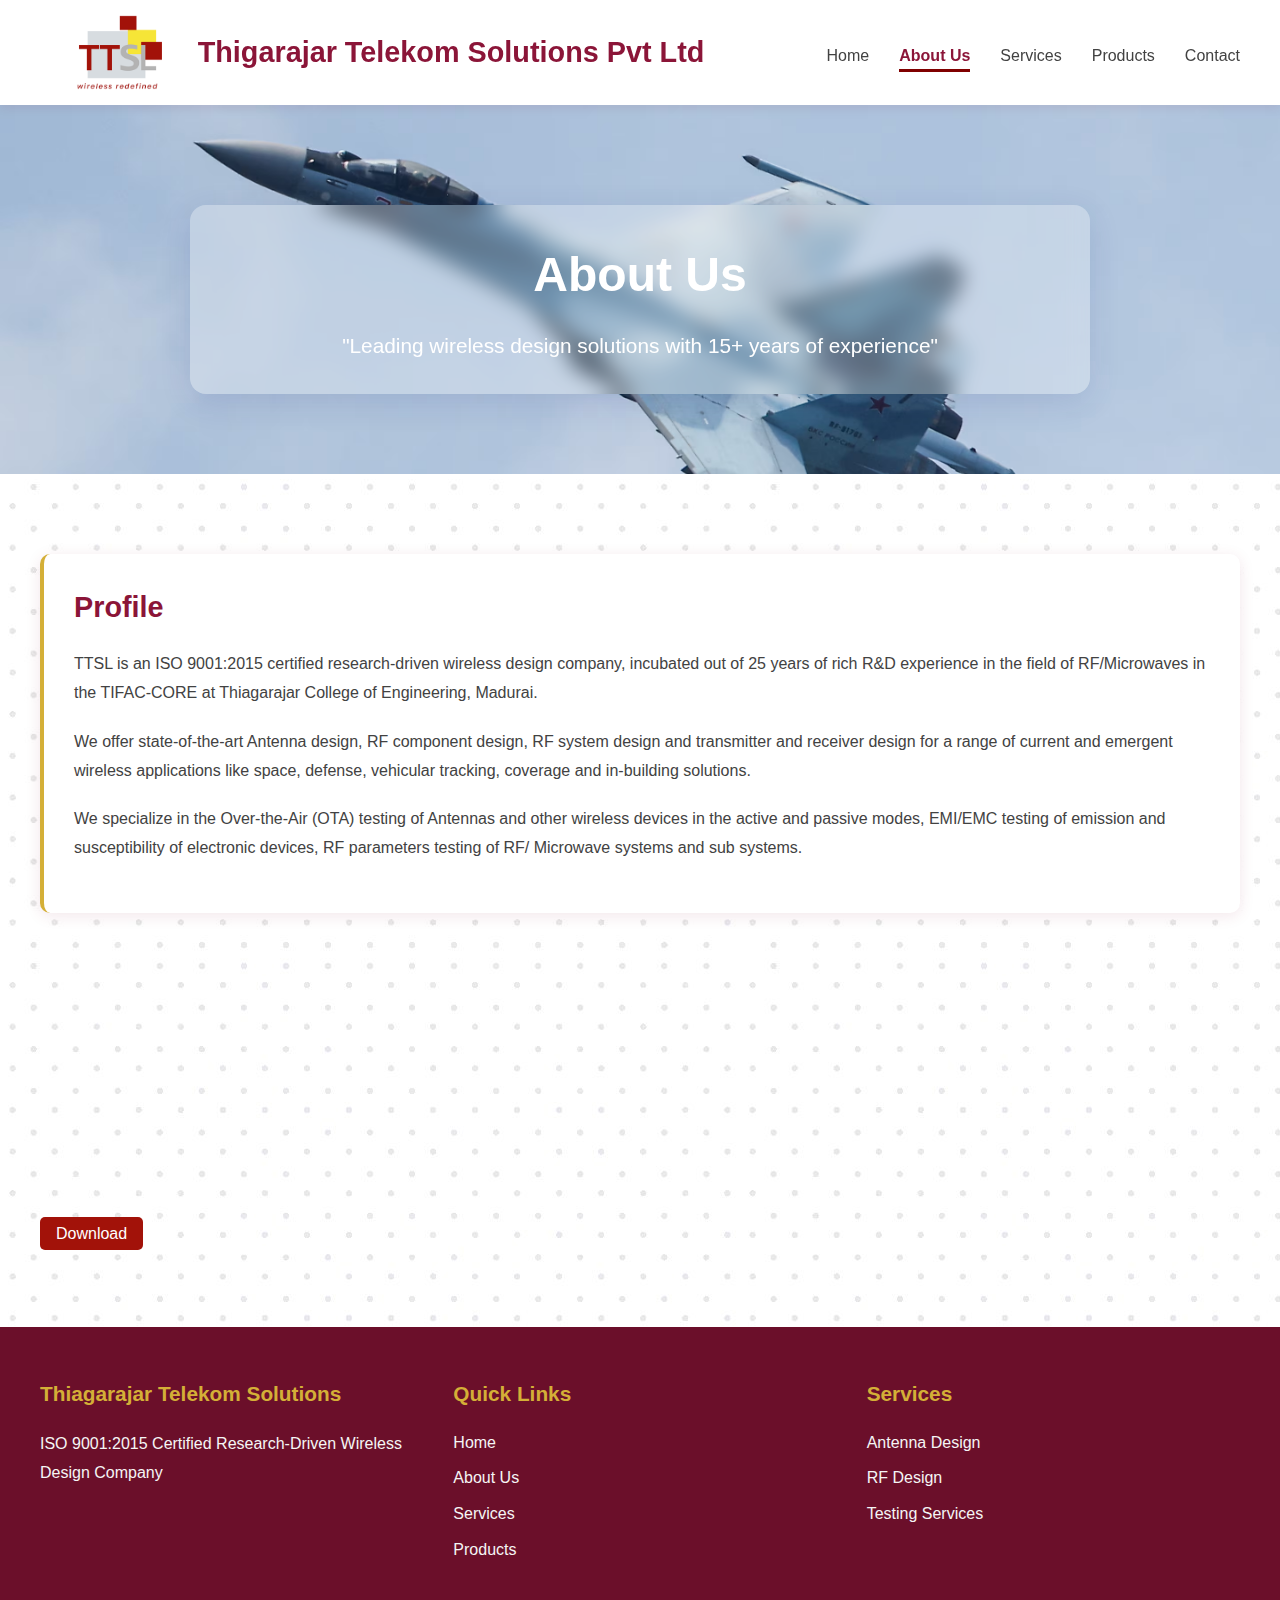
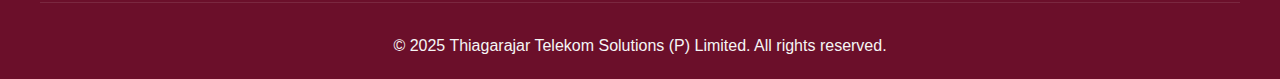
<file: about.html>
<!DOCTYPE html>
<html lang="en">
<head>
    <meta charset="UTF-8">
    <meta name="viewport" content="width=device-width, initial-scale=1.0">
    <title>About Us - Thiagarajar Telekom Solutions</title>
    <link rel="stylesheet" href="styles.css">
</head>
<body>
    <header class="header">
        <div class="container">
            <div class="logo">
                <img class="logos" src="./img/logo.png" alt="">
                <h1>Thigarajar Telekom Solutions Pvt Ltd</h1>
            </div>
            <nav class="nav" id="nav">
                <ul class="nav-menu">
                    <li><a href="index.html" class="nav-link">Home</a></li>
                    <li><a href="about.html" class="nav-link active">About Us</a></li>
                    <li class="dropdown">
                        <a href="services.html" class="nav-link">Services</a>
                        <ul class="dropdown-menu">
                            <li class="dropdown-nested">
                                <a href="antenna-design.html">Design Services</a>
                                <ul class="dropdown-menu-nested">
                                    <li><a href="antenna-design.html">Antenna Design</a></li>
                                    <li><a href="rf-design.html">RF Design</a></li>
                                </ul>
                            </li>
                            <li class="dropdown-nested">
                                <a href="antenna-testing.html">Testing Services</a>
                                <ul class="dropdown-menu-nested">
                                    <li><a href="antenna-testing.html">Antenna Testing</a></li>
                                    <li><a href="rf-testing.html">RF Testing</a></li>
                                    <li><a href="environmental-testing.html">Environmental Test Screening</a></li>
                                </ul>
                            </li>
                        </ul>
                    </li>
                    <li class="dropdown">
                        <a href="products.html" class="nav-link">Products</a>
                        <ul class="dropdown-menu">
                            <li><a href="gnss-missile.html">GNSS Antenna – Missile Application</a></li>
                            <li><a href="gnss-airborne.html">GNSS Antenna – Airborne Application</a></li>
                            <li><a href="anti-jamming.html">GNSS Anti-Jamming Solutions</a></li>
                            <li><a href="rf-components.html">RF Components</a></li>
                        </ul>
                    </li>
                    <li><a href="contact.html" class="nav-link">Contact</a></li>
                </ul>
                <div class="hamburger" id="hamburger">
                    <span></span>
                    <span></span>
                    <span></span>
                </div>
            </nav>
        </div>
    </header>

    <main>
        <section class="page-hero cons1">
            <div class="container2">
                <h1>About Us</h1>
                <p>"Leading wireless design solutions with 15+ years of experience"</p>
            </div>
        </section>

        <section class="about section">
            <div class="container">
                <div class="about-content">
                    <div class="about-text">
                        <h3>Profile</h3>
                        <p>TTSL is an ISO 9001:2015 certified research-driven wireless design company, incubated out of 25 years of rich R&D experience in the field of RF/Microwaves in the TIFAC-CORE at Thiagarajar College of Engineering, Madurai.</p>
                        <p>We offer state-of-the-art Antenna design, RF component design, RF system design and transmitter and receiver design for a range of current and emergent wireless applications like space, defense, vehicular tracking, coverage and in-building solutions.</p>
                        <p>We specialize in the Over-the-Air (OTA) testing of Antennas and other wireless devices in the active and passive modes, EMI/EMC testing of emission and susceptibility of electronic devices, RF parameters testing of RF/ Microwave systems and sub systems.</p>
                    </div>
                    <div class="about-values">
                        <div class="value-box">
                            <h4>Vision</h4>
                            <p>TTSL aims at redefining wireless technologies by delivering high quality wireless products and services for global customers based on the rich research expertise aided by our state of art infrastructure with customer delight as prime focus.</p>
                        </div>
                        <div class="value-box">
                            <h4>Mission</h4>
                            <p>To excel in RF and antenna design by integrating advanced engineering, precision manufacturing, and continuous innovation to create high-performance wireless solutions.</p>
                        </div>
                    </div>
                    <div>
                        <a href="./img/Thiagarajar Telekom Solutions (P) Limited_A.pdf" download='pdf' class="download-btn">Download<i class="fa fa-download"></i></a>
                    </div>
                </div>

            </div>
        </section>
    </main>

    <footer class="footer">
        <div class="container">
            <div class="footer-content">
                <div class="footer-section">
                    <h4>Thiagarajar Telekom Solutions</h4>
                    <p>ISO 9001:2015 Certified Research-Driven Wireless Design Company</p>
                </div>
                <div class="footer-section">
                    <h4>Quick Links</h4>
                    <ul>
                        <li><a href="index.html">Home</a></li>
                        <li><a href="about.html">About Us</a></li>
                        <li><a href="services.html">Services</a></li>
                        <li><a href="products.html">Products</a></li>
                    </ul>
                </div>
                <div class="footer-section">
                    <h4>Services</h4>
                    <ul>
                        <li><a href="antenna-design.html">Antenna Design</a></li>
                        <li><a href="rf-design.html">RF Design</a></li>
                        <li><a href="antenna-testing.html">Testing Services</a></li>
                    </ul>
                </div>
            </div>
            <div class="footer-bottom">
                <p>&copy; 2025 Thiagarajar Telekom Solutions (P) Limited. All rights reserved.</p>
            </div>
        </div>
    </footer>

    <script src="script.js"></script>
</body>
</html>
</file>
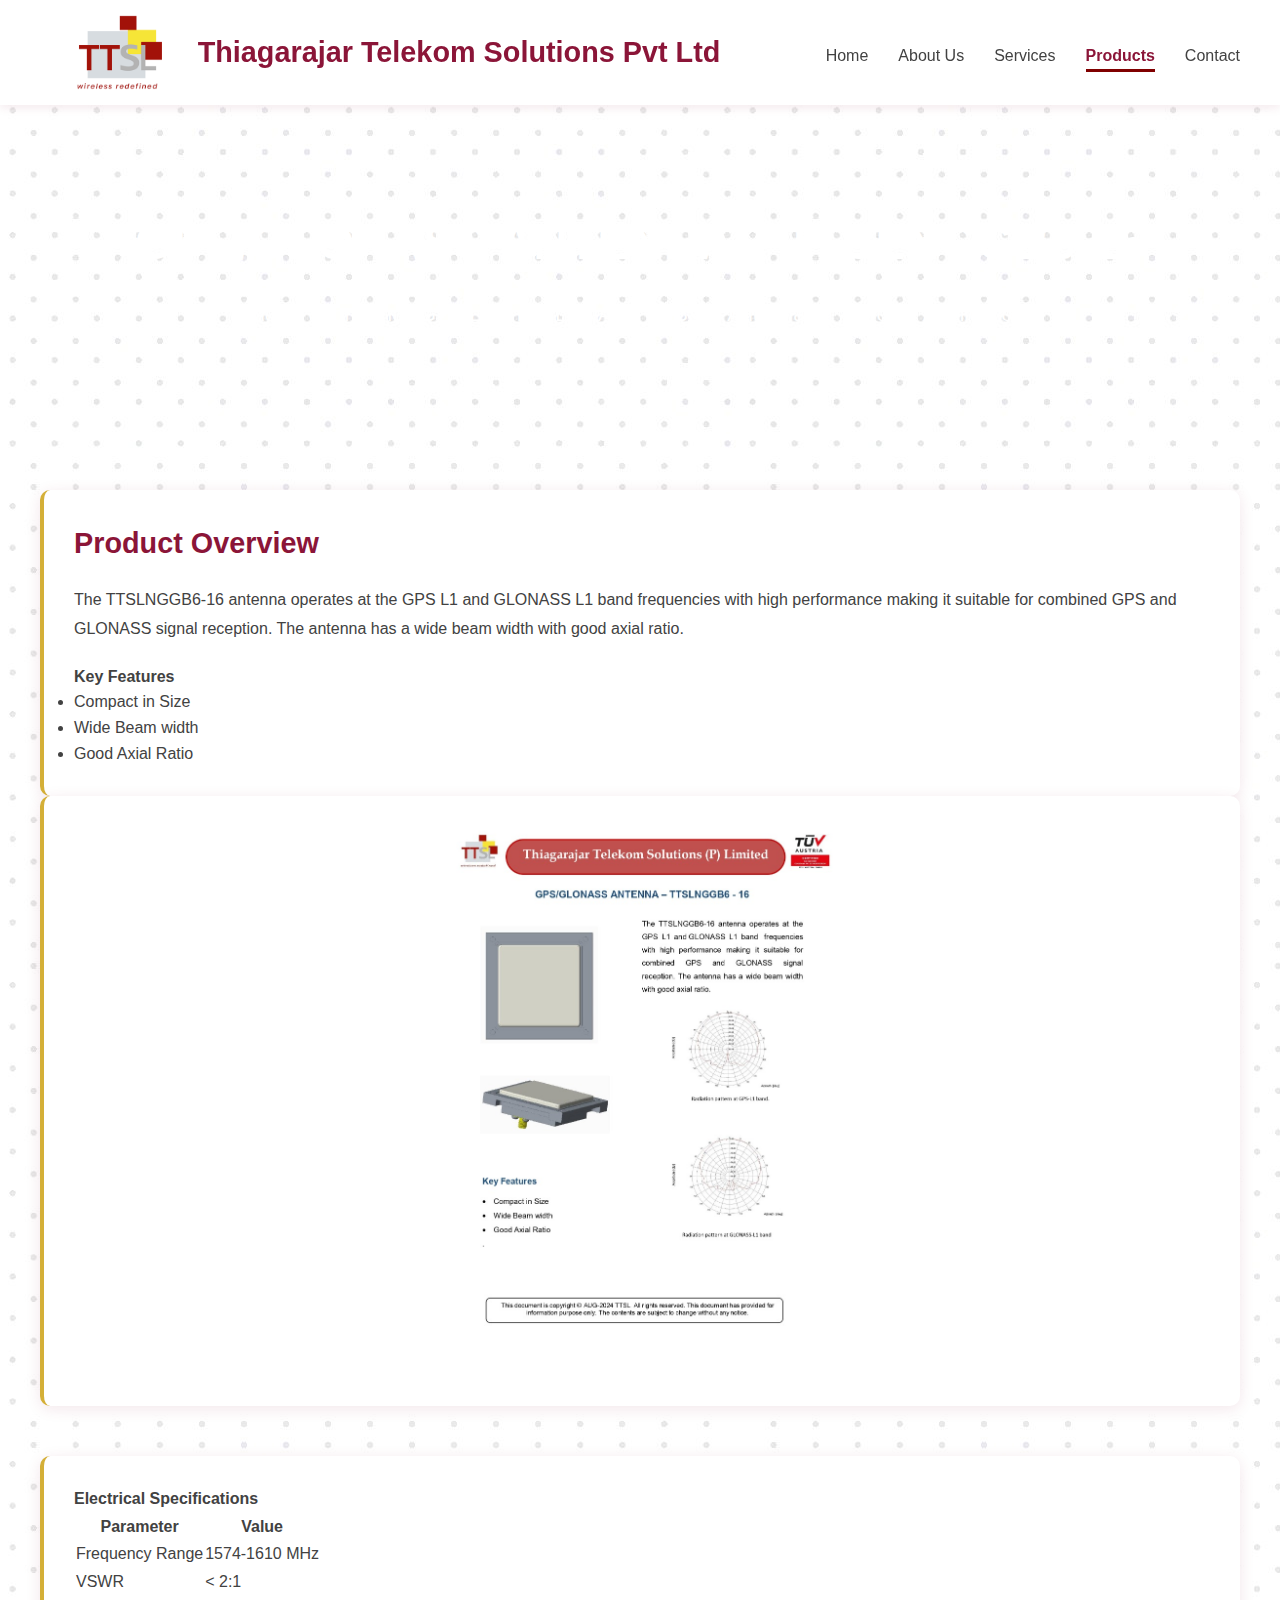
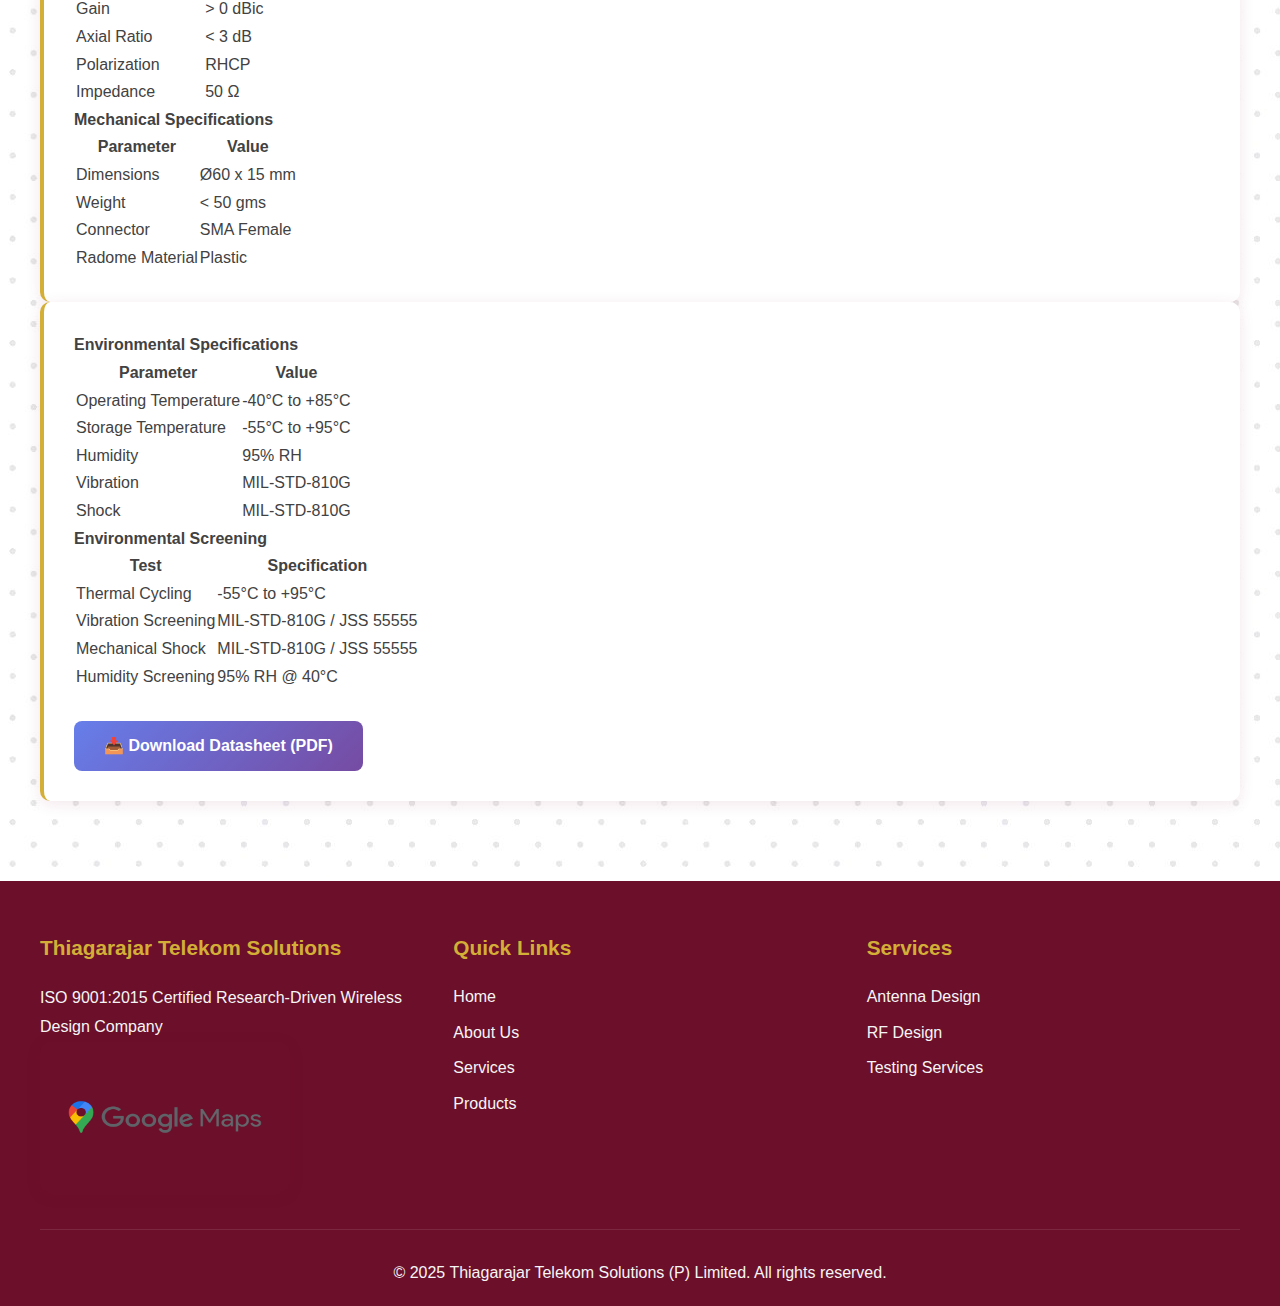
<file: airborne-glonass-l1.html>
﻿<!DOCTYPE html>
<html lang="en">

<head>
    <meta charset="UTF-8">
    <meta name="viewport" content="width=device-width, initial-scale=1.0">
    <title>GPS/GLONASS ANTENNA – TTSLNGGB6-16 Airborne - Thiagarajar Telekom Solutions</title>
    <link rel="stylesheet" href="styles.css?v=20251128105942">
</head>

<body class="service-product-page">
    <header class="header">
        <div class="container">
            <div class="logo">
                <img class="logos" src="./img/logo.png" alt="">
                <h1>Thiagarajar Telekom Solutions Pvt Ltd</h1>
            </div>
            <nav class="nav" id="nav">
                <ul class="nav-menu">
                    <li><a href="index.html" class="nav-link">Home</a></li>
                    <li><a href="about.html" class="nav-link">About Us</a></li>
                    <li class="dropdown">
                        <a href="services.html" class="nav-link">Services</a>
                        <ul class="dropdown-menu">
                            <li class="dropdown-nested">
                                <a href="antenna-design.html">Design Services</a>
                                <ul class="dropdown-menu-nested">
                                    <li><a href="antenna-design.html">Antenna Design</a></li>
                                    <li><a href="rf-design.html">RF Design</a></li>
                                </ul>
                            </li>
                            <li class="dropdown-nested">
                                <a href="antenna-testing.html">Testing Services</a>
                                <ul class="dropdown-menu-nested">
                                    <li><a href="antenna-testing.html">Antenna Testing</a></li>
                                    <li><a href="rf-testing.html">RF Testing</a></li>
                                    <li><a href="environmental-testing.html">Environmental Test Screening</a></li>
                                </ul>
                            </li>
                        </ul>
                    </li>
                    <li class="dropdown">
                        <a href="products.html" class="nav-link active">Products</a>
                        <ul class="dropdown-menu">
                            <li class="dropdown-nested">
                                <a href="glonass-l1-Band.html">GNSS Antenna – Missile Application</a>
                                <ul class="dropdown-menu-nested">
                                    <li><a href="glonass-l1-Band.html">GPS/Glonass L1 Band</a></li>
                                    <li><a href="irnss-l5.html">GPS/Glonass L1 /IRNSS L5</a></li>
                                    <li><a href="irnss-l5-sband.html">GPS/Glonass L1 /IRNSS L5/ S-Band</a></li>
                                    <li><a href="irnss-l1-l2.html">GPS/Glonass L1 /L2 / IRNSS L5/ S-band</a></li>
                                </ul>
                            </li>
                            <li class="dropdown-nested">
                                <a href="airborne-glonass-l1.html">GNSS Antenna – Airborne Application</a>
                                <ul class="dropdown-menu-nested">
                                    <li><a href="airborne-glonass-l1.html">GPS/Glonass L1 Band</a></li>
                                    <li><a href="airborne-irnss-l5.html">GPS/Glonass L1 /IRNSS L5</a></li>
                                    <li><a href="airborne-irnss-l5-sband.html">GPS/Glonass L1 /IRNSS L5/ S-Band</a></li>
                                    <li><a href="airborne-irnss-l1-l2.html">GPS/Glonass L1 /L2 / IRNSS L5/ S-band</a>
                                    </li>
                                </ul>
                            </li>
                            <li class="dropdown-nested">
                                <a href="missile-application.html">GNSS Anti-Jamming Solutions</a>
                                <ul class="dropdown-menu-nested">
                                    <li><a href="missile-application.html">Missile Application</a></li>
                                    <li><a href="standalone-solution.html">Standalone Solution</a></li>
                                </ul>
                            </li>
                            <li class="dropdown-nested">
                                <a href="rf-couplers.html">RF Components</a>
                                <ul class="dropdown-menu-nested">
                                    <li><a href="rf-couplers.html">Couplers</a></li>
                                    <li><a href="rf-splitters.html">Splitters</a></li>
                                    <li><a href="rf-diplexers.html">Diplexers</a></li>
                                    <li><a href="rf-isolators.html">Attenuators</a></li>
                                </ul>
                            </li>
                        </ul>
                    </li>
                    <li><a href="contact.html" class="nav-link">Contact</a></li>
                </ul>
                <div class="hamburger" id="hamburger">
                    <span></span>
                    <span></span>
                    <span></span>
                </div>
            </nav>
        </div>
    </header>

    <main>
        <section class="page-hero">
            <div class="container">
                <h1>GPS/GLONASS ANTENNA – TTSLNGGB6-16</h1>
                <p>High-Performance GPS L1 and GLONASS L1 Band Antenna for Airborne Applications</p>
            </div>
        </section>

        <section class="section">
            <div class="container">
                <div class="about-content1">
                    <div class="about-text">
                        <h3>Product Overview</h3>
                        <p>The TTSLNGGB6-16 antenna operates at the GPS L1 and GLONASS L1 band frequencies with high
                            performance making it suitable for combined GPS and GLONASS signal reception. The antenna
                            has a wide beam width with good axial ratio.</p>

                        <h4>Key Features</h4>
                        <ul>
                            <li>Compact in Size</li>
                            <li>Wide Beam width</li>
                            <li>Good Axial Ratio</li>
                        </ul>
                    </div>
                    <div class="imgs">
                        <img class="imags" src="./img/airborne-gps-glonass-ttslnggb6-16-1.jpg"
                            alt="GPS/GLONASS ANTENNA Airborne">
                    </div>
                </div>

                <div class="about-content1" style="margin-top: 50px;">
                    <div class="about-text">
                        <h4>Electrical Specifications</h4>
                        <table class="spec-table">
                            <thead>
                                <tr>
                                    <th>Parameter</th>
                                    <th>Value</th>
                                </tr>
                            </thead>
                            <tbody>
                                <tr>
                                    <td>Frequency Range</td>
                                    <td>1574-1610 MHz</td>
                                </tr>
                                <tr>
                                    <td>VSWR</td>
                                    <td>&lt; 2:1</td>
                                </tr>
                                <tr>
                                    <td>Gain</td>
                                    <td>&gt; 0 dBic</td>
                                </tr>
                                <tr>
                                    <td>Axial Ratio</td>
                                    <td>&lt; 3 dB</td>
                                </tr>
                                <tr>
                                    <td>Polarization</td>
                                    <td>RHCP</td>
                                </tr>
                                <tr>
                                    <td>Impedance</td>
                                    <td>50 Ω</td>
                                </tr>
                            </tbody>
                        </table>

                        <h4>Mechanical Specifications</h4>
                        <table class="spec-table">
                            <thead>
                                <tr>
                                    <th>Parameter</th>
                                    <th>Value</th>
                                </tr>
                            </thead>
                            <tbody>
                                <tr>
                                    <td>Dimensions</td>
                                    <td>Ø60 x 15 mm</td>
                                </tr>
                                <tr>
                                    <td>Weight</td>
                                    <td>&lt; 50 gms</td>
                                </tr>
                                <tr>
                                    <td>Connector</td>
                                    <td>SMA Female</td>
                                </tr>
                                <tr>
                                    <td>Radome Material</td>
                                    <td>Plastic</td>
                                </tr>
                            </tbody>
                        </table>
                    </div>
                    <div class="about-text">
                        <h4>Environmental Specifications</h4>
                        <table class="spec-table">
                            <thead>
                                <tr>
                                    <th>Parameter</th>
                                    <th>Value</th>
                                </tr>
                            </thead>
                            <tbody>
                                <tr>
                                    <td>Operating Temperature</td>
                                    <td>-40°C to +85°C</td>
                                </tr>
                                <tr>
                                    <td>Storage Temperature</td>
                                    <td>-55°C to +95°C</td>
                                </tr>
                                <tr>
                                    <td>Humidity</td>
                                    <td>95% RH</td>
                                </tr>
                                <tr>
                                    <td>Vibration</td>
                                    <td>MIL-STD-810G</td>
                                </tr>
                                <tr>
                                    <td>Shock</td>
                                    <td>MIL-STD-810G</td>
                                </tr>
                            </tbody>
                        </table>

                        <h4>Environmental Screening</h4>
                        <table class="spec-table">
                            <thead>
                                <tr>
                                    <th>Test</th>
                                    <th>Specification</th>
                                </tr>
                            </thead>
                            <tbody>
                                <tr>
                                    <td>Thermal Cycling</td>
                                    <td>-55°C to +95°C</td>
                                </tr>
                                <tr>
                                    <td>Vibration Screening</td>
                                    <td>MIL-STD-810G / JSS 55555</td>
                                </tr>
                                <tr>
                                    <td>Mechanical Shock</td>
                                    <td>MIL-STD-810G / JSS 55555</td>
                                </tr>
                                <tr>
                                    <td>Humidity Screening</td>
                                    <td>95% RH @ 40°C</td>
                                </tr>
                            </tbody>
                        </table>

                        <div style="margin-top: 30px;">
                            <a href="./img/GPS-GLONASS Antenna.pdf" download class="btn-download"
                                style="display: inline-block; padding: 12px 30px; background: linear-gradient(135deg, #667eea 0%, #764ba2 100%); color: white; text-decoration: none; border-radius: 8px; font-weight: 600; transition: transform 0.3s ease, box-shadow 0.3s ease;">
                                📥 Download Datasheet (PDF)
                            </a>
                        </div>
                    </div>
                </div>
            </div>
        </section>
    </main>

    <footer class="footer">
        <div class="container">
            <div class="footer-content">
                <div class="footer-section">
                    <h4>Thiagarajar Telekom Solutions</h4>
                    <p>ISO 9001:2015 Certified Research-Driven Wireless Design Company</p>
                    <a href="https://maps.app.goo.gl/eRYNfm5otTtNqAzu5"><img class="map"
                            src="./img/Google_Maps-Logo.wine.png" alt=""></a>
                </div>
                <div class="footer-section">
                    <h4>Quick Links</h4>
                    <ul>
                        <li><a href="index.html">Home</a></li>
                        <li><a href="about.html">About Us</a></li>
                        <li><a href="services.html">Services</a></li>
                        <li><a href="products.html">Products</a></li>
                    </ul>
                </div>
                <div class="footer-section">
                    <h4>Services</h4>
                    <ul>
                        <li><a href="antenna-design.html">Antenna Design</a></li>
                        <li><a href="rf-design.html">RF Design</a></li>
                        <li><a href="antenna-testing.html">Testing Services</a></li>
                    </ul>
                </div>
            </div>
            <div class="footer-bottom">
                <p>&copy; 2025 Thiagarajar Telekom Solutions (P) Limited. All rights reserved.</p>
            </div>
        </div>
    </footer>

    <script src="script.js"></script>
</body>

</html>
</file>
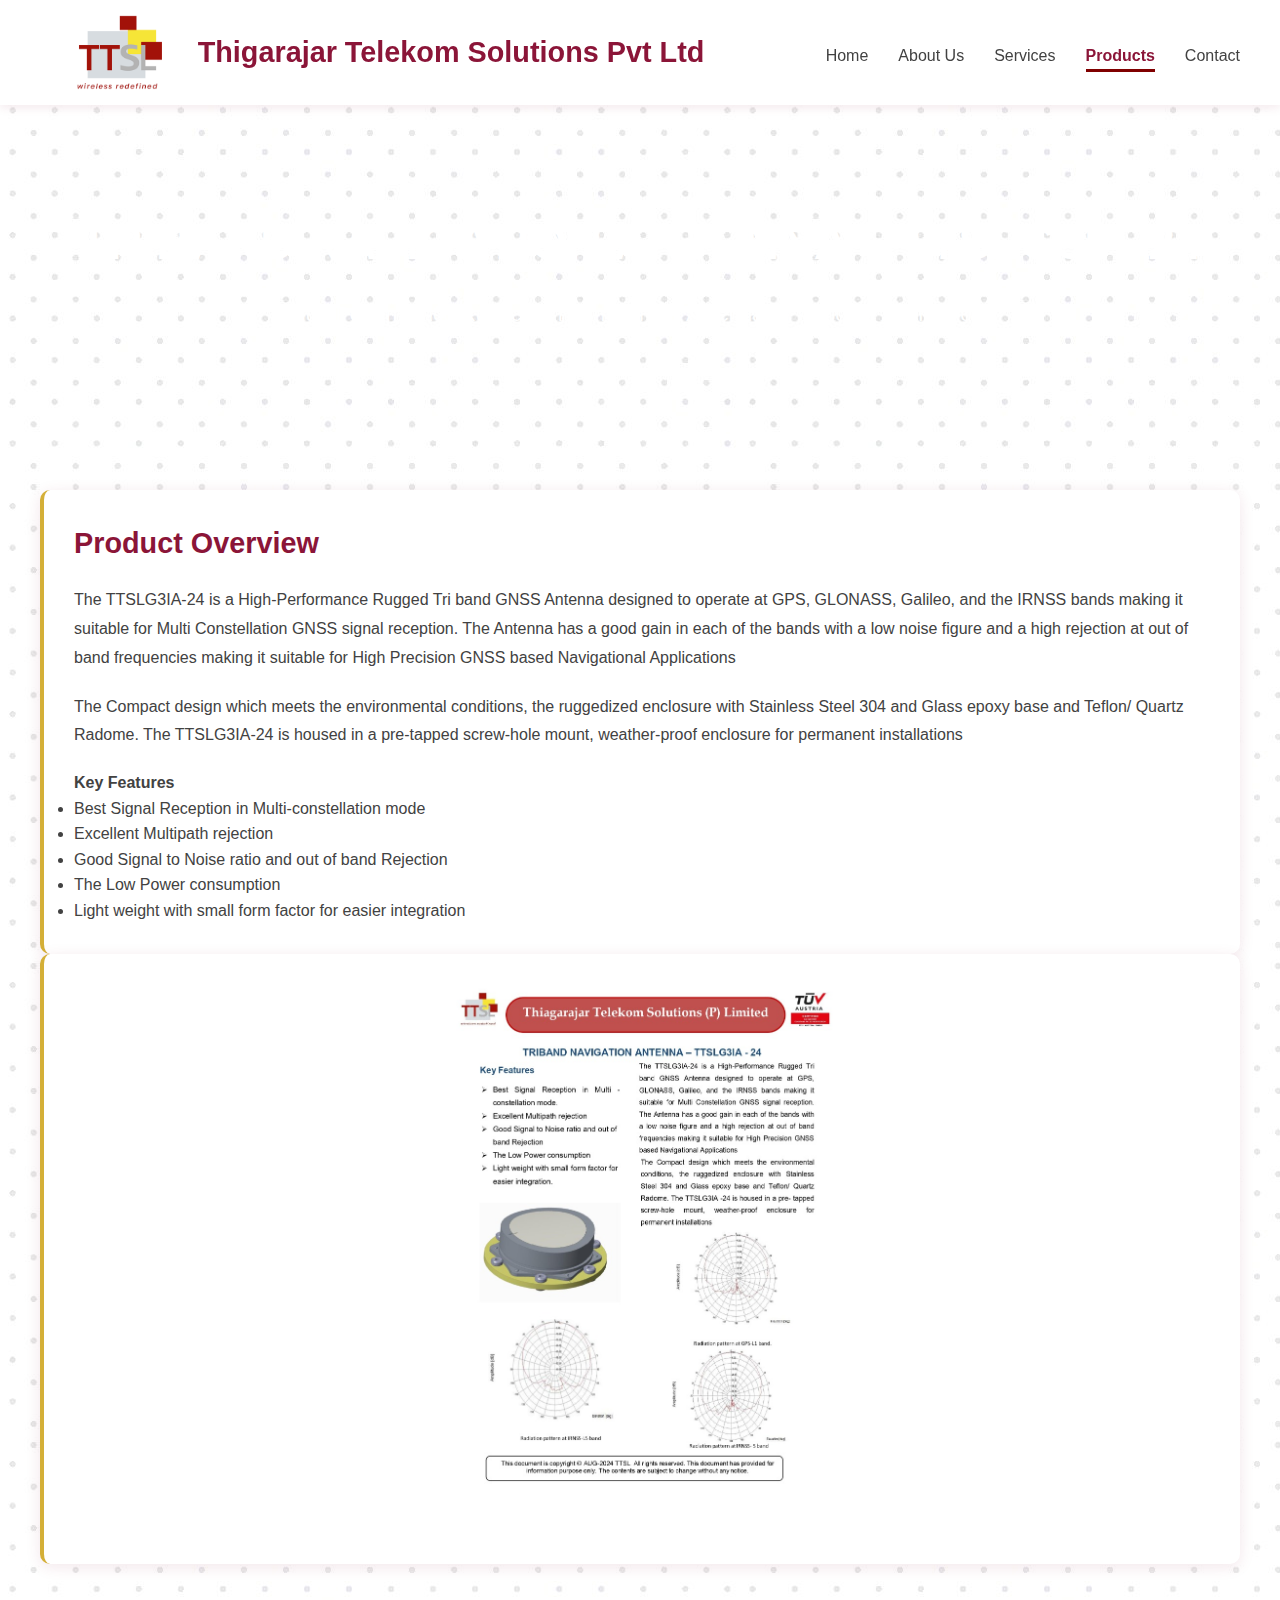
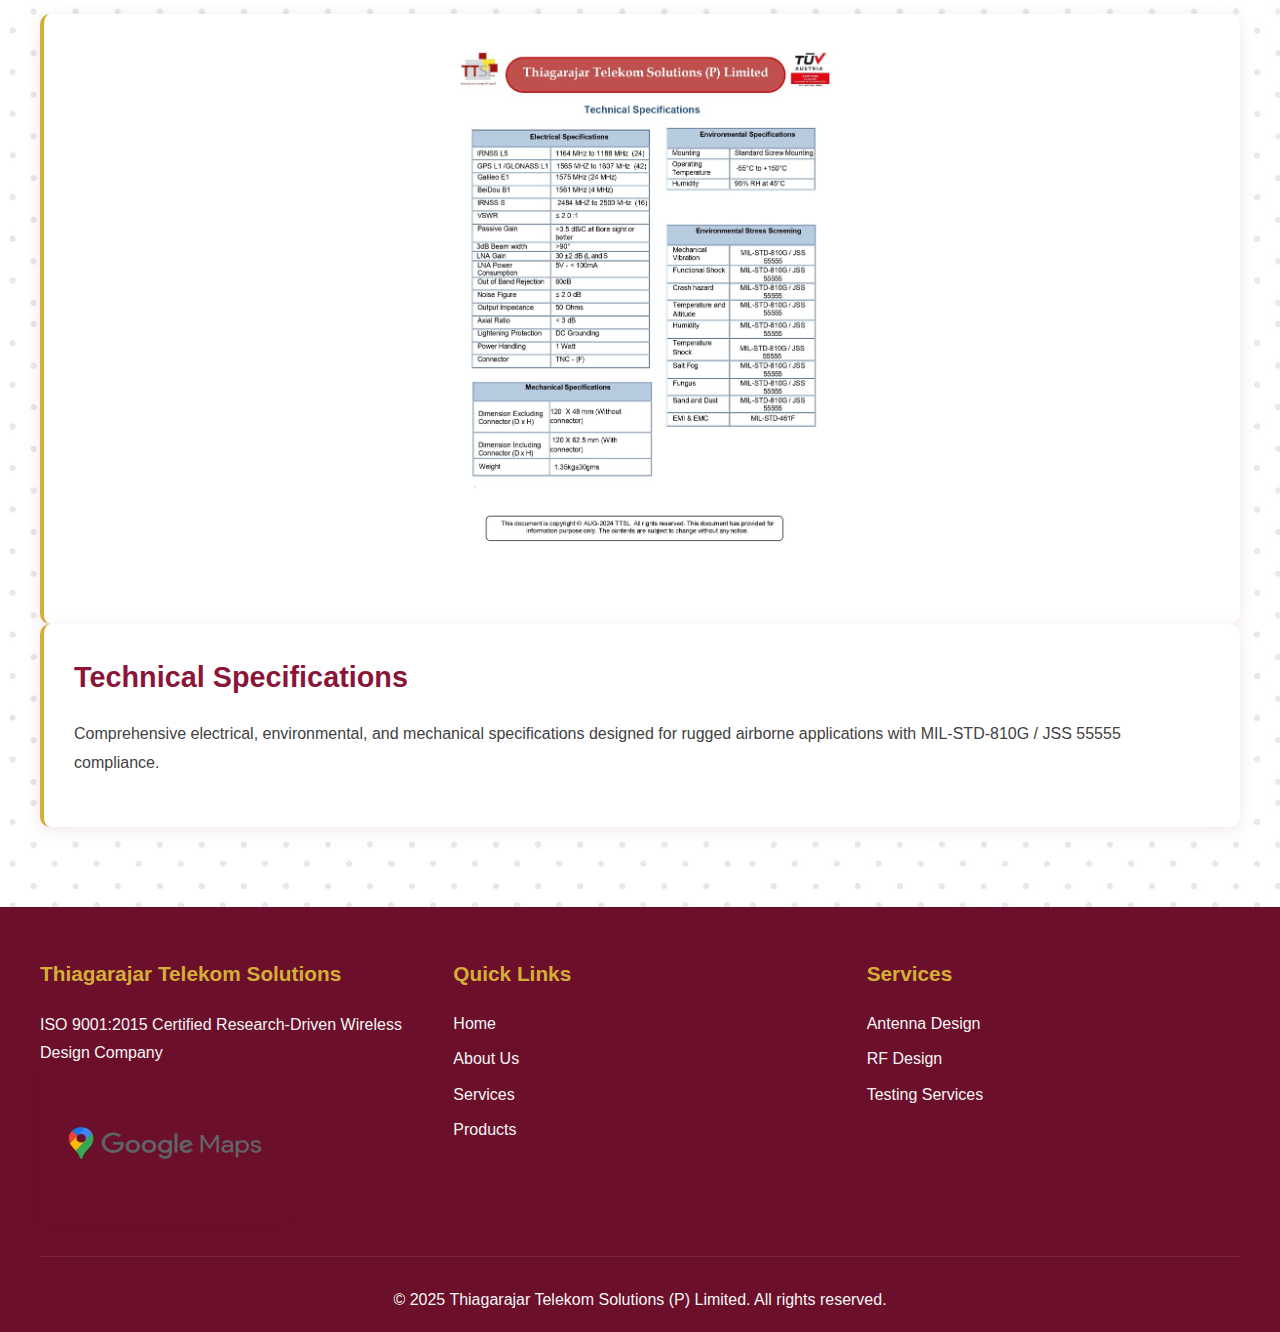
<file: airborne-irnss-l1-l2.html>
<!DOCTYPE html>
<html lang="en">

<head>
    <meta charset="UTF-8">
    <meta name="viewport" content="width=device-width, initial-scale=1.0">
    <title>TRIBAND NAVIGATION ANTENNA – TTSLG3IA-24 Airborne - Thiagarajar Telekom Solutions</title>
    <link rel="stylesheet" href="styles.css">
</head>

<body>
    <header class="header">
        <div class="container">
            <div class="logo">
                <img class="logos" src="./img/logo.png" alt="">
                <h1>Thigarajar Telekom Solutions Pvt Ltd</h1>
            </div>
            <nav class="nav" id="nav">
                <ul class="nav-menu">
                    <li><a href="index.html" class="nav-link">Home</a></li>
                    <li><a href="about.html" class="nav-link">About Us</a></li>
                    <li class="dropdown">
                        <a href="services.html" class="nav-link">Services</a>
                        <ul class="dropdown-menu">
                            <li class="dropdown-nested">
                                <a href="antenna-design.html">Design Services</a>
                                <ul class="dropdown-menu-nested">
                                    <li><a href="antenna-design.html">Antenna Design</a></li>
                                    <li><a href="rf-design.html">RF Design</a></li>
                                </ul>
                            </li>
                            <li class="dropdown-nested">
                                <a href="antenna-testing.html">Testing Services</a>
                                <ul class="dropdown-menu-nested">
                                    <li><a href="antenna-testing.html">Antenna Testing</a></li>
                                    <li><a href="rf-testing.html">RF Testing</a></li>
                                    <li><a href="environmental-testing.html">Environmental Test Screening</a></li>
                                </ul>
                            </li>
                        </ul>
                    </li>
                    <li class="dropdown">
                        <a href="products.html" class="nav-link active">Products</a>
                        <ul class="dropdown-menu">
                            <li class="dropdown-nested">
                                <a href="glonass-l1-Band.html">GNSS Antenna – Missile Application</a>
                                <ul class="dropdown-menu-nested">
                                    <li><a href="glonass-l1-Band.html">GPS/Glonass L1 Band</a></li>
                                    <li><a href="irnss-l5.html">GPS/Glonass L1 /IRNSS L5</a></li>
                                    <li><a href="irnss-l5-sband.html">GPS/Glonass L1 /IRNSS L5/ S-Band</a></li>
                                    <li><a href="irnss-l1-l2.html">GPS/Glonass L1 /L2 / IRNSS L5/ S-band</a></li>
                                </ul>
                            </li>
                            <li class="dropdown-nested">
                                <a href="airborne-glonass-l1.html">GNSS Antenna – Airborne Application</a>
                                <ul class="dropdown-menu-nested">
                                    <li><a href="airborne-glonass-l1.html">GPS/Glonass L1 Band</a></li>
                                    <li><a href="airborne-irnss-l5.html">GPS/Glonass L1 /IRNSS L5</a></li>
                                    <li><a href="airborne-irnss-l5-sband.html">GPS/Glonass L1 /IRNSS L5/ S-Band</a></li>
                                    <li><a href="airborne-irnss-l1-l2.html">GPS/Glonass L1 /L2 / IRNSS L5/ S-band</a>
                                    </li>
                                </ul>
                            </li>
                            <li class="dropdown-nested">
                                <a href="missile-application.html">GNSS Anti-Jamming Solutions</a>
                                <ul class="dropdown-menu-nested">
                                    <li><a href="missile-application.html">Missile Application</a></li>
                                    <li><a href="standalone-solution.html">Standalone Solution</a></li>
                                </ul>
                            </li>
                            <li class="dropdown-nested">
                                <a href="rf-couplers.html">RF Components</a>
                                <ul class="dropdown-menu-nested">
                                    <li><a href="rf-couplers.html">Couplers</a></li>
                                    <li><a href="rf-splitters.html">Splitters</a></li>
                                    <li><a href="rf-diplexers.html">Diplexers</a></li>
                                    <li><a href="rf-isolators.html">Attenuators</a></li>
                                </ul>
                            </li>
                        </ul>
                    </li>
                    <li><a href="contact.html" class="nav-link">Contact</a></li>
                </ul>
                <div class="hamburger" id="hamburger">
                    <span></span>
                    <span></span>
                    <span></span>
                </div>
            </nav>
        </div>
    </header>

    <main>
        <section class="page-hero">
            <div class="container">
                <h1>TRIBAND NAVIGATION ANTENNA – TTSLG3IA-24</h1>
                <p>High-Performance Rugged Tri Band GNSS Antenna for Airborne Applications</p>
            </div>
        </section>

        <section class="section">
            <div class="container">
                <div class="about-content1">
                    <div class="about-text">
                        <h3>Product Overview</h3>
                        <p>The TTSLG3IA-24 is a High-Performance Rugged Tri band GNSS Antenna designed to operate at
                            GPS, GLONASS, Galileo, and the IRNSS bands making it suitable for Multi Constellation GNSS
                            signal reception. The Antenna has a good gain in each of the bands with a low noise figure
                            and a high rejection at out of band frequencies making it suitable for High Precision GNSS
                            based Navigational Applications</p>

                        <p>The Compact design which meets the environmental conditions, the ruggedized enclosure with
                            Stainless Steel 304 and Glass epoxy base and Teflon/ Quartz Radome. The TTSLG3IA-24 is
                            housed in a pre-tapped screw-hole mount, weather-proof enclosure for permanent installations
                        </p>

                        <h4>Key Features</h4>
                        <ul>
                            <li>Best Signal Reception in Multi-constellation mode</li>
                            <li>Excellent Multipath rejection</li>
                            <li>Good Signal to Noise ratio and out of band Rejection</li>
                            <li>The Low Power consumption</li>
                            <li>Light weight with small form factor for easier integration</li>
                        </ul>
                    </div>
                    <div class="imgs">
                        <img class="imags" src="./img/airborne-triband-ttslg3ia-24-1.jpg"
                            alt="TRIBAND NAVIGATION ANTENNA Airborne">
                    </div>
                </div>

                <div class="about-content1" style="margin-top: 50px;">
                    <div class="imgs">
                        <img class="imags" src="./img/airborne-triband-ttslg3ia-24-specs.jpg"
                            alt="Technical Specifications">
                    </div>
                    <div class="about-text">
                        <h3>Technical Specifications</h3>
                        <p>Comprehensive electrical, environmental, and mechanical specifications designed for rugged
                            airborne applications with MIL-STD-810G / JSS 55555 compliance.</p>
                    </div>
                </div>
            </div>
        </section>
    </main>

    <footer class="footer">
        <div class="container">
            <div class="footer-content">
                <div class="footer-section">
                    <h4>Thiagarajar Telekom Solutions</h4>
                    <p>ISO 9001:2015 Certified Research-Driven Wireless Design Company</p>
                    <a href="https://maps.app.goo.gl/eRYNfm5otTtNqAzu5"><img class="map"
                            src="./img/Google_Maps-Logo.wine.png" alt=""></a>
                </div>
                <div class="footer-section">
                    <h4>Quick Links</h4>
                    <ul>
                        <li><a href="index.html">Home</a></li>
                        <li><a href="about.html">About Us</a></li>
                        <li><a href="services.html">Services</a></li>
                        <li><a href="products.html">Products</a></li>
                    </ul>
                </div>
                <div class="footer-section">
                    <h4>Services</h4>
                    <ul>
                        <li><a href="antenna-design.html">Antenna Design</a></li>
                        <li><a href="rf-design.html">RF Design</a></li>
                        <li><a href="antenna-testing.html">Testing Services</a></li>
                    </ul>
                </div>
            </div>
            <div class="footer-bottom">
                <p>&copy; 2025 Thiagarajar Telekom Solutions (P) Limited. All rights reserved.</p>
            </div>
        </div>
    </footer>

    <script src="script.js"></script>
</body>

</html>
</file>
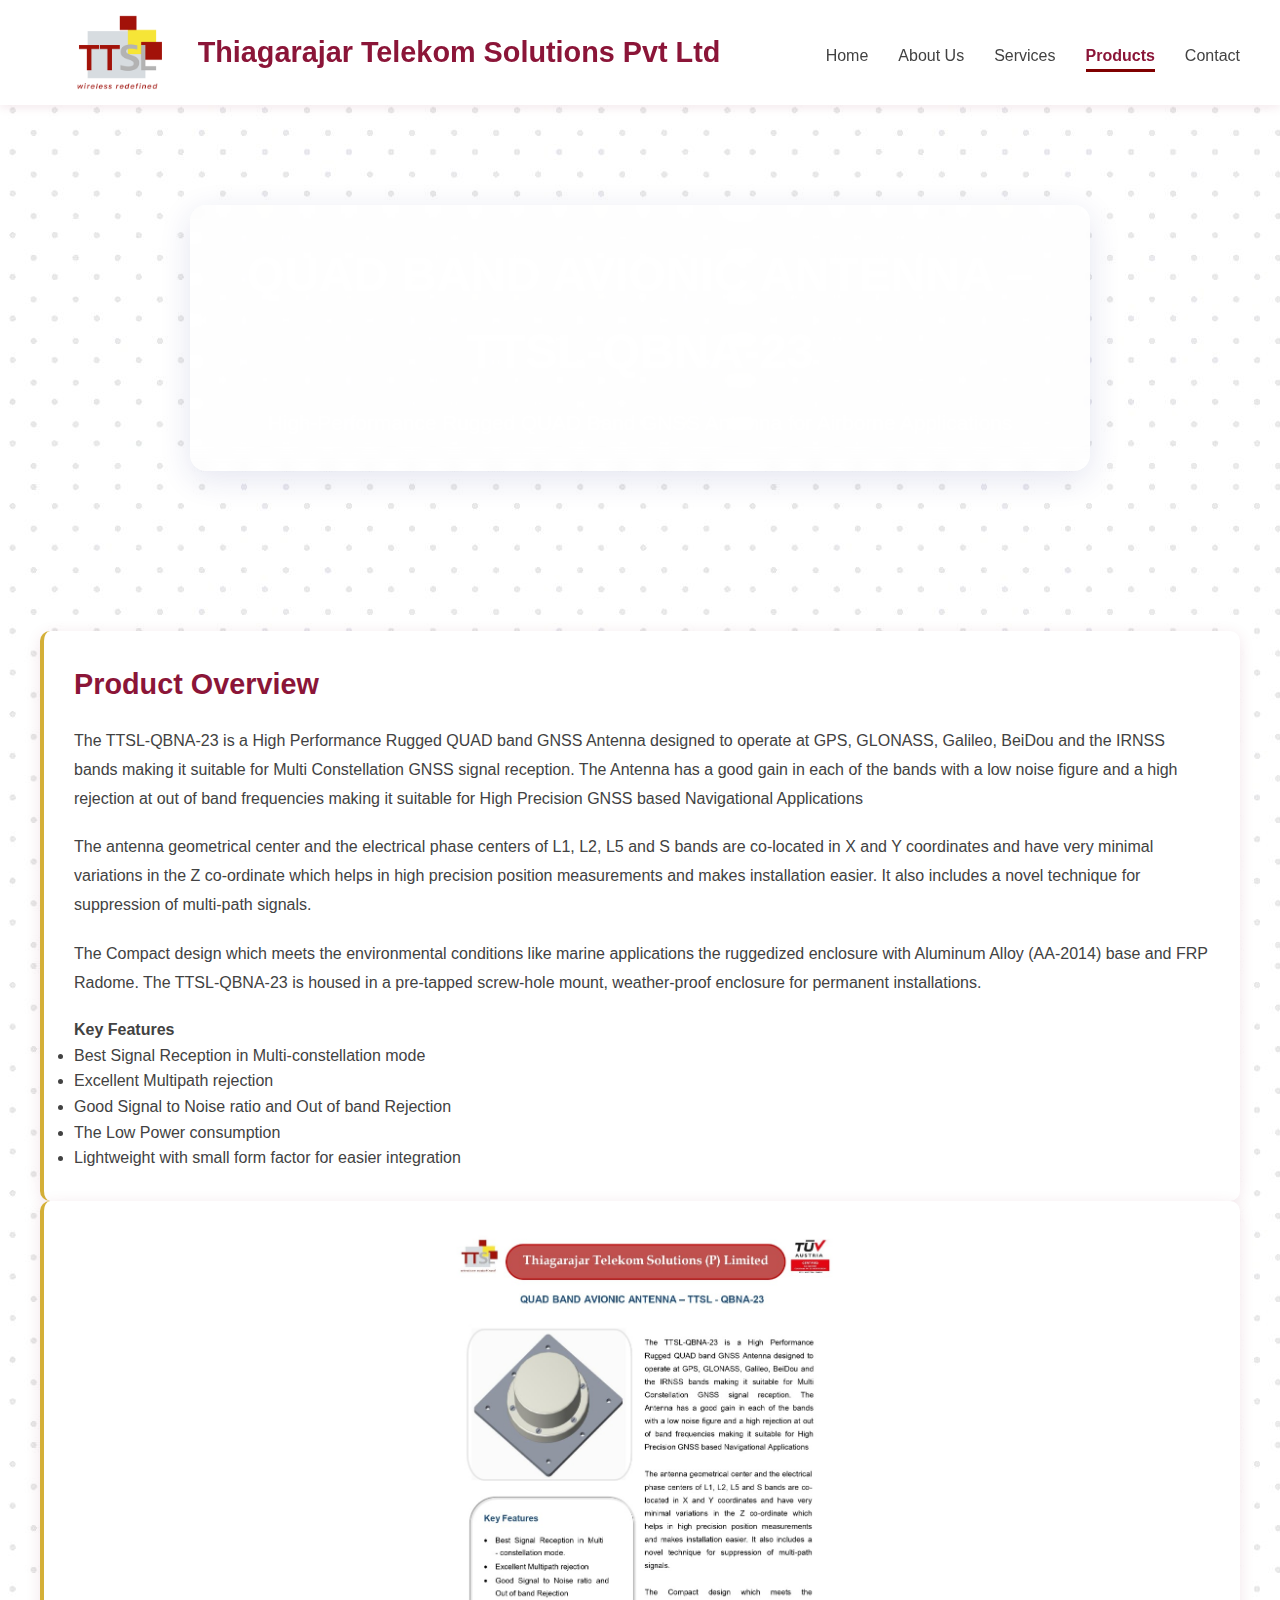
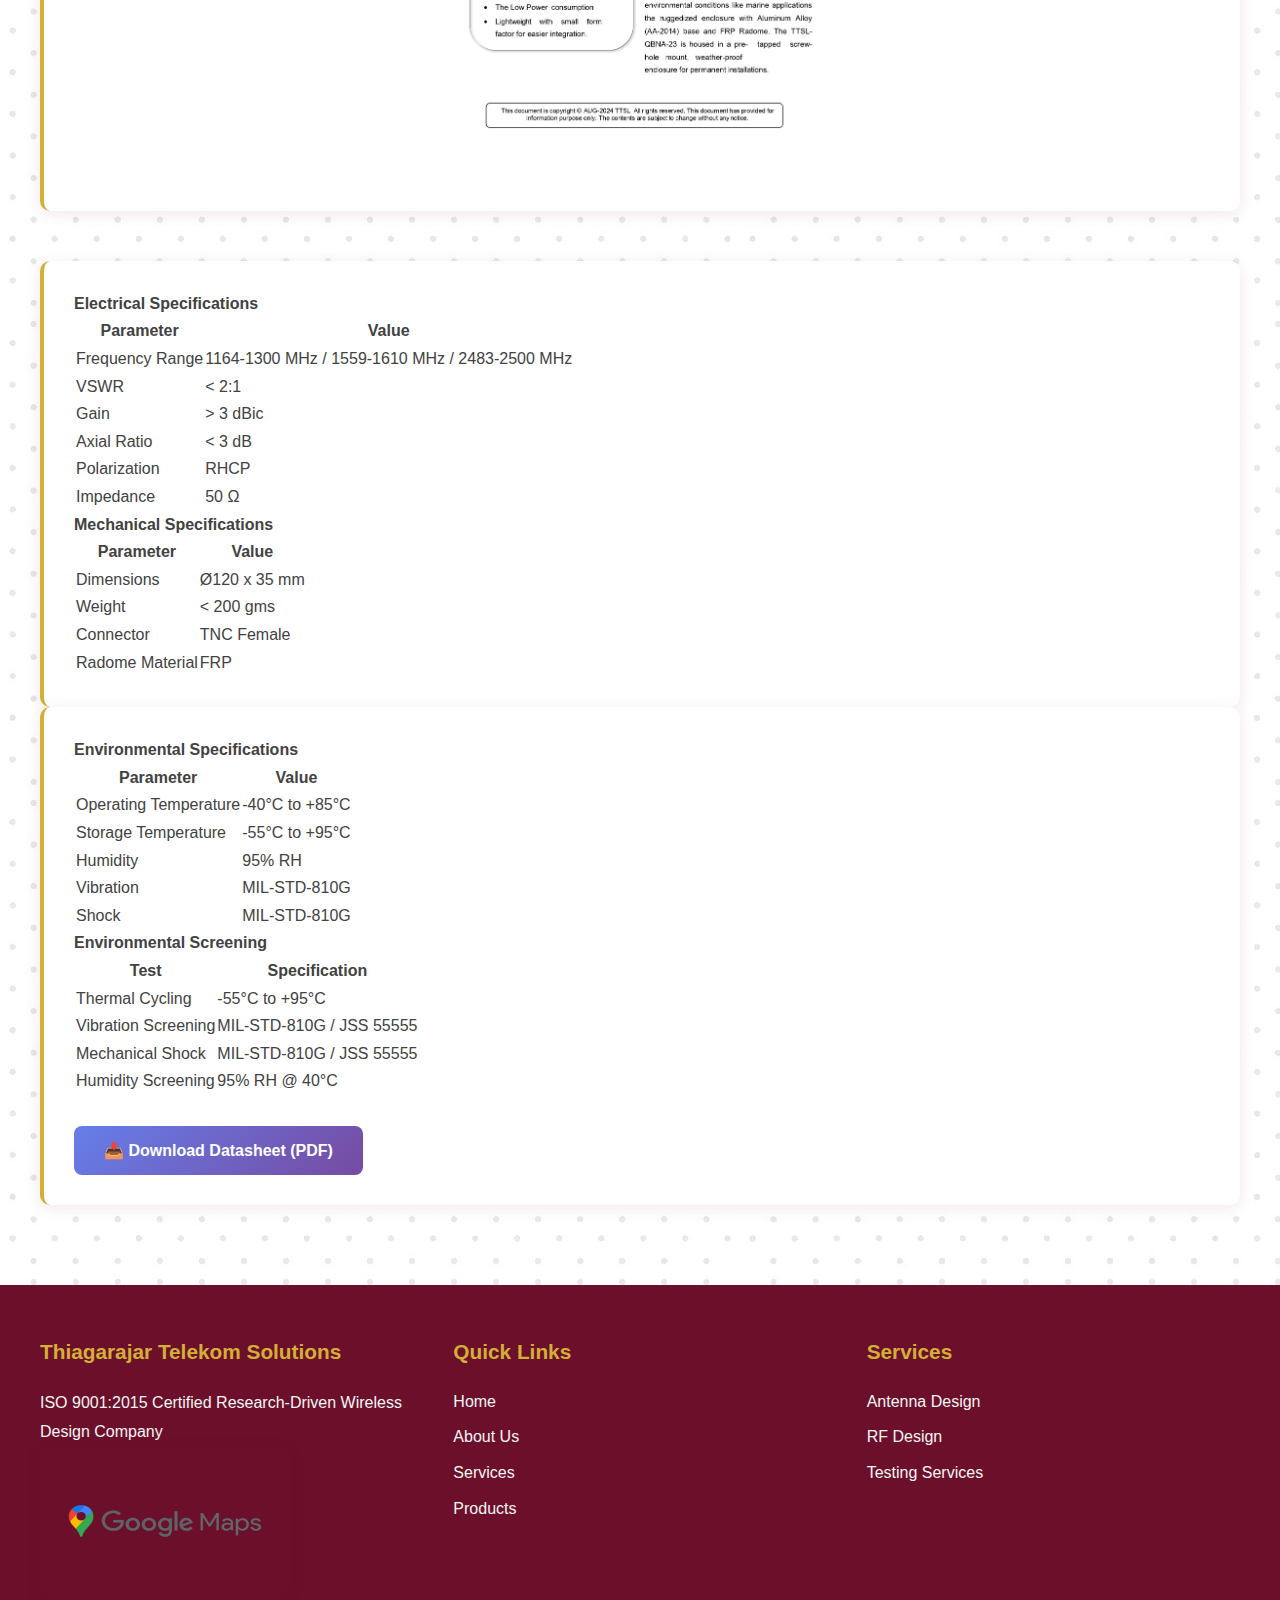
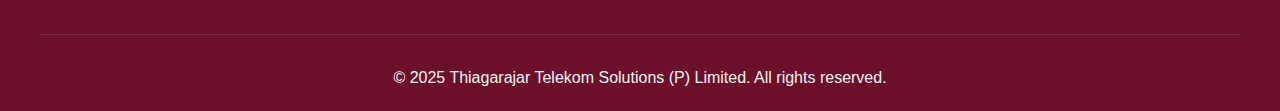
<file: airborne-irnss-l5-sband.html>
﻿<!DOCTYPE html>
<html lang="en">

<head>
    <meta charset="UTF-8">
    <meta name="viewport" content="width=device-width, initial-scale=1.0">
    <title>QUAD BAND AVIONIC ANTENNA – TTSL-QBNA-23 Airborne - Thiagarajar Telekom Solutions</title>
    <link rel="stylesheet" href="styles.css?v=20251128105942">
</head>

<body class="service-product-page">
    <header class="header">
        <div class="container">
            <div class="logo">
                <img class="logos" src="./img/logo.png" alt="">
                <h1>Thiagarajar Telekom Solutions Pvt Ltd</h1>
            </div>
            <nav class="nav" id="nav">
                <ul class="nav-menu">
                    <li><a href="index.html" class="nav-link">Home</a></li>
                    <li><a href="about.html" class="nav-link">About Us</a></li>
                    <li class="dropdown">
                        <a href="services.html" class="nav-link">Services</a>
                        <ul class="dropdown-menu">
                            <li class="dropdown-nested">
                                <a href="antenna-design.html">Design Services</a>
                                <ul class="dropdown-menu-nested">
                                    <li><a href="antenna-design.html">Antenna Design</a></li>
                                    <li><a href="rf-design.html">RF Design</a></li>
                                </ul>
                            </li>
                            <li class="dropdown-nested">
                                <a href="antenna-testing.html">Testing Services</a>
                                <ul class="dropdown-menu-nested">
                                    <li><a href="antenna-testing.html">Antenna Testing</a></li>
                                    <li><a href="rf-testing.html">RF Testing</a></li>
                                    <li><a href="environmental-testing.html">Environmental Test Screening</a></li>
                                </ul>
                            </li>
                        </ul>
                    </li>
                    <li class="dropdown">
                        <a href="products.html" class="nav-link active">Products</a>
                        <ul class="dropdown-menu">
                            <li class="dropdown-nested">
                                <a href="glonass-l1-Band.html">GNSS Antenna – Missile Application</a>
                                <ul class="dropdown-menu-nested">
                                    <li><a href="glonass-l1-Band.html">GPS/Glonass L1 Band</a></li>
                                    <li><a href="irnss-l5.html">GPS/Glonass L1 /IRNSS L5</a></li>
                                    <li><a href="irnss-l5-sband.html">GPS/Glonass L1 /IRNSS L5/ S-Band</a></li>
                                    <li><a href="irnss-l1-l2.html">GPS/Glonass L1 /L2 / IRNSS L5/ S-band</a></li>
                                </ul>
                            </li>
                            <li class="dropdown-nested">
                                <a href="airborne-glonass-l1.html">GNSS Antenna – Airborne Application</a>
                                <ul class="dropdown-menu-nested">
                                    <li><a href="airborne-glonass-l1.html">GPS/Glonass L1 Band</a></li>
                                    <li><a href="airborne-irnss-l5.html">GPS/Glonass L1 /IRNSS L5</a></li>
                                    <li><a href="airborne-irnss-l5-sband.html">GPS/Glonass L1 /IRNSS L5/ S-Band</a></li>
                                    <li><a href="airborne-irnss-l1-l2.html">GPS/Glonass L1 /L2 / IRNSS L5/ S-band</a>
                                    </li>
                                </ul>
                            </li>
                            <li class="dropdown-nested">
                                <a href="missile-application.html">GNSS Anti-Jamming Solutions</a>
                                <ul class="dropdown-menu-nested">
                                    <li><a href="missile-application.html">Missile Application</a></li>
                                    <li><a href="standalone-solution.html">Standalone Solution</a></li>
                                </ul>
                            </li>
                            <li class="dropdown-nested">
                                <a href="rf-couplers.html">RF Components</a>
                                <ul class="dropdown-menu-nested">
                                    <li><a href="rf-couplers.html">Couplers</a></li>
                                    <li><a href="rf-splitters.html">Splitters</a></li>
                                    <li><a href="rf-diplexers.html">Diplexers</a></li>
                                    <li><a href="rf-isolators.html">Attenuators</a></li>
                                </ul>
                            </li>
                        </ul>
                    </li>
                    <li><a href="contact.html" class="nav-link">Contact</a></li>
                </ul>
                <div class="hamburger" id="hamburger">
                    <span></span>
                    <span></span>
                    <span></span>
                </div>
            </nav>
        </div>
    </header>

    <main>
        <section class="page-hero cons-missile">
        <div class="container2">
                <h1>QUAD BAND AVIONIC ANTENNA – TTSL-QBNA-23</h1>
                <p>High-Performance Rugged QUAD Band GNSS Antenna for Airborne Applications</p>
            </div>
        </section>

        <section class="section">
            <div class="container">
                <div class="about-content1">
                    <div class="about-text">
                        <h3>Product Overview</h3>
                        <p>The TTSL-QBNA-23 is a High Performance Rugged QUAD band GNSS Antenna designed to operate at
                            GPS, GLONASS, Galileo, BeiDou and the IRNSS bands making it suitable for Multi Constellation
                            GNSS signal reception. The Antenna has a good gain in each of the bands with a low noise
                            figure and a high rejection at out of band frequencies making it suitable for High Precision
                            GNSS based Navigational Applications</p>

                        <p>The antenna geometrical center and the electrical phase centers of L1, L2, L5 and S bands are
                            co-located in X and Y coordinates and have very minimal variations in the Z co-ordinate
                            which helps in high precision position measurements and makes installation easier. It also
                            includes a novel technique for suppression of multi-path signals.</p>

                        <p>The Compact design which meets the environmental conditions like marine applications the
                            ruggedized enclosure with Aluminum Alloy (AA-2014) base and FRP Radome. The TTSL-QBNA-23 is
                            housed in a pre-tapped screw-hole mount, weather-proof enclosure for permanent
                            installations.</p>

                        <h4>Key Features</h4>
                        <ul>
                            <li>Best Signal Reception in Multi-constellation mode</li>
                            <li>Excellent Multipath rejection</li>
                            <li>Good Signal to Noise ratio and Out of band Rejection</li>
                            <li>The Low Power consumption</li>
                            <li>Lightweight with small form factor for easier integration</li>
                        </ul>
                    </div>
                    <div class="imgs">
                        <img class="imags" src="./img/airborne-quad-band-qbna-23-1.jpg"
                            alt="QUAD BAND AVIONIC ANTENNA Airborne">
                    </div>
                </div>

                <div class="about-content1" style="margin-top: 50px;">
                    <div class="about-text">
                        <h4>Electrical Specifications</h4>
                        <table class="spec-table">
                            <thead>
                                <tr>
                                    <th>Parameter</th>
                                    <th>Value</th>
                                </tr>
                            </thead>
                            <tbody>
                                <tr>
                                    <td>Frequency Range</td>
                                    <td>1164-1300 MHz / 1559-1610 MHz / 2483-2500 MHz</td>
                                </tr>
                                <tr>
                                    <td>VSWR</td>
                                    <td>&lt; 2:1</td>
                                </tr>
                                <tr>
                                    <td>Gain</td>
                                    <td>&gt; 3 dBic</td>
                                </tr>
                                <tr>
                                    <td>Axial Ratio</td>
                                    <td>&lt; 3 dB</td>
                                </tr>
                                <tr>
                                    <td>Polarization</td>
                                    <td>RHCP</td>
                                </tr>
                                <tr>
                                    <td>Impedance</td>
                                    <td>50 Ω</td>
                                </tr>
                            </tbody>
                        </table>

                        <h4>Mechanical Specifications</h4>
                        <table class="spec-table">
                            <thead>
                                <tr>
                                    <th>Parameter</th>
                                    <th>Value</th>
                                </tr>
                            </thead>
                            <tbody>
                                <tr>
                                    <td>Dimensions</td>
                                    <td>Ø120 x 35 mm</td>
                                </tr>
                                <tr>
                                    <td>Weight</td>
                                    <td>&lt; 200 gms</td>
                                </tr>
                                <tr>
                                    <td>Connector</td>
                                    <td>TNC Female</td>
                                </tr>
                                <tr>
                                    <td>Radome Material</td>
                                    <td>FRP</td>
                                </tr>
                            </tbody>
                        </table>
                    </div>
                    <div class="about-text">
                        <h4>Environmental Specifications</h4>
                        <table class="spec-table">
                            <thead>
                                <tr>
                                    <th>Parameter</th>
                                    <th>Value</th>
                                </tr>
                            </thead>
                            <tbody>
                                <tr>
                                    <td>Operating Temperature</td>
                                    <td>-40°C to +85°C</td>
                                </tr>
                                <tr>
                                    <td>Storage Temperature</td>
                                    <td>-55°C to +95°C</td>
                                </tr>
                                <tr>
                                    <td>Humidity</td>
                                    <td>95% RH</td>
                                </tr>
                                <tr>
                                    <td>Vibration</td>
                                    <td>MIL-STD-810G</td>
                                </tr>
                                <tr>
                                    <td>Shock</td>
                                    <td>MIL-STD-810G</td>
                                </tr>
                            </tbody>
                        </table>

                        <h4>Environmental Screening</h4>
                        <table class="spec-table">
                            <thead>
                                <tr>
                                    <th>Test</th>
                                    <th>Specification</th>
                                </tr>
                            </thead>
                            <tbody>
                                <tr>
                                    <td>Thermal Cycling</td>
                                    <td>-55°C to +95°C</td>
                                </tr>
                                <tr>
                                    <td>Vibration Screening</td>
                                    <td>MIL-STD-810G / JSS 55555</td>
                                </tr>
                                <tr>
                                    <td>Mechanical Shock</td>
                                    <td>MIL-STD-810G / JSS 55555</td>
                                </tr>
                                <tr>
                                    <td>Humidity Screening</td>
                                    <td>95% RH @ 40°C</td>
                                </tr>
                            </tbody>
                        </table>

                        <div style="margin-top: 30px;">
                            <a href="./img/Quad-Band Antenna.pdf" download class="btn-download"
                                style="display: inline-block; padding: 12px 30px; background: linear-gradient(135deg, #667eea 0%, #764ba2 100%); color: white; text-decoration: none; border-radius: 8px; font-weight: 600; transition: transform 0.3s ease, box-shadow 0.3s ease;">
                                📥 Download Datasheet (PDF)
                            </a>
                        </div>
                    </div>
                </div>
            </div>
        </section>
    </main>

    <footer class="footer">
        <div class="container">
            <div class="footer-content">
                <div class="footer-section">
                    <h4>Thiagarajar Telekom Solutions</h4>
                    <p>ISO 9001:2015 Certified Research-Driven Wireless Design Company</p>
                    <a href="https://maps.app.goo.gl/eRYNfm5otTtNqAzu5"><img class="map"
                            src="./img/Google_Maps-Logo.wine.png" alt=""></a>
                </div>
                <div class="footer-section">
                    <h4>Quick Links</h4>
                    <ul>
                        <li><a href="index.html">Home</a></li>
                        <li><a href="about.html">About Us</a></li>
                        <li><a href="services.html">Services</a></li>
                        <li><a href="products.html">Products</a></li>
                    </ul>
                </div>
                <div class="footer-section">
                    <h4>Services</h4>
                    <ul>
                        <li><a href="antenna-design.html">Antenna Design</a></li>
                        <li><a href="rf-design.html">RF Design</a></li>
                        <li><a href="antenna-testing.html">Testing Services</a></li>
                    </ul>
                </div>
            </div>
            <div class="footer-bottom">
                <p>&copy; 2025 Thiagarajar Telekom Solutions (P) Limited. All rights reserved.</p>
            </div>
        </div>
    </footer>

    <script src="script.js"></script>
</body>

</html>
</file>
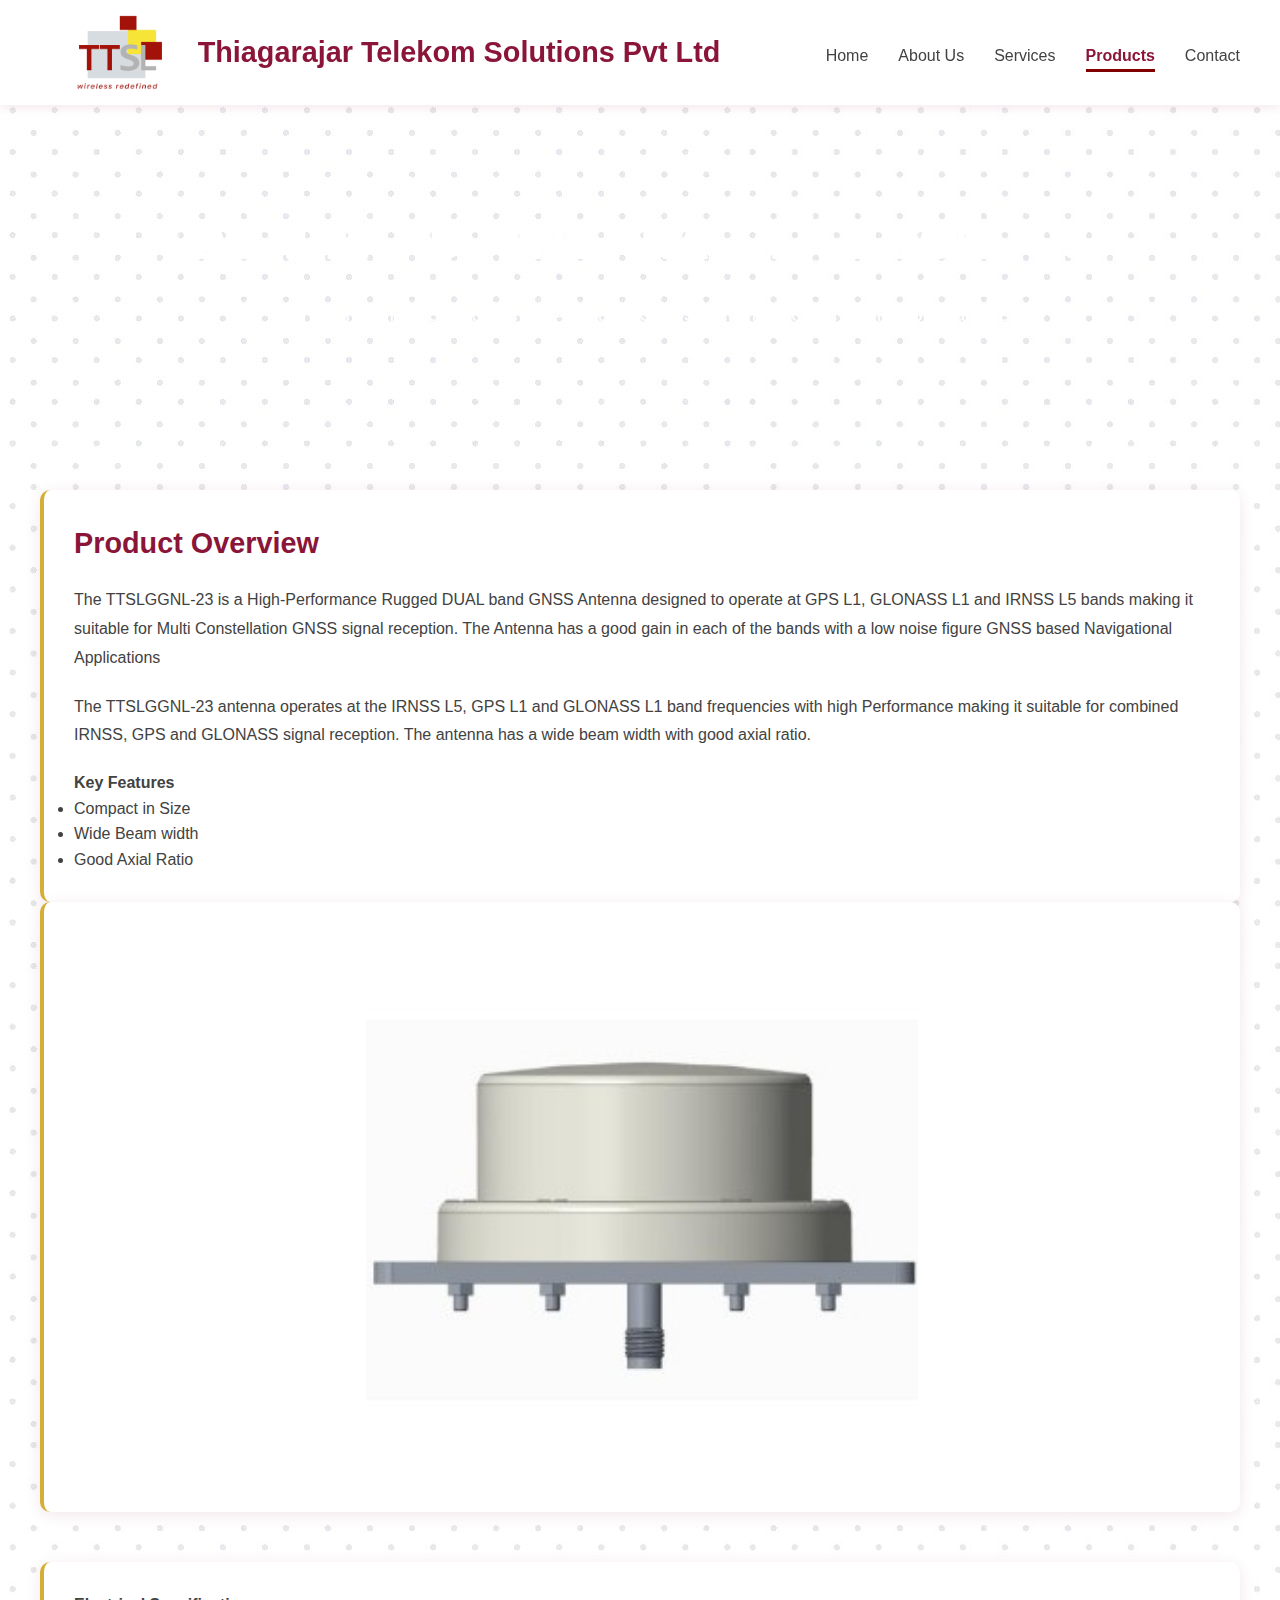
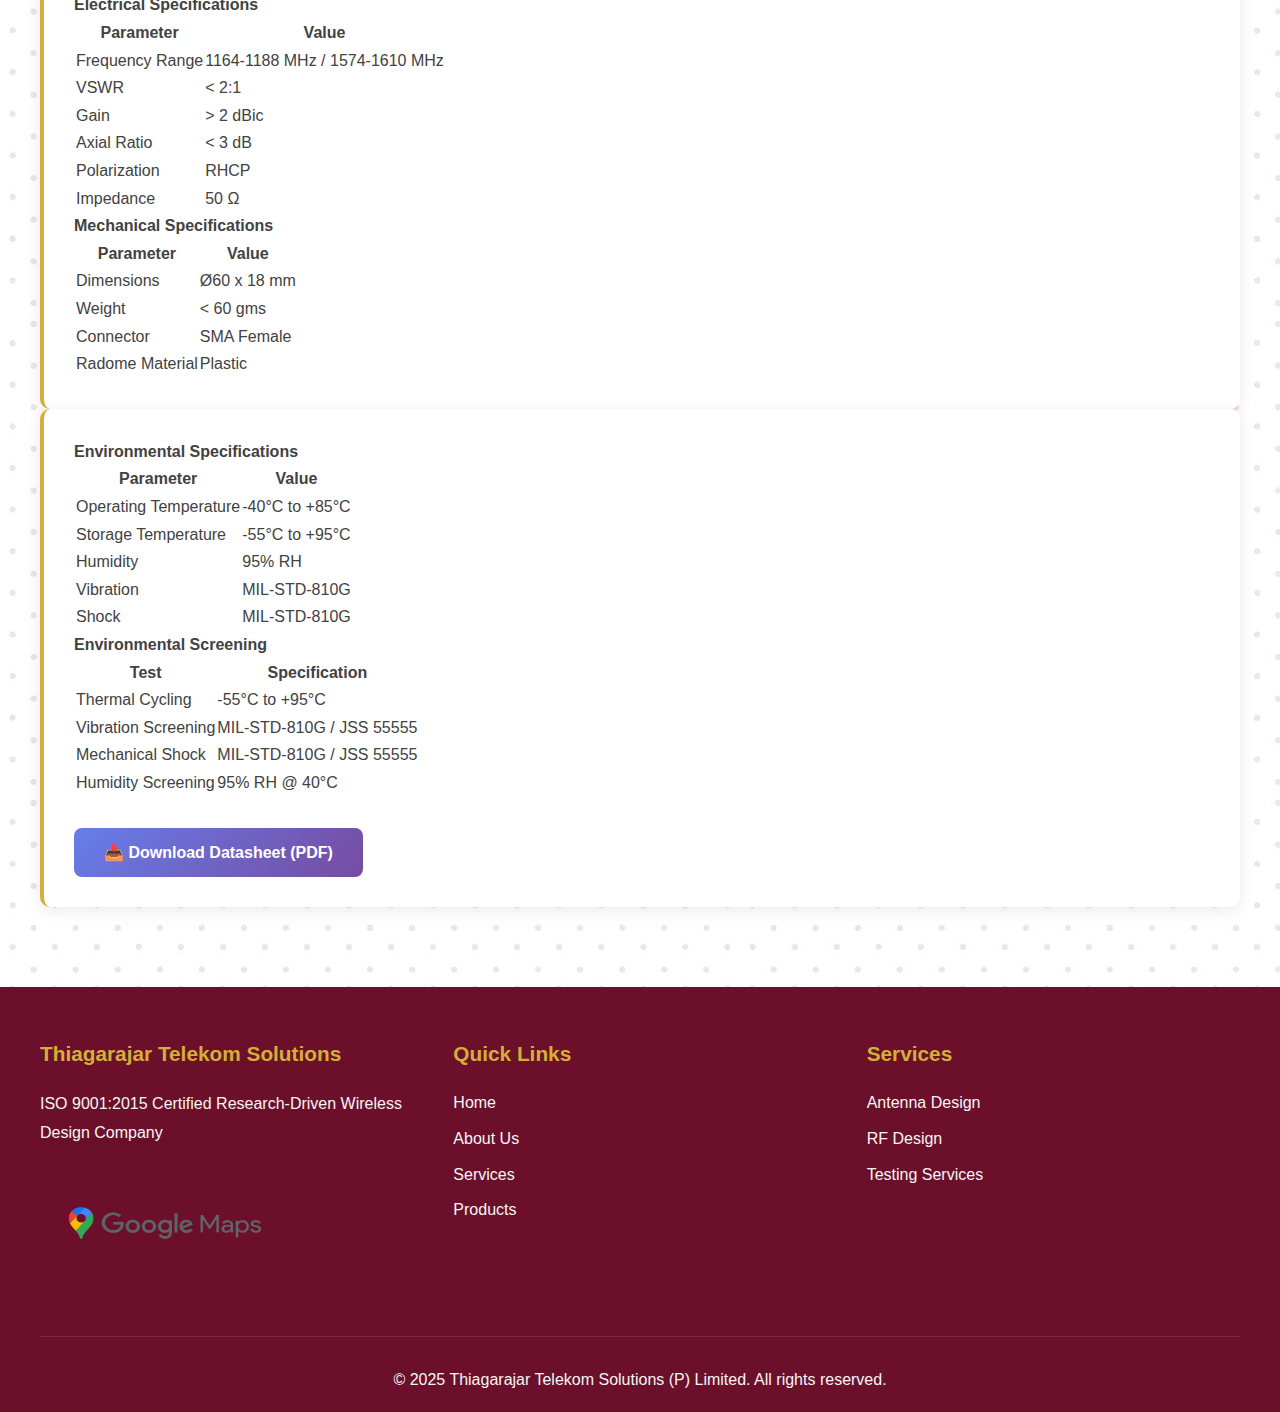
<file: airborne-irnss-l5.html>
<!DOCTYPE html>
<html lang="en">

<head>
    <meta charset="UTF-8">
    <meta name="viewport" content="width=device-width, initial-scale=1.0">
    <title>DUALBAND ANTENNA – TTSLGGNL-23 Airborne - Thiagarajar Telekom Solutions</title>
    <link rel="stylesheet" href="styles.css?v=20251128105942">
</head>

<body>
    <header class="header">
        <div class="container">
            <div class="logo">
                <img class="logos" src="./img/logo.png" alt="">
                <h1>Thiagarajar Telekom Solutions Pvt Ltd</h1>
            </div>
            <nav class="nav" id="nav">
                <ul class="nav-menu">
                    <li><a href="index.html" class="nav-link">Home</a></li>
                    <li><a href="about.html" class="nav-link">About Us</a></li>
                    <li class="dropdown">
                        <a href="services.html" class="nav-link">Services</a>
                        <ul class="dropdown-menu">
                            <li class="dropdown-nested">
                                <a href="antenna-design.html">Design Services</a>
                                <ul class="dropdown-menu-nested">
                                    <li><a href="antenna-design.html">Antenna Design</a></li>
                                    <li><a href="rf-design.html">RF Design</a></li>
                                </ul>
                            </li>
                            <li class="dropdown-nested">
                                <a href="antenna-testing.html">Testing Services</a>
                                <ul class="dropdown-menu-nested">
                                    <li><a href="antenna-testing.html">Antenna Testing</a></li>
                                    <li><a href="rf-testing.html">RF Testing</a></li>
                                    <li><a href="environmental-testing.html">Environmental Test Screening</a></li>
                                </ul>
                            </li>
                        </ul>
                    </li>
                    <li class="dropdown">
                        <a href="products.html" class="nav-link active">Products</a>
                        <ul class="dropdown-menu">
                            <li class="dropdown-nested">
                                <a href="glonass-l1-Band.html">GNSS Antenna – Missile Application</a>
                                <ul class="dropdown-menu-nested">
                                    <li><a href="glonass-l1-Band.html">GPS/Glonass L1 Band</a></li>
                                    <li><a href="irnss-l5.html">GPS/Glonass L1 /IRNSS L5</a></li>
                                    <li><a href="irnss-l5-sband.html">GPS/Glonass L1 /IRNSS L5/ S-Band</a></li>
                                    <li><a href="irnss-l1-l2.html">GPS/Glonass L1 /L2 / IRNSS L5/ S-band</a></li>
                                </ul>
                            </li>
                            <li class="dropdown-nested">
                                <a href="airborne-glonass-l1.html">GNSS Antenna – Airborne Application</a>
                                <ul class="dropdown-menu-nested">
                                    <li><a href="airborne-glonass-l1.html">GPS/Glonass L1 Band</a></li>
                                    <li><a href="airborne-irnss-l5.html">GPS/Glonass L1 /IRNSS L5</a></li>
                                    <li><a href="airborne-irnss-l5-sband.html">GPS/Glonass L1 /IRNSS L5/ S-Band</a></li>
                                    <li><a href="airborne-irnss-l1-l2.html">GPS/Glonass L1 /L2 / IRNSS L5/ S-band</a>
                                    </li>
                                </ul>
                            </li>
                            <li class="dropdown-nested">
                                <a href="missile-application.html">GNSS Anti-Jamming Solutions</a>
                                <ul class="dropdown-menu-nested">
                                    <li><a href="missile-application.html">Missile Application</a></li>
                                    <li><a href="standalone-solution.html">Standalone Solution</a></li>
                                </ul>
                            </li>
                            <li class="dropdown-nested">
                                <a href="rf-couplers.html">RF Components</a>
                                <ul class="dropdown-menu-nested">
                                    <li><a href="rf-couplers.html">Couplers</a></li>
                                    <li><a href="rf-splitters.html">Splitters</a></li>
                                    <li><a href="rf-diplexers.html">Diplexers</a></li>
                                    <li><a href="rf-isolators.html">Attenuators</a></li>
                                </ul>
                            </li>
                        </ul>
                    </li>
                    <li><a href="contact.html" class="nav-link">Contact</a></li>
                </ul>
                <div class="hamburger" id="hamburger">
                    <span></span>
                    <span></span>
                    <span></span>
                </div>
            </nav>
        </div>
    </header>

    <main>
        <section class="page-hero">
            <div class="container">
                <h1>DUALBAND ANTENNA – TTSLGGNL-23</h1>
                <p>High-Performance Rugged DUAL Band GNSS Antenna for Airborne Applications</p>
            </div>
        </section>

        <section class="section">
            <div class="container">
                <div class="about-content1">
                    <div class="about-text">
                        <h3>Product Overview</h3>
                        <p>The TTSLGGNL-23 is a High-Performance Rugged DUAL band GNSS Antenna designed to operate at
                            GPS L1, GLONASS L1 and IRNSS L5 bands making it suitable for Multi Constellation GNSS signal
                            reception. The Antenna has a good gain in each of the bands with a low noise figure GNSS
                            based Navigational Applications</p>

                        <p>The TTSLGGNL-23 antenna operates at the IRNSS L5, GPS L1 and GLONASS L1 band frequencies with
                            high Performance making it suitable for combined IRNSS, GPS and GLONASS signal reception.
                            The antenna has a wide beam width with good axial ratio.</p>

                        <h4>Key Features</h4>
                        <ul>
                            <li>Compact in Size</li>
                            <li>Wide Beam width</li>
                            <li>Good Axial Ratio</li>
                        </ul>
                    </div>
                    <div class="imgs">
                        <img class="imags" src="./img/airborne-dualband-ttslggnl-23-1.jpg"
                            alt="DUALBAND ANTENNA Airborne">
                    </div>
                </div>

                <div class="about-content1" style="margin-top: 50px;">
                    <div class="about-text">
                        <h4>Electrical Specifications</h4>
                        <table class="spec-table">
                            <thead>
                                <tr>
                                    <th>Parameter</th>
                                    <th>Value</th>
                                </tr>
                            </thead>
                            <tbody>
                                <tr>
                                    <td>Frequency Range</td>
                                    <td>1164-1188 MHz / 1574-1610 MHz</td>
                                </tr>
                                <tr>
                                    <td>VSWR</td>
                                    <td>&lt; 2:1</td>
                                </tr>
                                <tr>
                                    <td>Gain</td>
                                    <td>&gt; 2 dBic</td>
                                </tr>
                                <tr>
                                    <td>Axial Ratio</td>
                                    <td>&lt; 3 dB</td>
                                </tr>
                                <tr>
                                    <td>Polarization</td>
                                    <td>RHCP</td>
                                </tr>
                                <tr>
                                    <td>Impedance</td>
                                    <td>50 Ω</td>
                                </tr>
                            </tbody>
                        </table>

                        <h4>Mechanical Specifications</h4>
                        <table class="spec-table">
                            <thead>
                                <tr>
                                    <th>Parameter</th>
                                    <th>Value</th>
                                </tr>
                            </thead>
                            <tbody>
                                <tr>
                                    <td>Dimensions</td>
                                    <td>Ø60 x 18 mm</td>
                                </tr>
                                <tr>
                                    <td>Weight</td>
                                    <td>&lt; 60 gms</td>
                                </tr>
                                <tr>
                                    <td>Connector</td>
                                    <td>SMA Female</td>
                                </tr>
                                <tr>
                                    <td>Radome Material</td>
                                    <td>Plastic</td>
                                </tr>
                            </tbody>
                        </table>
                    </div>
                    <div class="about-text">
                        <h4>Environmental Specifications</h4>
                        <table class="spec-table">
                            <thead>
                                <tr>
                                    <th>Parameter</th>
                                    <th>Value</th>
                                </tr>
                            </thead>
                            <tbody>
                                <tr>
                                    <td>Operating Temperature</td>
                                    <td>-40°C to +85°C</td>
                                </tr>
                                <tr>
                                    <td>Storage Temperature</td>
                                    <td>-55°C to +95°C</td>
                                </tr>
                                <tr>
                                    <td>Humidity</td>
                                    <td>95% RH</td>
                                </tr>
                                <tr>
                                    <td>Vibration</td>
                                    <td>MIL-STD-810G</td>
                                </tr>
                                <tr>
                                    <td>Shock</td>
                                    <td>MIL-STD-810G</td>
                                </tr>
                            </tbody>
                        </table>

                        <h4>Environmental Screening</h4>
                        <table class="spec-table">
                            <thead>
                                <tr>
                                    <th>Test</th>
                                    <th>Specification</th>
                                </tr>
                            </thead>
                            <tbody>
                                <tr>
                                    <td>Thermal Cycling</td>
                                    <td>-55°C to +95°C</td>
                                </tr>
                                <tr>
                                    <td>Vibration Screening</td>
                                    <td>MIL-STD-810G / JSS 55555</td>
                                </tr>
                                <tr>
                                    <td>Mechanical Shock</td>
                                    <td>MIL-STD-810G / JSS 55555</td>
                                </tr>
                                <tr>
                                    <td>Humidity Screening</td>
                                    <td>95% RH @ 40°C</td>
                                </tr>
                            </tbody>
                        </table>

                        <div style="margin-top: 30px;">
                            <a href="./img/Dualband Antenna.pdf" download class="btn-download"
                                style="display: inline-block; padding: 12px 30px; background: linear-gradient(135deg, #667eea 0%, #764ba2 100%); color: white; text-decoration: none; border-radius: 8px; font-weight: 600; transition: transform 0.3s ease, box-shadow 0.3s ease;">
                                📥 Download Datasheet (PDF)
                            </a>
                        </div>
                    </div>
                </div>
            </div>
        </section>
    </main>

    <footer class="footer">
        <div class="container">
            <div class="footer-content">
                <div class="footer-section">
                    <h4>Thiagarajar Telekom Solutions</h4>
                    <p>ISO 9001:2015 Certified Research-Driven Wireless Design Company</p>
                    <a href="https://maps.app.goo.gl/eRYNfm5otTtNqAzu5"><img class="map"
                            src="./img/Google_Maps-Logo.wine.png" alt=""></a>
                </div>
                <div class="footer-section">
                    <h4>Quick Links</h4>
                    <ul>
                        <li><a href="index.html">Home</a></li>
                        <li><a href="about.html">About Us</a></li>
                        <li><a href="services.html">Services</a></li>
                        <li><a href="products.html">Products</a></li>
                    </ul>
                </div>
                <div class="footer-section">
                    <h4>Services</h4>
                    <ul>
                        <li><a href="antenna-design.html">Antenna Design</a></li>
                        <li><a href="rf-design.html">RF Design</a></li>
                        <li><a href="antenna-testing.html">Testing Services</a></li>
                    </ul>
                </div>
            </div>
            <div class="footer-bottom">
                <p>&copy; 2025 Thiagarajar Telekom Solutions (P) Limited. All rights reserved.</p>
            </div>
        </div>
    </footer>

    <script src="script.js"></script>
</body>

</html>
</file>
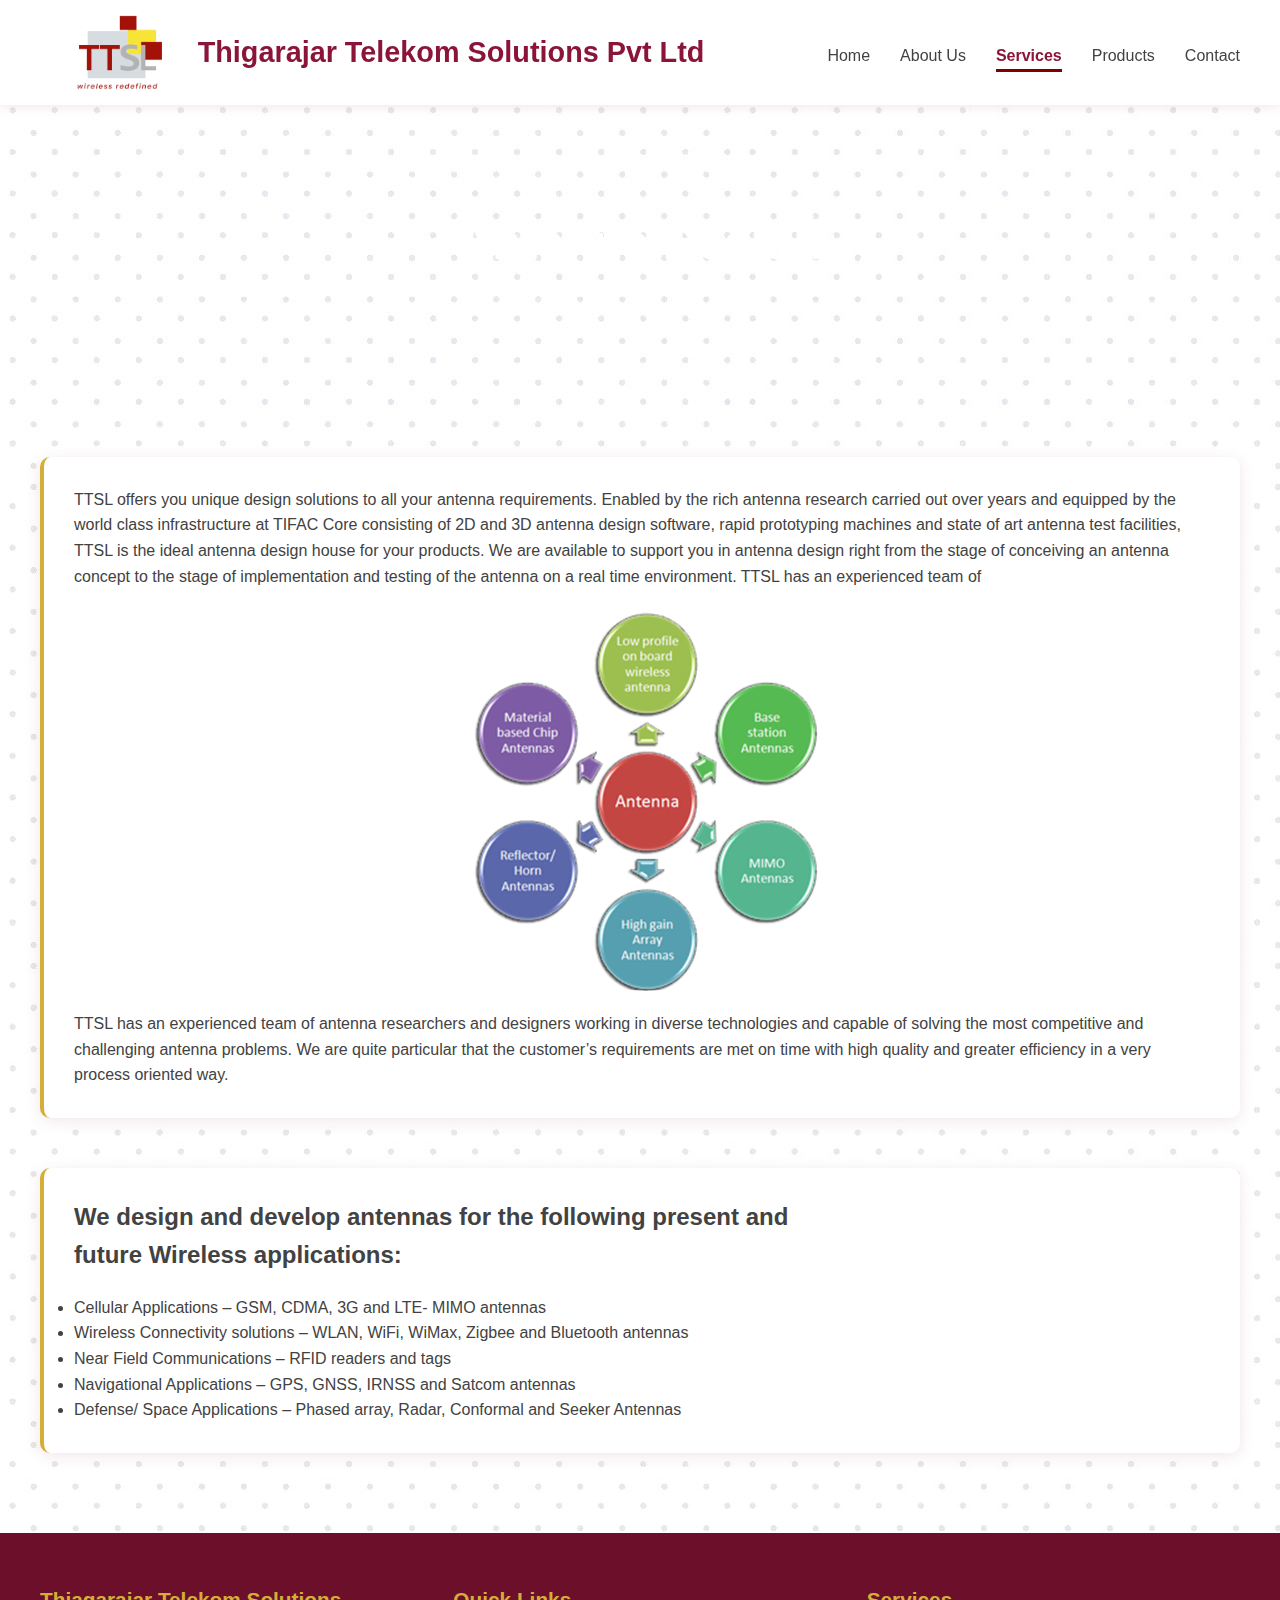
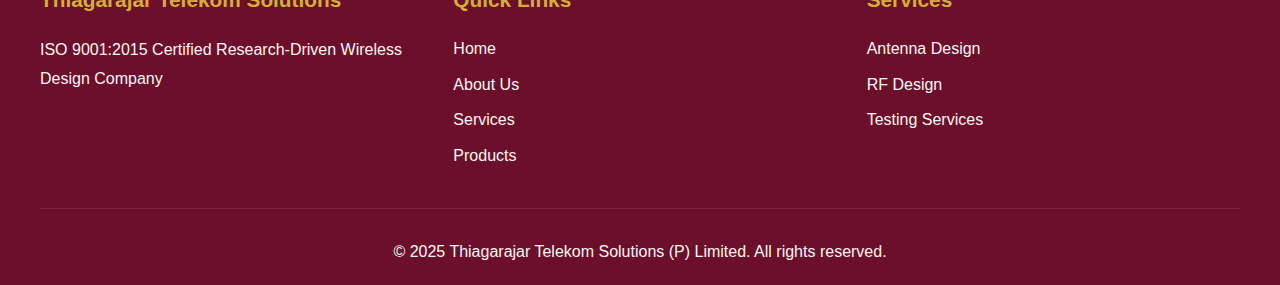
<file: antenna-design.html>
<!DOCTYPE html>
<html lang="en">
<head>
    <meta charset="UTF-8">
    <meta name="viewport" content="width=device-width, initial-scale=1.0">
    <title>Services - Antenna Design </title>
    <link rel="stylesheet" href="styles.css">
</head>
<body>
     <header class="header">
        <div class="container">
            <div class="logo">
                <img class="logos" src="./img/logo.png" alt="">
                <h1>Thigarajar Telekom Solutions Pvt Ltd</h1>
            </div>
            <nav class="nav" id="nav">
                <ul class="nav-menu">
                    <li><a href="index.html" class="nav-link">Home</a></li>
                    <li><a href="about.html" class="nav-link">About Us</a></li>
                    <li class="dropdown">
                        <a href="services.html" class="nav-link active">Services</a>
                        <ul class="dropdown-menu">
                            <li class="dropdown-nested">
                                <a href="antenna-design.html">Design Services</a>
                                <ul class="dropdown-menu-nested">
                                    <li><a href="antenna-design.html">Antenna Design</a></li>
                                    <li><a href="rf-design.html">RF Design</a></li>
                                </ul>
                            </li>
                            <li class="dropdown-nested">
                                <a href="antenna-testing.html">Testing Services</a>
                                <ul class="dropdown-menu-nested">
                                    <li><a href="antenna-testing.html">Antenna Testing</a></li>
                                    <li><a href="rf-testing.html">RF Testing</a></li>
                                    <li><a href="environmental-testing.html">Environmental Test Screening</a></li>
                                </ul>
                            </li>
                        </ul>
                    </li>
                    <li class="dropdown">
                        <a href="products.html" class="nav-link">Products</a>
                        <ul class="dropdown-menu">
                            <li><a href="gnss-missile.html">GNSS Antenna – Missile Application</a></li>
                            <li><a href="gnss-airborne.html">GNSS Antenna – Airborne Application</a></li>
                            <li><a href="anti-jamming.html">GNSS Anti-Jamming Solutions</a></li>
                            <li><a href="rf-components.html">RF Components</a></li>
                        </ul>
                    </li>
                    <li><a href="contact.html" class="nav-link">Contact</a></li>
                </ul>
                <div class="hamburger" id="hamburger">
                    <span></span>
                    <span></span>
                    <span></span>
                </div>
            </nav>
        </div>
    </header>

    <main>
        <section class="page-hero">
            <div class="container">
                <h1>Antenna Design</h1>
            </div>
        </section>

        <section class="about section">
            <div class="container">
                <div class="about-content">
                    <div class="imgs" class="about-text">
                        <p>TTSL offers you unique design solutions to all your antenna requirements. Enabled by the rich antenna research carried out over years and equipped by the world class infrastructure at TIFAC Core consisting of 2D and 3D antenna design software, rapid prototyping machines and state of art antenna test facilities, TTSL is the ideal antenna design house for your products. We are available to support you in antenna design right from the stage of conceiving an antenna concept to the stage of implementation and testing of the antenna on a real time environment.
TTSL has an experienced team of </p>
                        <img class="ant" src="./img/antenna design.png" alt="">
                        <p>TTSL has an experienced team of antenna researchers and designers working in diverse technologies and capable of solving the most competitive and challenging antenna problems. We are quite particular that the customer’s requirements are met on time with high quality and greater efficiency in a very process oriented way.</p>
                    </div>
                    <div class="about-text">
                        <h2>We design and develop antennas for the following present and <br>future Wireless applications:</h2>
                        <ul>
                            <p> </p>
                            <li>Cellular Applications – GSM, CDMA, 3G and LTE- MIMO antennas</li>
                            <li>Wireless Connectivity solutions – WLAN, WiFi, WiMax, Zigbee and Bluetooth antennas</li>
                            <li>Near Field Communications – RFID readers and tags</li>
                            <li>Navigational Applications – GPS, GNSS, IRNSS and Satcom antennas</li>
                            <li>Defense/ Space Applications – Phased array, Radar, Conformal and Seeker Antennas </li>
                        </ul>
                    </div>
                </div>
            </div>
        </section>
    </main>

    <footer class="footer">
        <div class="container">
            <div class="footer-content">
                <div class="footer-section">
                    <h4>Thiagarajar Telekom Solutions</h4>
                    <p>ISO 9001:2015 Certified Research-Driven Wireless Design Company</p>
                </div>
                <div class="footer-section">
                    <h4>Quick Links</h4>
                    <ul>
                        <li><a href="index.html">Home</a></li>
                        <li><a href="about.html">About Us</a></li>
                        <li><a href="services.html">Services</a></li>
                        <li><a href="products.html">Products</a></li>
                    </ul>
                </div>
                <div class="footer-section">
                    <h4>Services</h4>
                    <ul>
                        <li><a href="antenna-design.html">Antenna Design</a></li>
                        <li><a href="rf-design.html">RF Design</a></li>
                        <li><a href="antenna-testing.html">Testing Services</a></li>
                    </ul>
                </div>
            </div>
            <div class="footer-bottom">
                <p>&copy; 2025 Thiagarajar Telekom Solutions (P) Limited. All rights reserved.</p>
            </div>
        </div>
    </footer>

    <script src="script.js"></script>
</body>
</html>
</file>
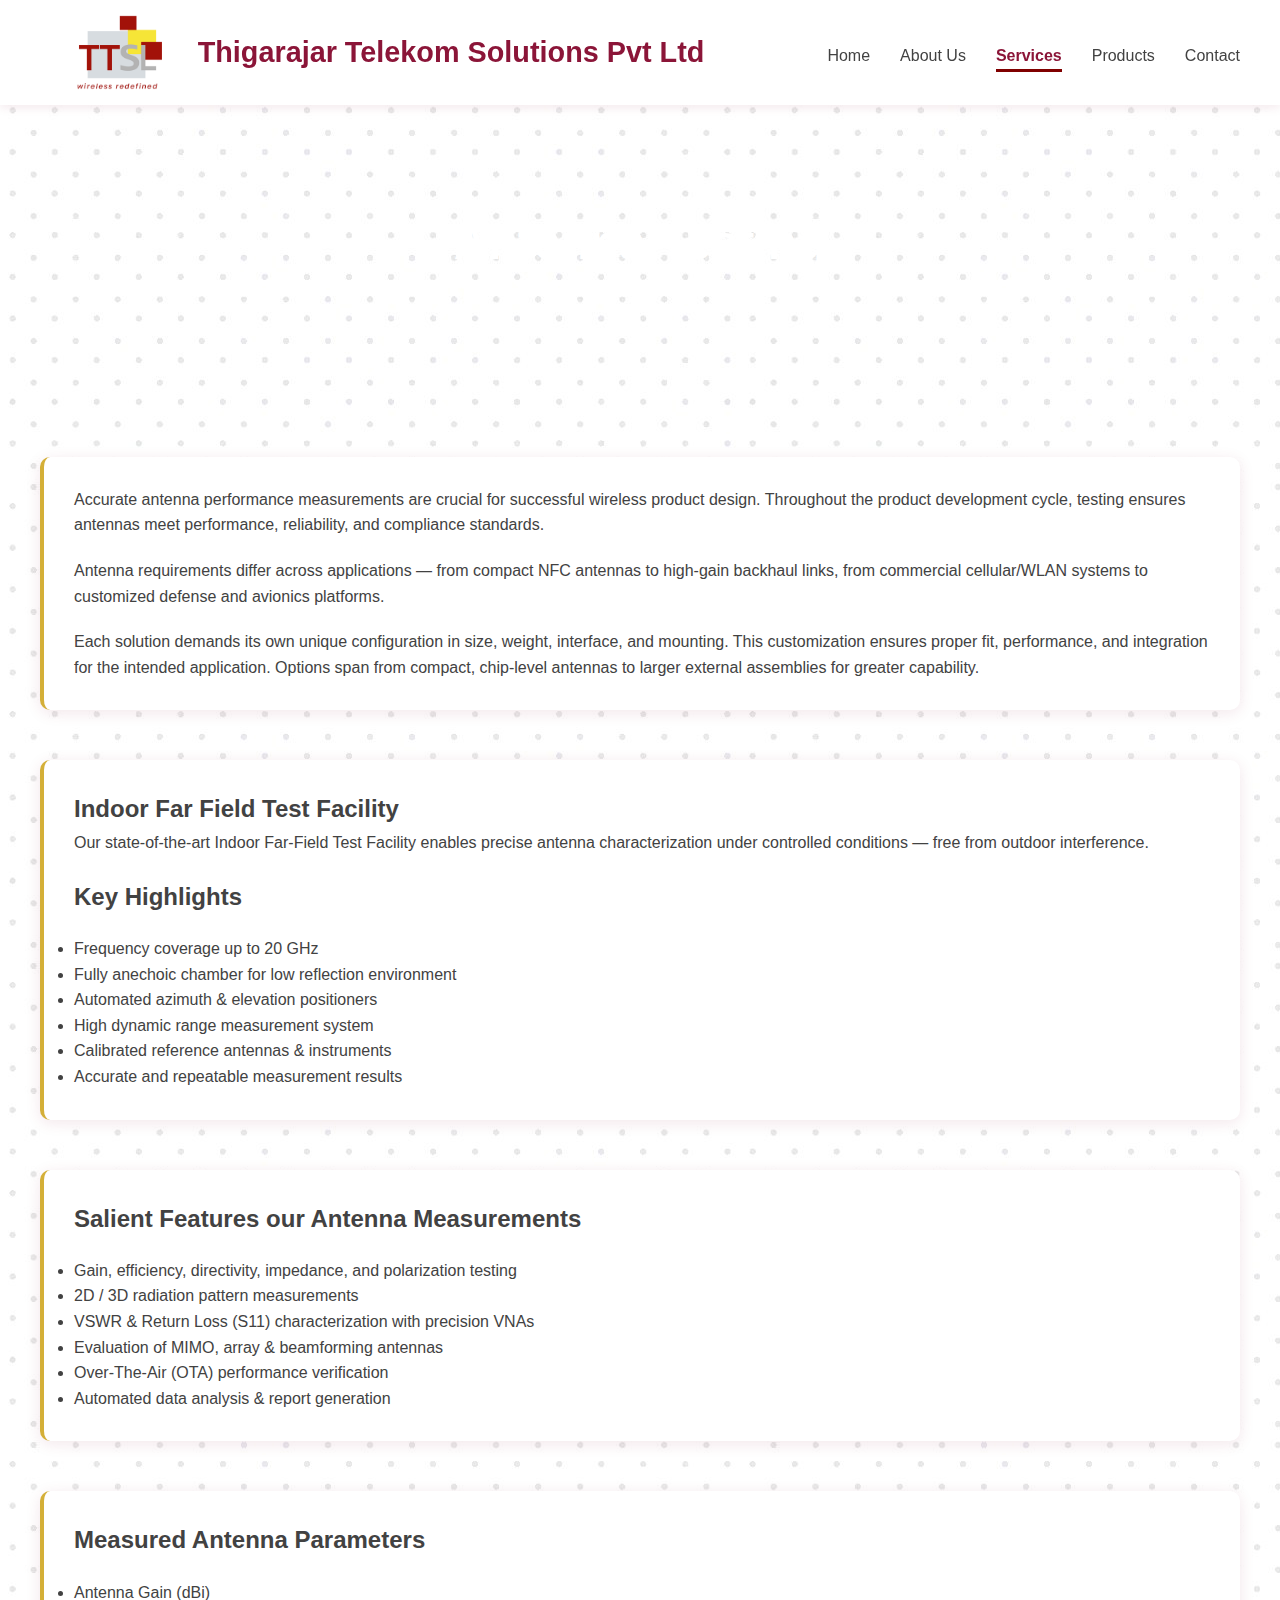
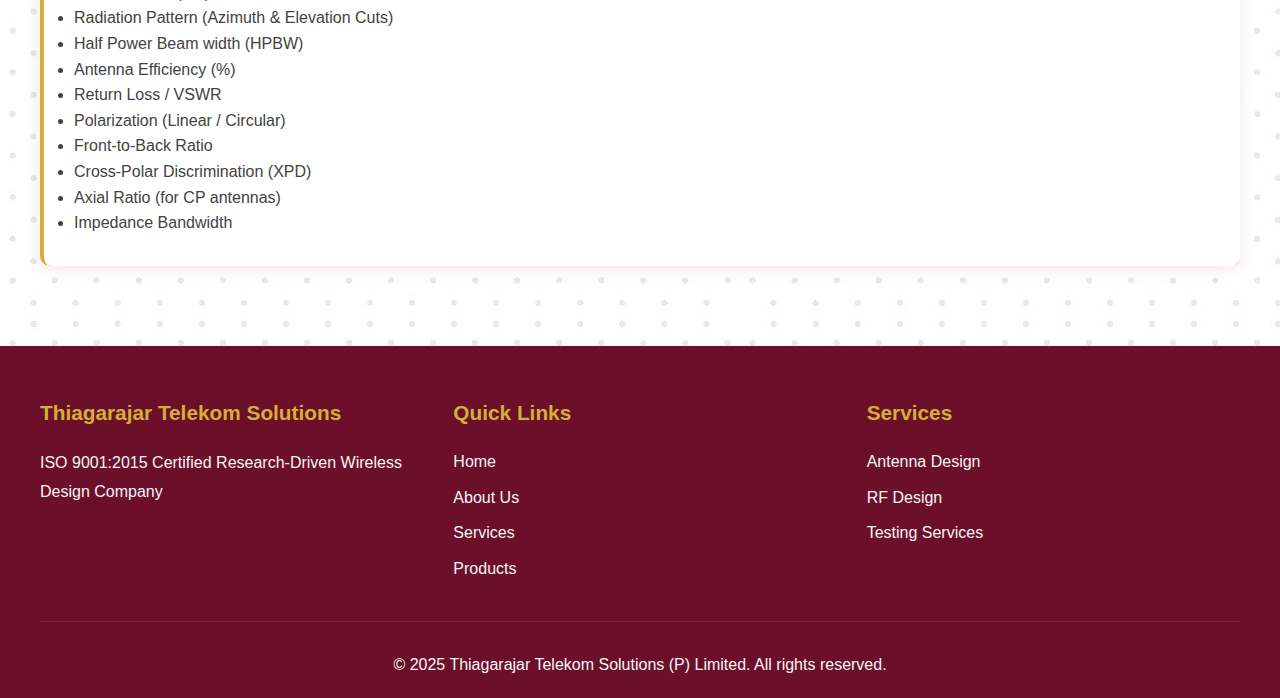
<file: antenna-testing.html>
<!DOCTYPE html>
<html lang="en">
<head>
    <meta charset="UTF-8">
    <meta name="viewport" content="width=device-width, initial-scale=1.0">
    <title>Services - Antenna Testing</title>
    <link rel="stylesheet" href="styles.css">
</head>
<body>
    <header class="header">
        <div class="container">
            <div class="logo">
                <img class="logos" src="./img/logo.png" alt="">
                <h1>Thigarajar Telekom Solutions Pvt Ltd</h1>
            </div>
            <nav class="nav" id="nav">
                <ul class="nav-menu">
                    <li><a href="index.html" class="nav-link">Home</a></li>
                    <li><a href="about.html" class="nav-link">About Us</a></li>
                    <li class="dropdown">
                        <a href="services.html" class="nav-link active">Services</a>
                        <ul class="dropdown-menu">
                            <li class="dropdown-nested">
                                <a href="antenna-design.html">Design Services</a>
                                <ul class="dropdown-menu-nested">
                                    <li><a href="antenna-design.html">Antenna Design</a></li>
                                    <li><a href="rf-design.html">RF Design</a></li>
                                </ul>
                            </li>
                            <li class="dropdown-nested">
                                <a href="antenna-testing.html">Testing Services</a>
                                <ul class="dropdown-menu-nested">
                                    <li><a href="antenna-testing.html">Antenna Testing</a></li>
                                    <li><a href="rf-testing.html">RF Testing</a></li>
                                    <li><a href="environmental-testing.html">Environmental Test Screening</a></li>
                                </ul>
                            </li>
                        </ul>
                    </li>
                    <li class="dropdown">
                        <a href="products.html" class="nav-link">Products</a>
                        <ul class="dropdown-menu">
                            <li><a href="gnss-missile.html">GNSS Antenna – Missile Application</a></li>
                            <li><a href="gnss-airborne.html">GNSS Antenna – Airborne Application</a></li>
                            <li><a href="anti-jamming.html">GNSS Anti-Jamming Solutions</a></li>
                            <li><a href="rf-components.html">RF Components</a></li>
                        </ul>
                    </li>
                    <li><a href="contact.html" class="nav-link">Contact</a></li>
                </ul>
                <div class="hamburger" id="hamburger">
                    <span></span>
                    <span></span>
                    <span></span>
                </div>
            </nav>
        </div>
    </header>

    <main>
        <section class="page-hero">
            <div class="container">
                <h1>Antenna Testing</h1>
            </div>
        </section>

        <section class="about section">
            <div class="container">
                <div class="about-content">
                    <div class="imgs" class="about-text">
                        <p>Accurate antenna performance measurements are crucial for successful wireless product design. Throughout the product development cycle, testing ensures antennas meet performance, reliability, and compliance standards.</p>
                        <!-- <img class="ant" src="./img/antenna design.png" alt=""> -->
                        <p>Antenna requirements differ across applications — from compact NFC antennas to high-gain backhaul links, from commercial cellular/WLAN systems to customized defense and avionics platforms.</p>
                        <p>Each solution demands its own unique configuration in size, weight, interface, and mounting.
This customization ensures proper fit, performance, and integration for the intended application.
Options span from compact, chip-level antennas to larger external assemblies for greater capability.
</p>                
                    </div>
                    <div class="about-text">
                        <h2>Indoor Far Field Test Facility </h2>
                        <p>Our state-of-the-art Indoor Far-Field Test Facility enables precise antenna characterization under controlled conditions — free from outdoor interference.</p>
                        <h2>Key Highlights</h2>
                        <ul>
                            <p> </p>
                            <li>Frequency coverage up to 20 GHz</li>
                            <li>Fully anechoic chamber for low reflection environment</li>
                            <li>Automated azimuth & elevation positioners</li>
                            <li>High dynamic range measurement system</li>
                            <li>Calibrated reference antennas & instruments</li>
                            <li>Accurate and repeatable measurement results</li>
                        </ul>
                    </div>
                    <div class="about-text">
                        <h2>Salient Features our Antenna Measurements</h2>
                        <ul>
                            <p> </p>
                            <li>Gain, efficiency, directivity, impedance, and polarization testing</li>
                            <li>2D / 3D radiation pattern measurements</li>
                            <li>VSWR & Return Loss (S11) characterization with precision VNAs</li>
                            <li>Evaluation of MIMO, array & beamforming antennas</li>
                            <li>Over-The-Air (OTA) performance verification</li>
                            <li>Automated data analysis & report generation</li>
                        </ul>
                    </div>
                    <div class="about-text">
                        <h2>Measured Antenna Parameters</h2>
                        <ul>
                            <p> </p>
                            <li>Antenna Gain (dBi)</li>
                            <li>Radiation Pattern (Azimuth & Elevation Cuts)</li>
                            <li>Half Power Beam width (HPBW)</li>
                            <li>Antenna Efficiency (%)</li>
                            <li>Return Loss / VSWR</li>
                            <li>Polarization (Linear / Circular)</li>
                            <li>Front-to-Back Ratio</li>
                            <li>Cross-Polar Discrimination (XPD)</li>  
                            <li>Axial Ratio (for CP antennas)</li>
                            <li>Impedance Bandwidth</li>
                        </ul>
                    </div>
                </div>
            </div>
        </section>
    </main>

    <footer class="footer">
        <div class="container">
            <div class="footer-content">
                <div class="footer-section">
                    <h4>Thiagarajar Telekom Solutions</h4>
                    <p>ISO 9001:2015 Certified Research-Driven Wireless Design Company</p>
                </div>
                <div class="footer-section">
                    <h4>Quick Links</h4>
                    <ul>
                        <li><a href="index.html">Home</a></li>
                        <li><a href="about.html">About Us</a></li>
                        <li><a href="services.html">Services</a></li>
                        <li><a href="products.html">Products</a></li>
                    </ul>
                </div>
                <div class="footer-section">
                    <h4>Services</h4>
                    <ul>
                        <li><a href="antenna-design.html">Antenna Design</a></li>
                        <li><a href="rf-design.html">RF Design</a></li>
                        <li><a href="antenna-testing.html">Testing Services</a></li>
                    </ul>
                </div>
            </div>
            <div class="footer-bottom">
                <p>&copy; 2025 Thiagarajar Telekom Solutions (P) Limited. All rights reserved.</p>
            </div>
        </div>
    </footer>

    <script src="script.js"></script>
</body>
</html>
</file>
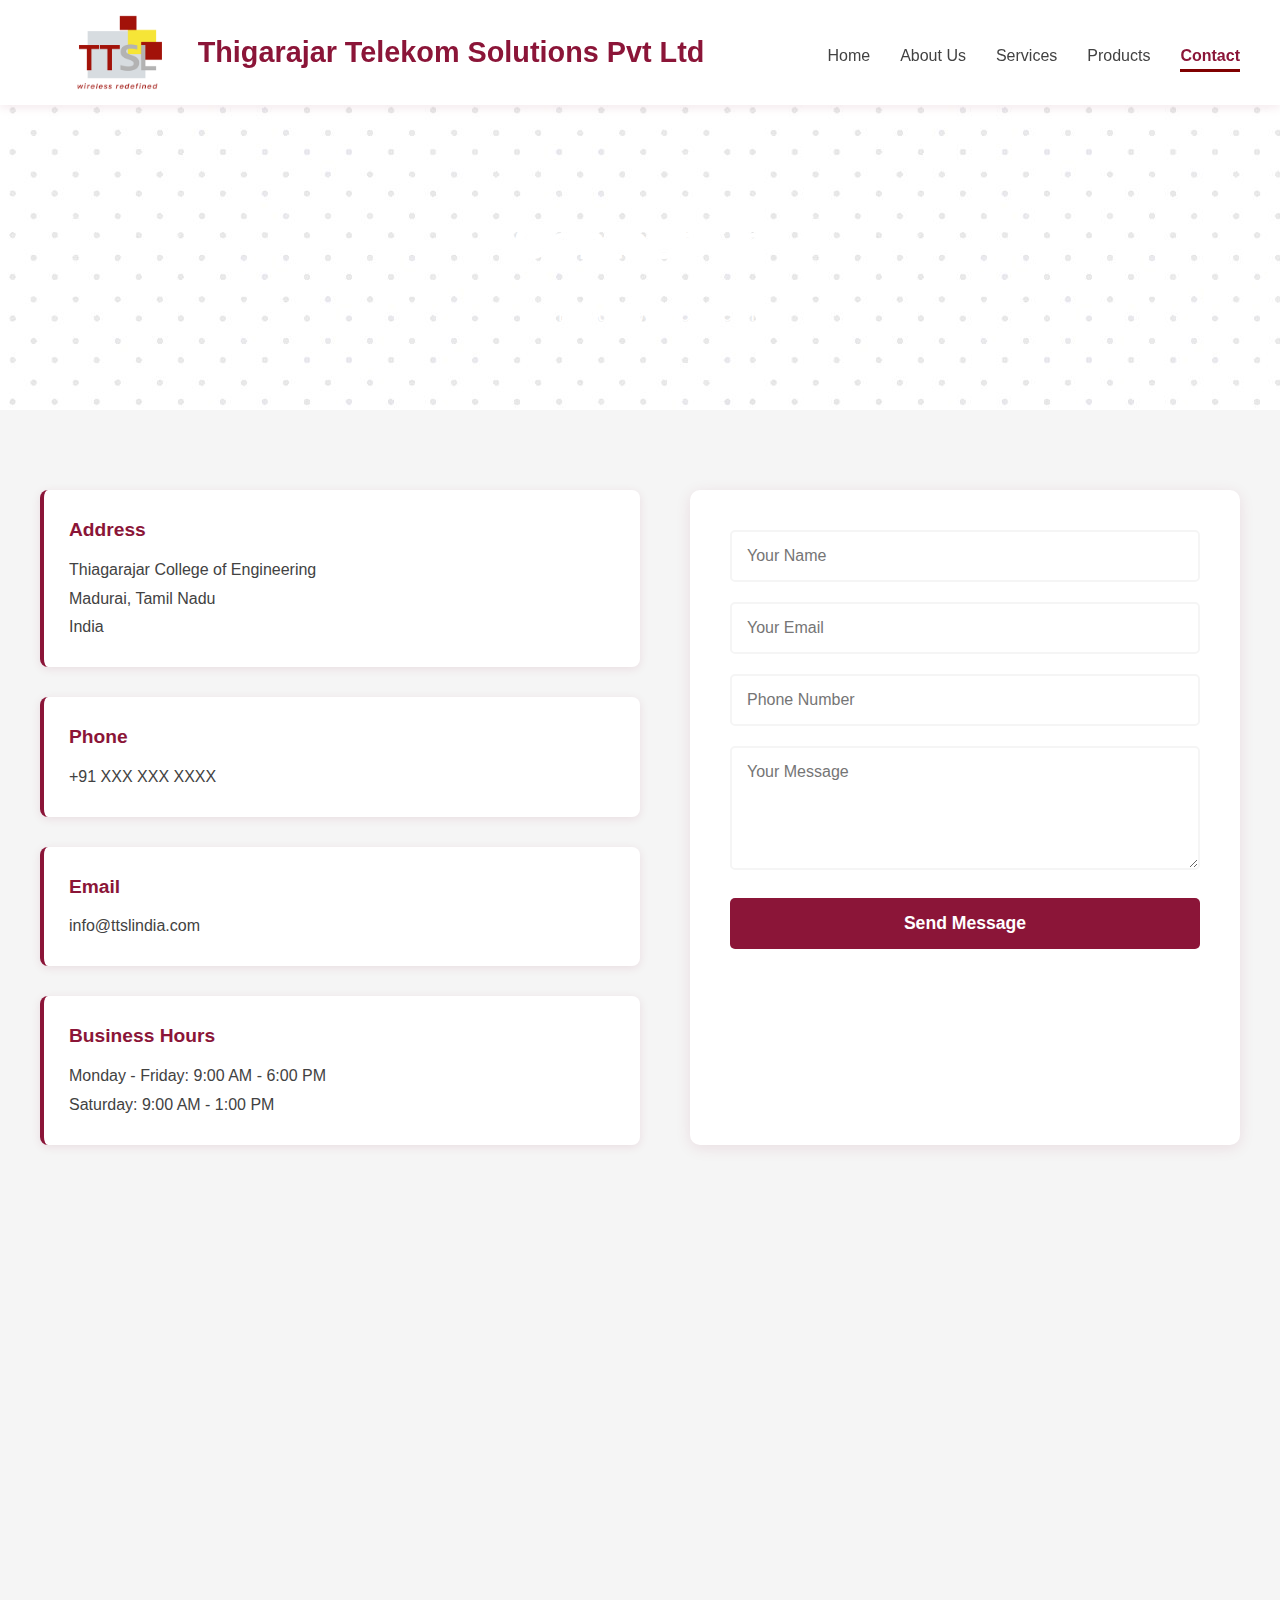
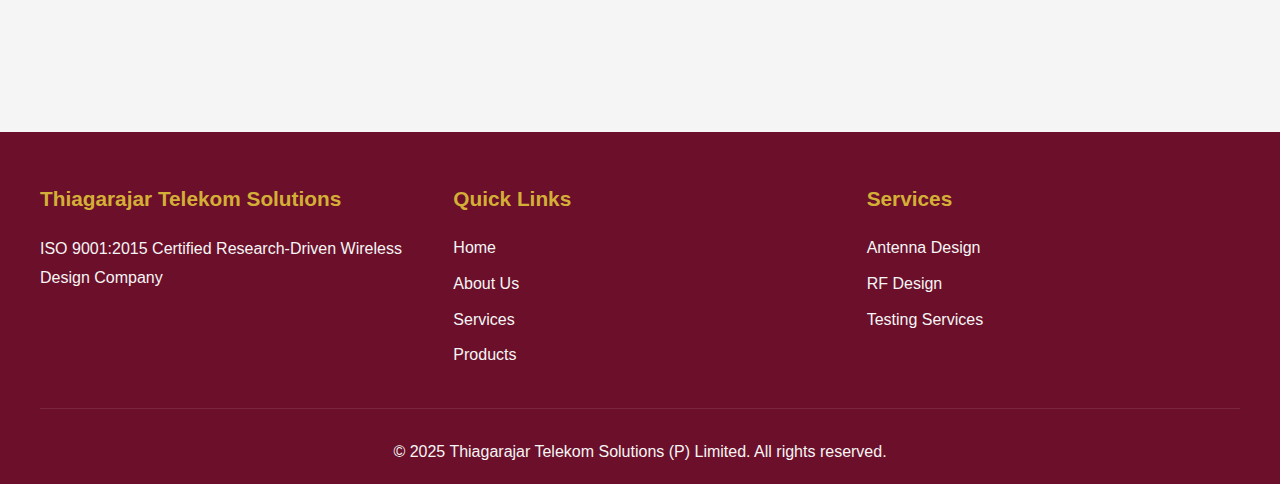
<file: contact.html>
<!DOCTYPE html>
<html lang="en">
<head>
    <meta charset="UTF-8">
    <meta name="viewport" content="width=device-width, initial-scale=1.0">
    <title>Contact Us - Thiagarajar Telekom Solutions</title>
    <link rel="stylesheet" href="styles.css">
</head>
<body>
    <header class="header">
        <div class="container">
            <div class="logo">
                <img class="logos" src="./img/logo.png" alt="">
                <h1>Thigarajar Telekom Solutions Pvt Ltd</h1>
            </div>
            <nav class="nav" id="nav">
                <ul class="nav-menu">
                    <li><a href="index.html" class="nav-link">Home</a></li>
                    <li><a href="about.html" class="nav-link">About Us</a></li>
                    <li class="dropdown">
                        <a href="services.html" class="nav-link">Services</a>
                        <ul class="dropdown-menu">
                            <li class="dropdown-nested">
                                <a href="antenna-design.html">Design Services</a>
                                <ul class="dropdown-menu-nested">
                                    <li><a href="antenna-design.html">Antenna Design</a></li>
                                    <li><a href="rf-design.html">RF Design</a></li>
                                </ul>
                            </li>
                            <li class="dropdown-nested">
                                <a href="antenna-testing.html">Testing Services</a>
                                <ul class="dropdown-menu-nested">
                                    <li><a href="antenna-testing.html">Antenna Testing</a></li>
                                    <li><a href="rf-testing.html">RF Testing</a></li>
                                    <li><a href="environmental-testing.html">Environmental Test Screening</a></li>
                                </ul>
                            </li>
                        </ul>
                    </li>
                    <li class="dropdown">
                        <a href="products.html" class="nav-link">Products</a>
                        <ul class="dropdown-menu">
                            <li><a href="gnss-missile.html">GNSS Antenna – Missile Application</a></li>
                            <li><a href="gnss-airborne.html">GNSS Antenna – Airborne Application</a></li>
                            <li><a href="anti-jamming.html">GNSS Anti-Jamming Solutions</a></li>
                            <li><a href="rf-components.html">RF Components</a></li>
                        </ul>
                    </li>
                    <li><a href="contact.html" class="nav-link active">Contact</a></li>
                </ul>
                <div class="hamburger" id="hamburger">
                    <span></span>
                    <span></span>
                    <span></span>
                </div>
            </nav>
        </div>
    </header>

    <main>
        <section class="page-hero">
            <div class="container">
                <h1>Contact Us</h1>
                <p>Get in touch with our team</p>
            </div>
        </section>

        <section class="contact section">
            <div class="container">
                <div class="contact-content">
                    <div class="contact-info">
                        <div class="info-item">
                            <h4>Address</h4>
                            <p>Thiagarajar College of Engineering<br>Madurai, Tamil Nadu<br>India</p>
                        </div>
                        <div class="info-item">
                            <h4>Phone</h4>
                            <p>+91 XXX XXX XXXX</p>
                        </div>
                        <div class="info-item">
                            <h4>Email</h4>
                            <p>info@ttslindia.com</p>
                        </div>
                        <div class="info-item">
                            <h4>Business Hours</h4>
                            <p>Monday - Friday: 9:00 AM - 6:00 PM<br>Saturday: 9:00 AM - 1:00 PM</p>
                        </div>
                    </div>
                    <div class="contact-form">
                        <form id="contactForm">
                            <div class="form-group">
                                <input type="text" placeholder="Your Name" required>
                            </div>
                            <div class="form-group">
                                <input type="email" placeholder="Your Email" required>
                            </div>
                            <div class="form-group">
                                <input type="tel" placeholder="Phone Number">
                            </div>
                            <div class="form-group">
                                <textarea placeholder="Your Message" rows="5" required></textarea>
                            </div>
                            <button type="submit" class="btn-submit">Send Message</button>
                        </form>
                    </div>
                    <div>
                        <iframe src="https://www.google.com/maps/embed?pb=!1m18!1m12!1m3!1d3930.5756989075094!2d78.0736252751338!3d9.885919190213698!2m3!1f0!2f0!3f0!3m2!1i1024!2i768!4f13.1!3m3!1m2!1s0x3b00cfc64efbd3f1%3A0xbc90dc2c8e483034!2sThiagarajar%20Telekom%20Solutions%20(P)%20Limited!5e0!3m2!1sen!2sin!4v1762520948135!5m2!1sen!2sin" width="600" height="450" style="border:0;" allowfullscreen="" loading="lazy" referrerpolicy="no-referrer-when-downgrade"></iframe>
                    </div>
                </div>
            </div>
        </section>
    </main>

    <footer class="footer">
        <div class="container">
            <div class="footer-content">
                <div class="footer-section">
                    <h4>Thiagarajar Telekom Solutions</h4>
                    <p>ISO 9001:2015 Certified Research-Driven Wireless Design Company</p>
                </div>
                <div class="footer-section">
                    <h4>Quick Links</h4>
                    <ul>
                        <li><a href="index.html">Home</a></li>
                        <li><a href="about.html">About Us</a></li>
                        <li><a href="services.html">Services</a></li>
                        <li><a href="products.html">Products</a></li>
                    </ul>
                </div>
                <div class="footer-section">
                    <h4>Services</h4>
                    <ul>
                        <li><a href="antenna-design.html">Antenna Design</a></li>
                        <li><a href="rf-design.html">RF Design</a></li>
                        <li><a href="antenna-testing.html">Testing Services</a></li>
                    </ul>
                </div>
            </div>
            <div class="footer-bottom">
                <p>&copy; 2025 Thiagarajar Telekom Solutions (P) Limited. All rights reserved.</p>
            </div>
        </div>
    </footer>

    <script src="script.js"></script>
</body>
</html>
</file>
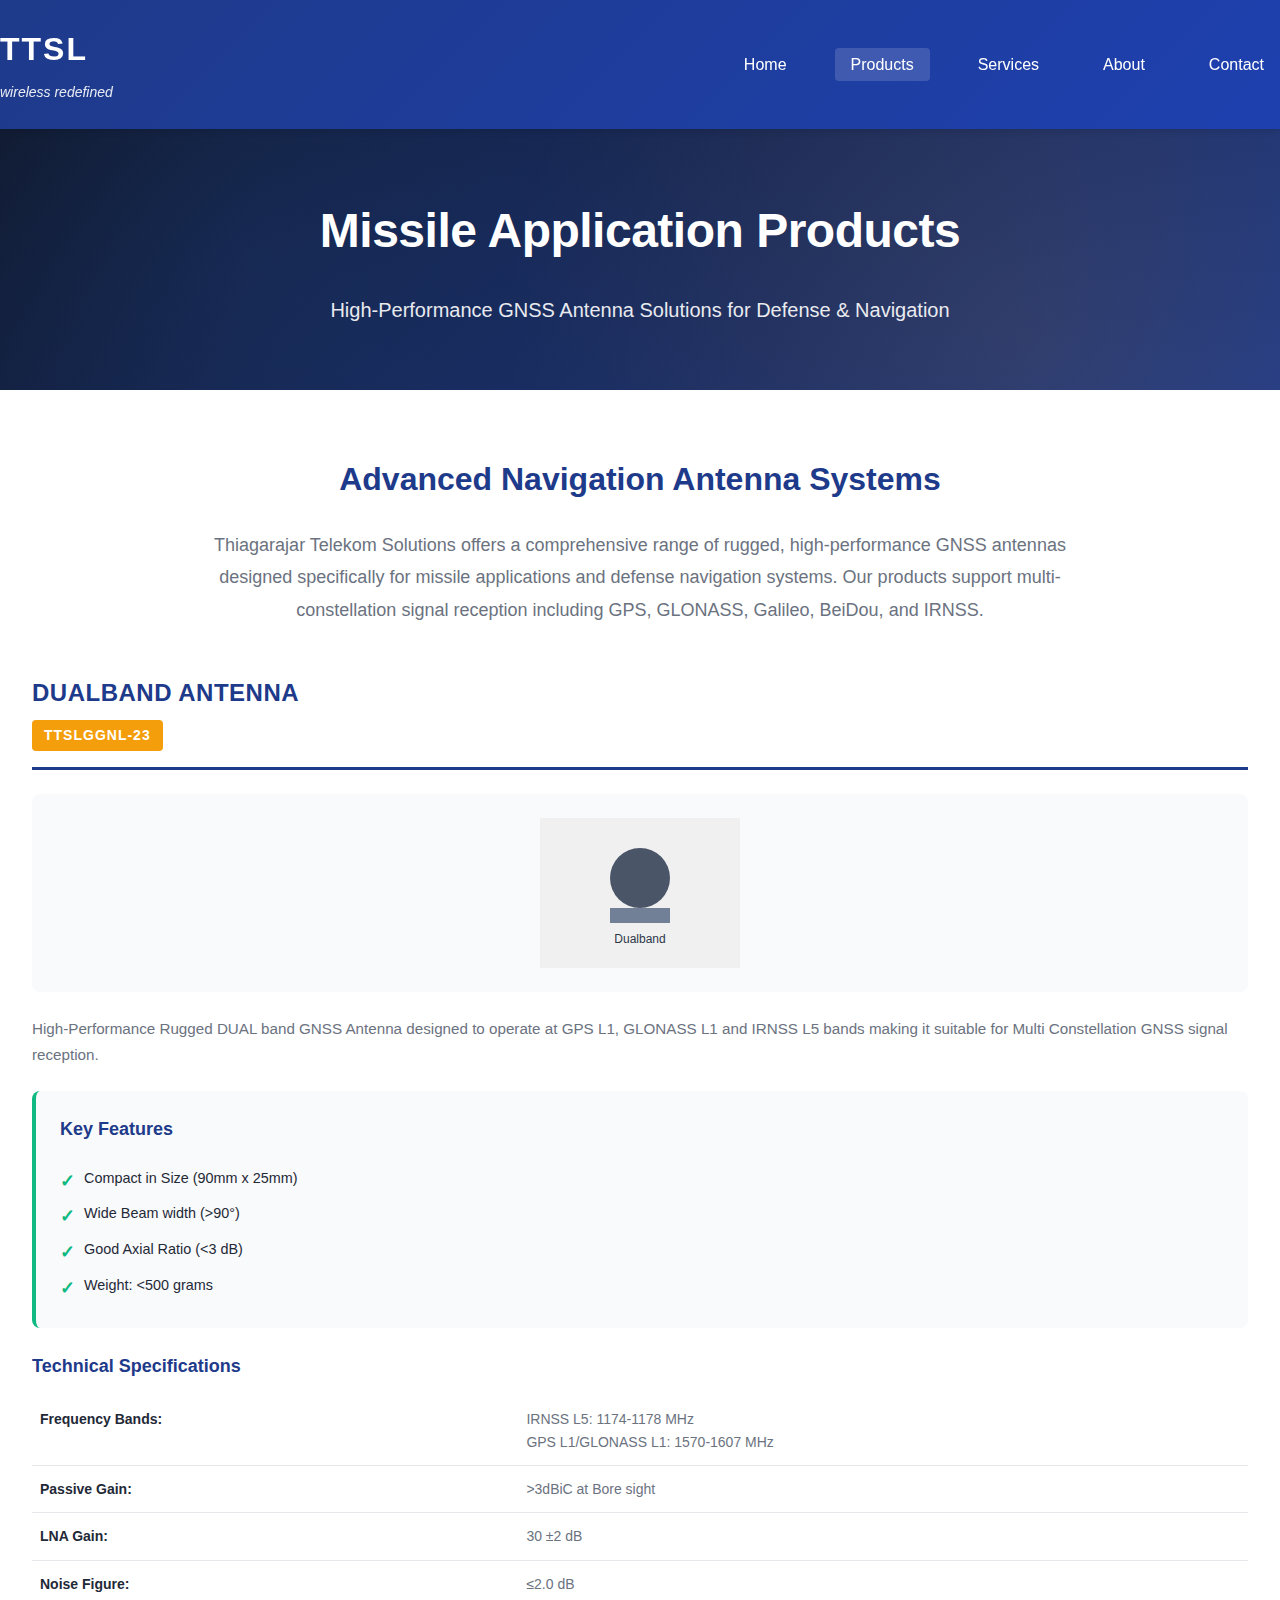
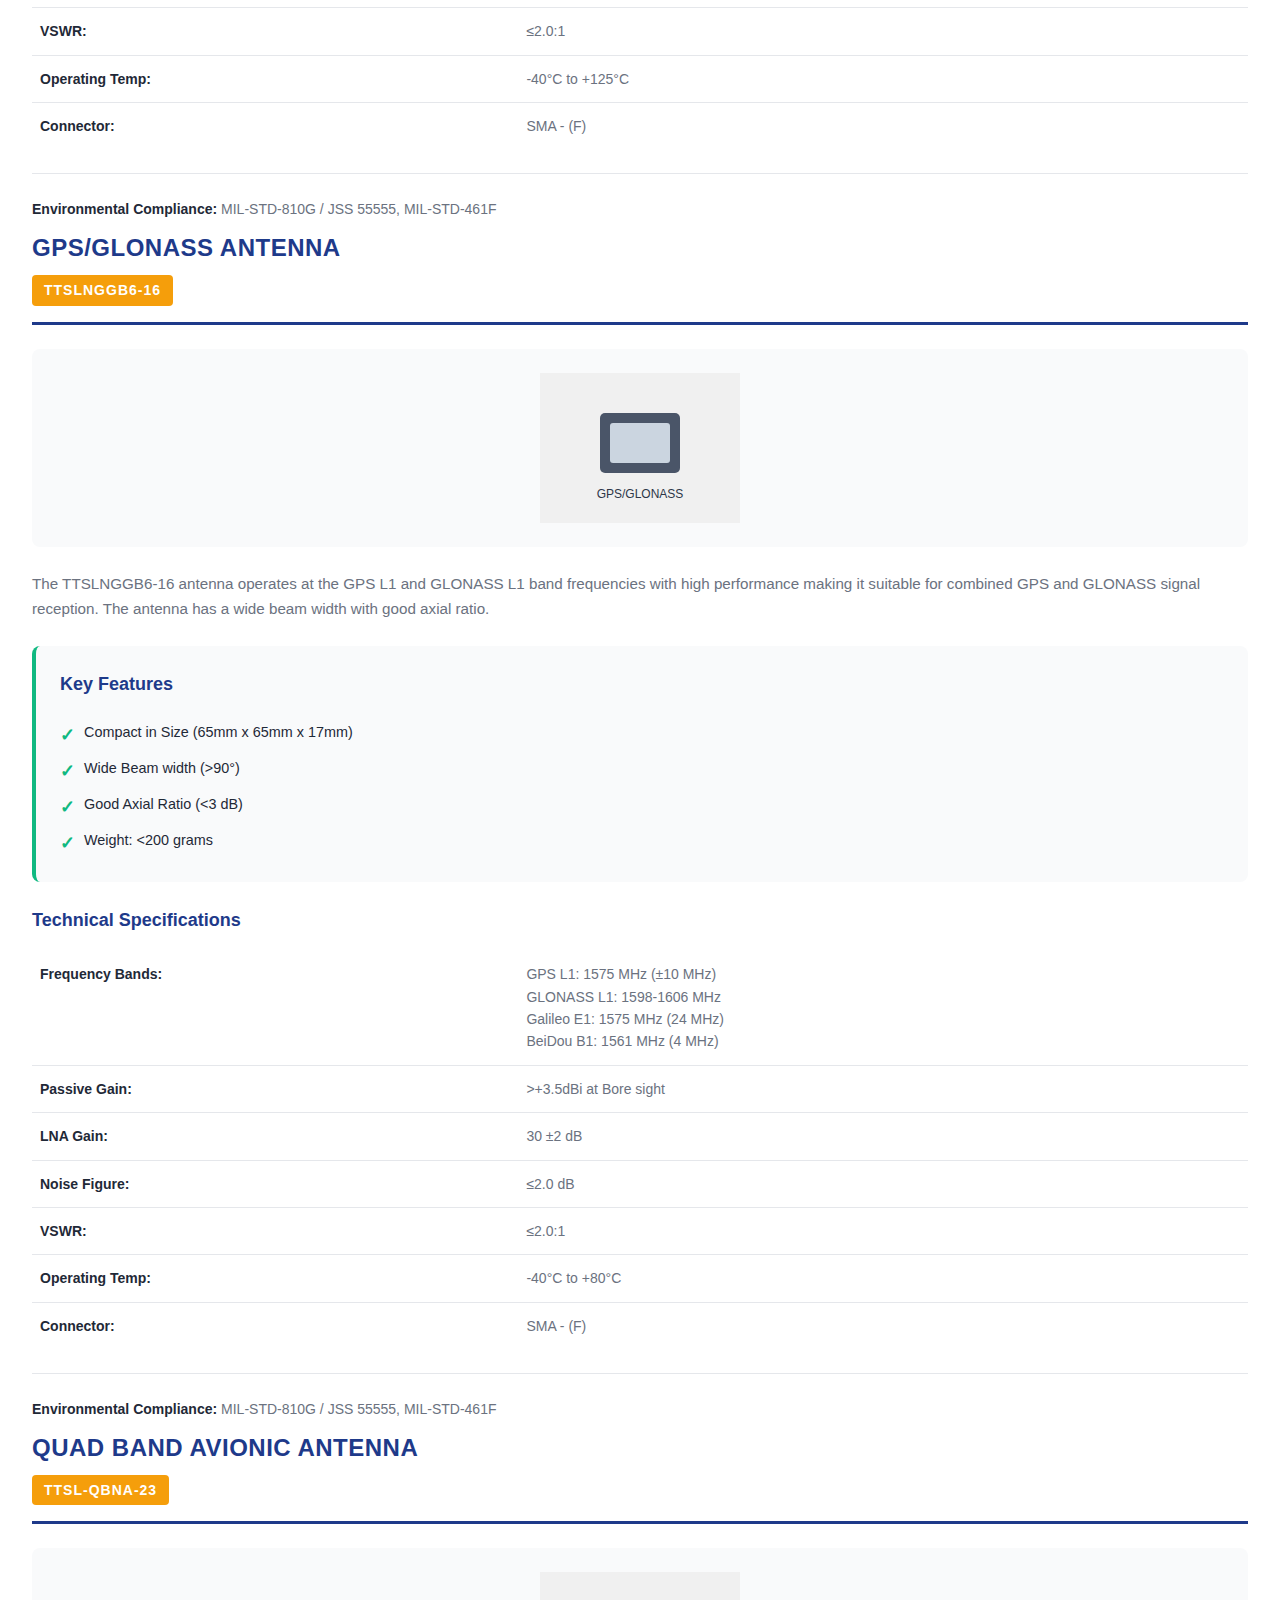
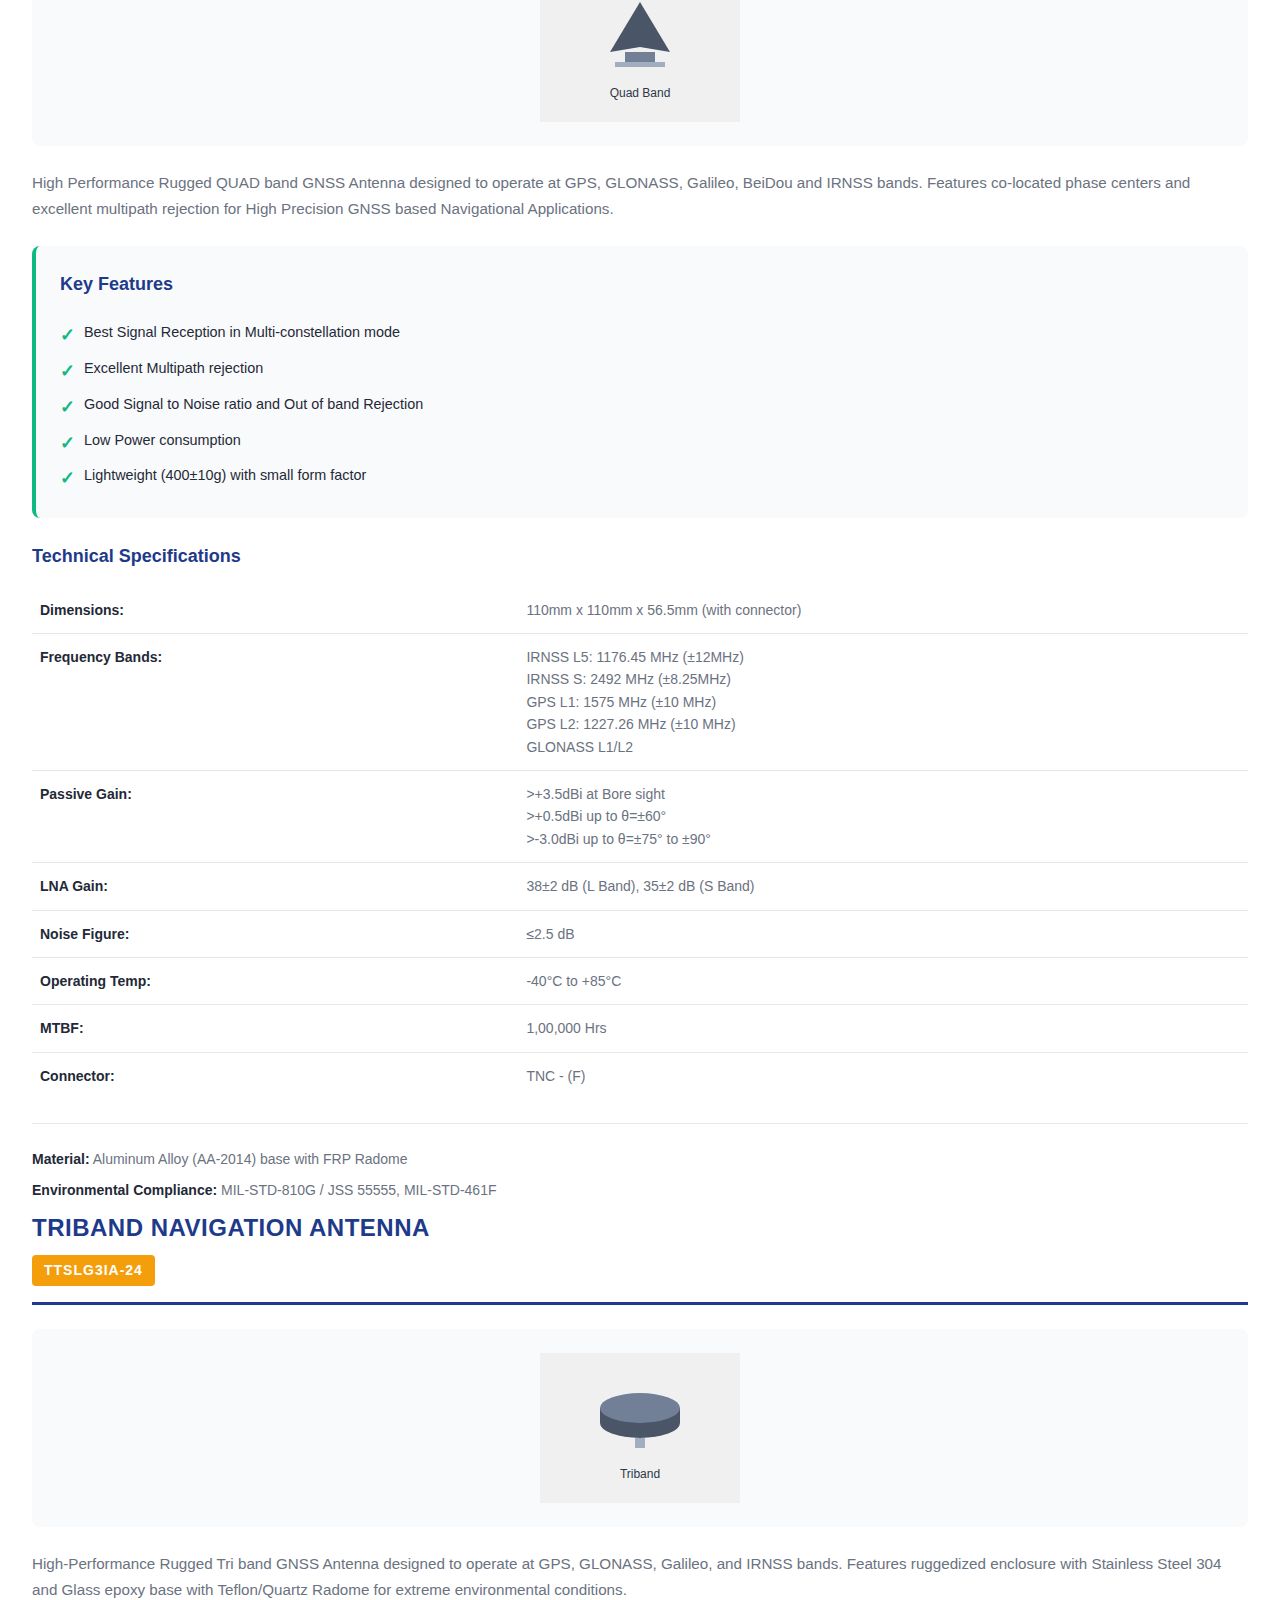
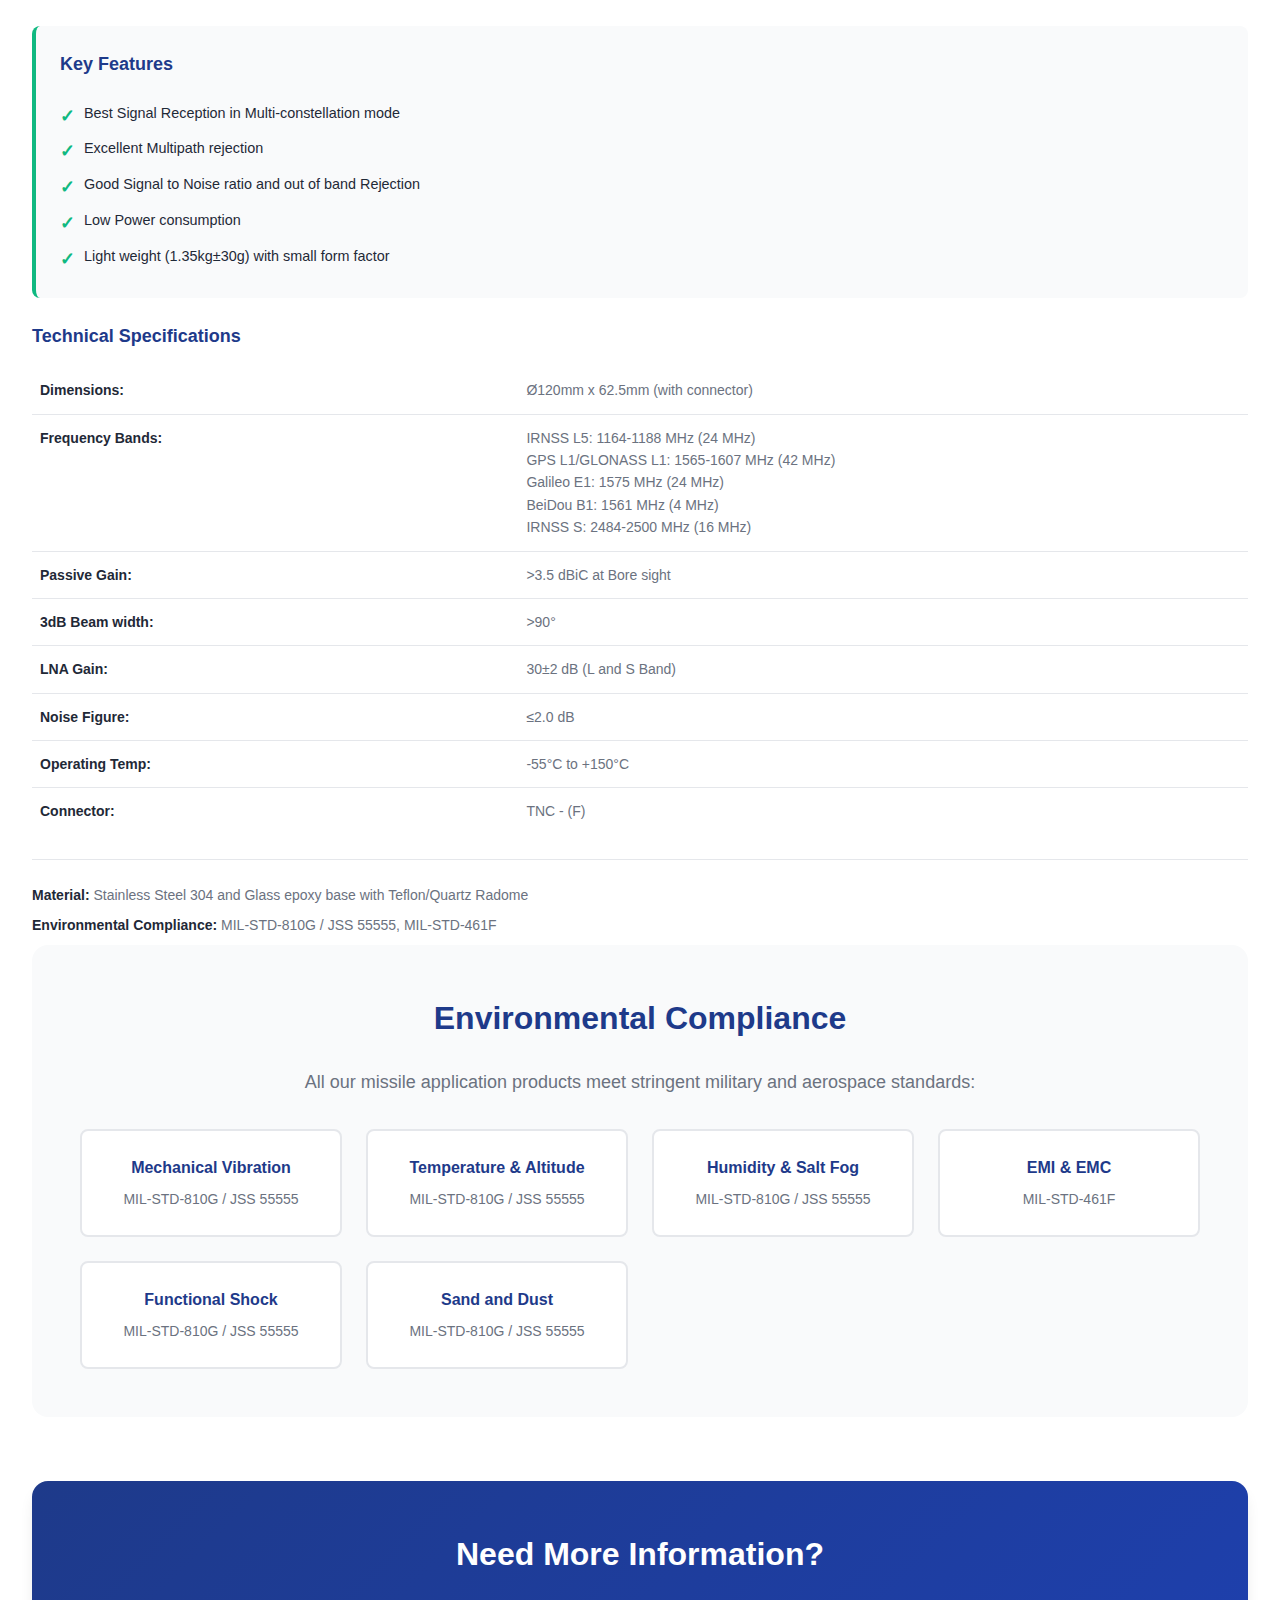
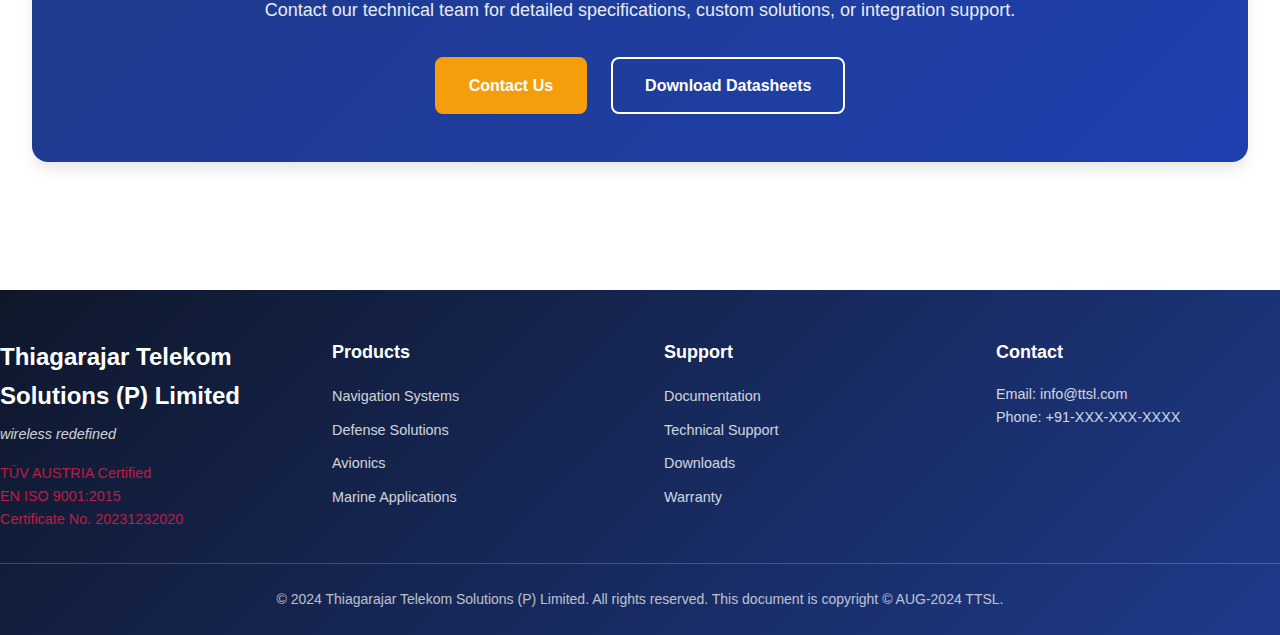
<file: copy.html>
<!DOCTYPE html>
<html lang="en">
<head>
    <meta charset="UTF-8">
    <meta name="viewport" content="width=device-width, initial-scale=1.0">
    <title>Missile Application Products - Thiagarajar Telekom Solutions</title>
    <link rel="stylesheet" href="missile-products.css">
</head>
<body>
    <!-- Header Section -->
    <header class="site-header">
        <div class="container">
            <div class="header-content">
                <div class="logo">
                    <h1>TTSL</h1>
                    <span class="tagline">wireless redefined</span>
                </div>
                <nav class="main-nav">
                    <ul>
                        <li><a href="#home">Home</a></li>
                        <li><a href="#products" class="active">Products</a></li>
                        <li><a href="#services">Services</a></li>
                        <li><a href="#about">About</a></li>
                        <li><a href="#contact">Contact</a></li>
                    </ul>
                </nav>
            </div>
        </div>
    </header>

    <!-- Hero Section -->
    <section class="hero-section">
        <div class="container">
            <div class="hero-content">
                <h1 class="hero-title">Missile Application Products</h1>
                <p class="hero-subtitle">High-Performance GNSS Antenna Solutions for Defense & Navigation</p>
            </div>
        </div>
    </section>

    <!-- Main Content -->
    <main class="main-content">
        <div class="container1">
            <!-- Introduction -->
            <section class="intro-section">
                <h2>Advanced Navigation Antenna Systems</h2>
                <p>Thiagarajar Telekom Solutions offers a comprehensive range of rugged, high-performance GNSS antennas designed specifically for missile applications and defense navigation systems. Our products support multi-constellation signal reception including GPS, GLONASS, Galileo, BeiDou, and IRNSS.</p>
            </section>

            <!-- Product Grid -->
            <section class="products-grid">

                <!-- Product 1: Dualband Antenna -->
                <article class="product-card">
                    <div class="product-header">
                        <h3>DUALBAND ANTENNA</h3>
                        <span class="product-code">TTSLGGNL-23</span>
                    </div>
                    <div class="product-image">
                        <div class="image-placeholder">
                            <svg width="200" height="150" viewBox="0 0 200 150">
                                <rect width="200" height="150" fill="#f0f0f0"/>
                                <circle cx="100" cy="60" r="30" fill="#4a5568"/>
                                <rect x="70" y="90" width="60" height="15" fill="#718096"/>
                                <text x="100" y="125" text-anchor="middle" fill="#2d3748" font-size="12">Dualband</text>
                            </svg>
                        </div>
                    </div>
                    <div class="product-description">
                        <p>High-Performance Rugged DUAL band GNSS Antenna designed to operate at GPS L1, GLONASS L1 and IRNSS L5 bands making it suitable for Multi Constellation GNSS signal reception.</p>
                    </div>
                    <div class="product-features">
                        <h4>Key Features</h4>
                        <ul>
                            <li>Compact in Size (90mm x 25mm)</li>
                            <li>Wide Beam width (&gt;90°)</li>
                            <li>Good Axial Ratio (&lt;3 dB)</li>
                            <li>Weight: &lt;500 grams</li>
                        </ul>
                    </div>
                    <div class="product-specs">
                        <h4>Technical Specifications</h4>
                        <table class="specs-table">
                            <tr>
                                <td><strong>Frequency Bands:</strong></td>
                                <td>
                                    IRNSS L5: 1174-1178 MHz<br>
                                    GPS L1/GLONASS L1: 1570-1607 MHz
                                </td>
                            </tr>
                            <tr>
                                <td><strong>Passive Gain:</strong></td>
                                <td>&gt;3dBiC at Bore sight</td>
                            </tr>
                            <tr>
                                <td><strong>LNA Gain:</strong></td>
                                <td>30 ±2 dB</td>
                            </tr>
                            <tr>
                                <td><strong>Noise Figure:</strong></td>
                                <td>≤2.0 dB</td>
                            </tr>
                            <tr>
                                <td><strong>VSWR:</strong></td>
                                <td>≤2.0:1</td>
                            </tr>
                            <tr>
                                <td><strong>Operating Temp:</strong></td>
                                <td>-40°C to +125°C</td>
                            </tr>
                            <tr>
                                <td><strong>Connector:</strong></td>
                                <td>SMA - (F)</td>
                            </tr>
                        </table>
                    </div>
                    <div class="product-compliance">
                        <p><strong>Environmental Compliance:</strong> MIL-STD-810G / JSS 55555, MIL-STD-461F</p>
                    </div>
                </article>

                <!-- Product 2: GPS/GLONASS Antenna -->
                <article class="product-card">
                    <div class="product-header">
                        <h3>GPS/GLONASS ANTENNA</h3>
                        <span class="product-code">TTSLNGGB6-16</span>
                    </div>
                    <div class="product-image">
                        <div class="image-placeholder">
                            <svg width="200" height="150" viewBox="0 0 200 150">
                                <rect width="200" height="150" fill="#f0f0f0"/>
                                <rect x="60" y="40" width="80" height="60" rx="5" fill="#4a5568"/>
                                <rect x="70" y="50" width="60" height="40" rx="3" fill="#cbd5e0"/>
                                <text x="100" y="125" text-anchor="middle" fill="#2d3748" font-size="12">GPS/GLONASS</text>
                            </svg>
                        </div>
                    </div>
                    <div class="product-description">
                        <p>The TTSLNGGB6-16 antenna operates at the GPS L1 and GLONASS L1 band frequencies with high performance making it suitable for combined GPS and GLONASS signal reception. The antenna has a wide beam width with good axial ratio.</p>
                    </div>
                    <div class="product-features">
                        <h4>Key Features</h4>
                        <ul>
                            <li>Compact in Size (65mm x 65mm x 17mm)</li>
                            <li>Wide Beam width (&gt;90°)</li>
                            <li>Good Axial Ratio (&lt;3 dB)</li>
                            <li>Weight: &lt;200 grams</li>
                        </ul>
                    </div>
                    <div class="product-specs">
                        <h4>Technical Specifications</h4>
                        <table class="specs-table">
                            <tr>
                                <td><strong>Frequency Bands:</strong></td>
                                <td>
                                    GPS L1: 1575 MHz (±10 MHz)<br>
                                    GLONASS L1: 1598-1606 MHz<br>
                                    Galileo E1: 1575 MHz (24 MHz)<br>
                                    BeiDou B1: 1561 MHz (4 MHz)
                                </td>
                            </tr>
                            <tr>
                                <td><strong>Passive Gain:</strong></td>
                                <td>&gt;+3.5dBi at Bore sight</td>
                            </tr>
                            <tr>
                                <td><strong>LNA Gain:</strong></td>
                                <td>30 ±2 dB</td>
                            </tr>
                            <tr>
                                <td><strong>Noise Figure:</strong></td>
                                <td>≤2.0 dB</td>
                            </tr>
                            <tr>
                                <td><strong>VSWR:</strong></td>
                                <td>≤2.0:1</td>
                            </tr>
                            <tr>
                                <td><strong>Operating Temp:</strong></td>
                                <td>-40°C to +80°C</td>
                            </tr>
                            <tr>
                                <td><strong>Connector:</strong></td>
                                <td>SMA - (F)</td>
                            </tr>
                        </table>
                    </div>
                    <div class="product-compliance">
                        <p><strong>Environmental Compliance:</strong> MIL-STD-810G / JSS 55555, MIL-STD-461F</p>
                    </div>
                </article>

                <!-- Product 3: Quad Band Avionic Antenna -->
                <article class="product-card">
                    <div class="product-header">
                        <h3>QUAD BAND AVIONIC ANTENNA</h3>
                        <span class="product-code">TTSL-QBNA-23</span>
                    </div>
                    <div class="product-image">
                        <div class="image-placeholder">
                            <svg width="200" height="150" viewBox="0 0 200 150">
                                <rect width="200" height="150" fill="#f0f0f0"/>
                                <polygon points="100,30 130,80 100,75 70,80" fill="#4a5568"/>
                                <rect x="85" y="80" width="30" height="10" fill="#718096"/>
                                <rect x="75" y="90" width="50" height="5" fill="#a0aec0"/>
                                <text x="100" y="125" text-anchor="middle" fill="#2d3748" font-size="12">Quad Band</text>
                            </svg>
                        </div>
                    </div>
                    <div class="product-description">
                        <p>High Performance Rugged QUAD band GNSS Antenna designed to operate at GPS, GLONASS, Galileo, BeiDou and IRNSS bands. Features co-located phase centers and excellent multipath rejection for High Precision GNSS based Navigational Applications.</p>
                    </div>
                    <div class="product-features">
                        <h4>Key Features</h4>
                        <ul>
                            <li>Best Signal Reception in Multi-constellation mode</li>
                            <li>Excellent Multipath rejection</li>
                            <li>Good Signal to Noise ratio and Out of band Rejection</li>
                            <li>Low Power consumption</li>
                            <li>Lightweight (400±10g) with small form factor</li>
                        </ul>
                    </div>
                    <div class="product-specs">
                        <h4>Technical Specifications</h4>
                        <table class="specs-table">
                            <tr>
                                <td><strong>Dimensions:</strong></td>
                                <td>110mm x 110mm x 56.5mm (with connector)</td>
                            </tr>
                            <tr>
                                <td><strong>Frequency Bands:</strong></td>
                                <td>
                                    IRNSS L5: 1176.45 MHz (±12MHz)<br>
                                    IRNSS S: 2492 MHz (±8.25MHz)<br>
                                    GPS L1: 1575 MHz (±10 MHz)<br>
                                    GPS L2: 1227.26 MHz (±10 MHz)<br>
                                    GLONASS L1/L2
                                </td>
                            </tr>
                            <tr>
                                <td><strong>Passive Gain:</strong></td>
                                <td>
                                    &gt;+3.5dBi at Bore sight<br>
                                    &gt;+0.5dBi up to θ=±60°<br>
                                    &gt;-3.0dBi up to θ=±75° to ±90°
                                </td>
                            </tr>
                            <tr>
                                <td><strong>LNA Gain:</strong></td>
                                <td>38±2 dB (L Band), 35±2 dB (S Band)</td>
                            </tr>
                            <tr>
                                <td><strong>Noise Figure:</strong></td>
                                <td>≤2.5 dB</td>
                            </tr>
                            <tr>
                                <td><strong>Operating Temp:</strong></td>
                                <td>-40°C to +85°C</td>
                            </tr>
                            <tr>
                                <td><strong>MTBF:</strong></td>
                                <td>1,00,000 Hrs</td>
                            </tr>
                            <tr>
                                <td><strong>Connector:</strong></td>
                                <td>TNC - (F)</td>
                            </tr>
                        </table>
                    </div>
                    <div class="product-compliance">
                        <p><strong>Material:</strong> Aluminum Alloy (AA-2014) base with FRP Radome</p>
                        <p><strong>Environmental Compliance:</strong> MIL-STD-810G / JSS 55555, MIL-STD-461F</p>
                    </div>
                </article>

                <!-- Product 4: Triband Navigation Antenna -->
                <article class="product-card">
                    <div class="product-header">
                        <h3>TRIBAND NAVIGATION ANTENNA</h3>
                        <span class="product-code">TTSLG3IA-24</span>
                    </div>
                    <div class="product-image">
                        <div class="image-placeholder">
                            <svg width="200" height="150" viewBox="0 0 200 150">
                                <rect width="200" height="150" fill="#f0f0f0"/>
                                <ellipse cx="100" cy="70" rx="40" ry="15" fill="#4a5568"/>
                                <rect x="60" y="55" width="80" height="15" fill="#4a5568"/>
                                <ellipse cx="100" cy="55" rx="40" ry="15" fill="#718096"/>
                                <rect x="95" y="85" width="10" height="10" fill="#a0aec0"/>
                                <text x="100" y="125" text-anchor="middle" fill="#2d3748" font-size="12">Triband</text>
                            </svg>
                        </div>
                    </div>
                    <div class="product-description">
                        <p>High-Performance Rugged Tri band GNSS Antenna designed to operate at GPS, GLONASS, Galileo, and IRNSS bands. Features ruggedized enclosure with Stainless Steel 304 and Glass epoxy base with Teflon/Quartz Radome for extreme environmental conditions.</p>
                    </div>
                    <div class="product-features">
                        <h4>Key Features</h4>
                        <ul>
                            <li>Best Signal Reception in Multi-constellation mode</li>
                            <li>Excellent Multipath rejection</li>
                            <li>Good Signal to Noise ratio and out of band Rejection</li>
                            <li>Low Power consumption</li>
                            <li>Light weight (1.35kg±30g) with small form factor</li>
                        </ul>
                    </div>
                    <div class="product-specs">
                        <h4>Technical Specifications</h4>
                        <table class="specs-table">
                            <tr>
                                <td><strong>Dimensions:</strong></td>
                                <td>Ø120mm x 62.5mm (with connector)</td>
                            </tr>
                            <tr>
                                <td><strong>Frequency Bands:</strong></td>
                                <td>
                                    IRNSS L5: 1164-1188 MHz (24 MHz)<br>
                                    GPS L1/GLONASS L1: 1565-1607 MHz (42 MHz)<br>
                                    Galileo E1: 1575 MHz (24 MHz)<br>
                                    BeiDou B1: 1561 MHz (4 MHz)<br>
                                    IRNSS S: 2484-2500 MHz (16 MHz)
                                </td>
                            </tr>
                            <tr>
                                <td><strong>Passive Gain:</strong></td>
                                <td>&gt;3.5 dBiC at Bore sight</td>
                            </tr>
                            <tr>
                                <td><strong>3dB Beam width:</strong></td>
                                <td>&gt;90°</td>
                            </tr>
                            <tr>
                                <td><strong>LNA Gain:</strong></td>
                                <td>30±2 dB (L and S Band)</td>
                            </tr>
                            <tr>
                                <td><strong>Noise Figure:</strong></td>
                                <td>≤2.0 dB</td>
                            </tr>
                            <tr>
                                <td><strong>Operating Temp:</strong></td>
                                <td>-55°C to +150°C</td>
                            </tr>
                            <tr>
                                <td><strong>Connector:</strong></td>
                                <td>TNC - (F)</td>
                            </tr>
                        </table>
                    </div>
                    <div class="product-compliance">
                        <p><strong>Material:</strong> Stainless Steel 304 and Glass epoxy base with Teflon/Quartz Radome</p>
                        <p><strong>Environmental Compliance:</strong> MIL-STD-810G / JSS 55555, MIL-STD-461F</p>
                    </div>
                </article>

            </section>

            <!-- Common Features Section -->
            <section class="common-features">
                <h2>Environmental Compliance</h2>
                <p>All our missile application products meet stringent military and aerospace standards:</p>
                <div class="compliance-grid">
                    <div class="compliance-item">
                        <h4>Mechanical Vibration</h4>
                        <p>MIL-STD-810G / JSS 55555</p>
                    </div>
                    <div class="compliance-item">
                        <h4>Temperature & Altitude</h4>
                        <p>MIL-STD-810G / JSS 55555</p>
                    </div>
                    <div class="compliance-item">
                        <h4>Humidity & Salt Fog</h4>
                        <p>MIL-STD-810G / JSS 55555</p>
                    </div>
                    <div class="compliance-item">
                        <h4>EMI & EMC</h4>
                        <p>MIL-STD-461F</p>
                    </div>
                    <div class="compliance-item">
                        <h4>Functional Shock</h4>
                        <p>MIL-STD-810G / JSS 55555</p>
                    </div>
                    <div class="compliance-item">
                        <h4>Sand and Dust</h4>
                        <p>MIL-STD-810G / JSS 55555</p>
                    </div>
                </div>
            </section>

            <!-- CTA Section -->
            <section class="cta-section">
                <h2>Need More Information?</h2>
                <p>Contact our technical team for detailed specifications, custom solutions, or integration support.</p>
                <div class="cta-buttons">
                    <a href="#contact" class="btn btn-primary">Contact Us</a>
                    <a href="#download" class="btn btn-secondary">Download Datasheets</a>
                </div>
            </section>

        </div>
    </main>

    <!-- Footer -->
    <footer class="site-footer">
        <div class="container">
            <div class="footer-content">
                <div class="footer-section">
                    <h3>Thiagarajar Telekom Solutions (P) Limited</h3>
                    <p class="footer-tagline">wireless redefined</p>
                    <p class="certification">TÜV AUSTRIA Certified<br>EN ISO 9001:2015<br>Certificate No. 20231232020</p>
                </div>
                <div class="footer-section">
                    <h4>Products</h4>
                    <ul>
                        <li><a href="#navigation">Navigation Systems</a></li>
                        <li><a href="#defense">Defense Solutions</a></li>
                        <li><a href="#avionics">Avionics</a></li>
                        <li><a href="#marine">Marine Applications</a></li>
                    </ul>
                </div>
                <div class="footer-section">
                    <h4>Support</h4>
                    <ul>
                        <li><a href="#documentation">Documentation</a></li>
                        <li><a href="#technical">Technical Support</a></li>
                        <li><a href="#downloads">Downloads</a></li>
                        <li><a href="#warranty">Warranty</a></li>
                    </ul>
                </div>
                <div class="footer-section">
                    <h4>Contact</h4>
                    <p>Email: info@ttsl.com<br>
                    Phone: +91-XXX-XXX-XXXX</p>
                </div>
            </div>
            <div class="footer-bottom">
                <p>&copy; 2024 Thiagarajar Telekom Solutions (P) Limited. All rights reserved. This document is copyright © AUG-2024 TTSL.</p>
            </div>
        </div>
    </footer>

</body>
</html>
</file>
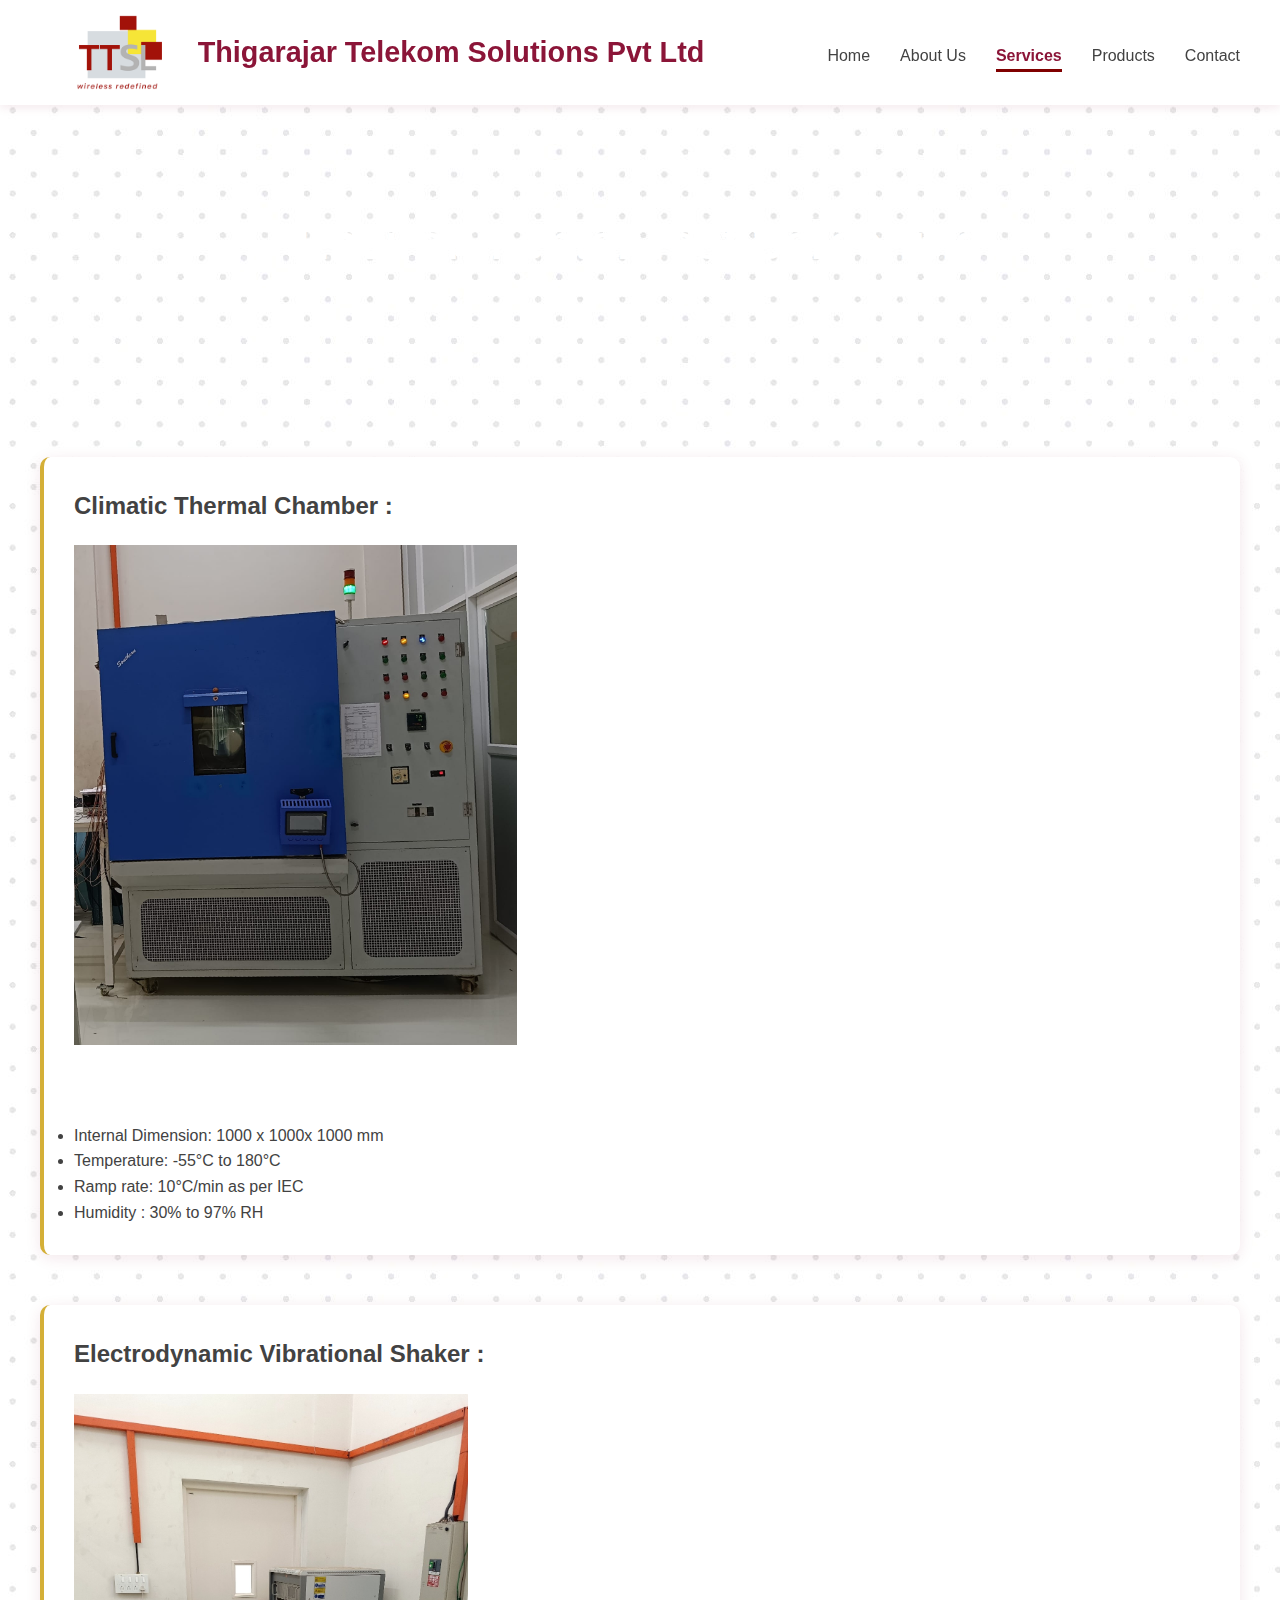
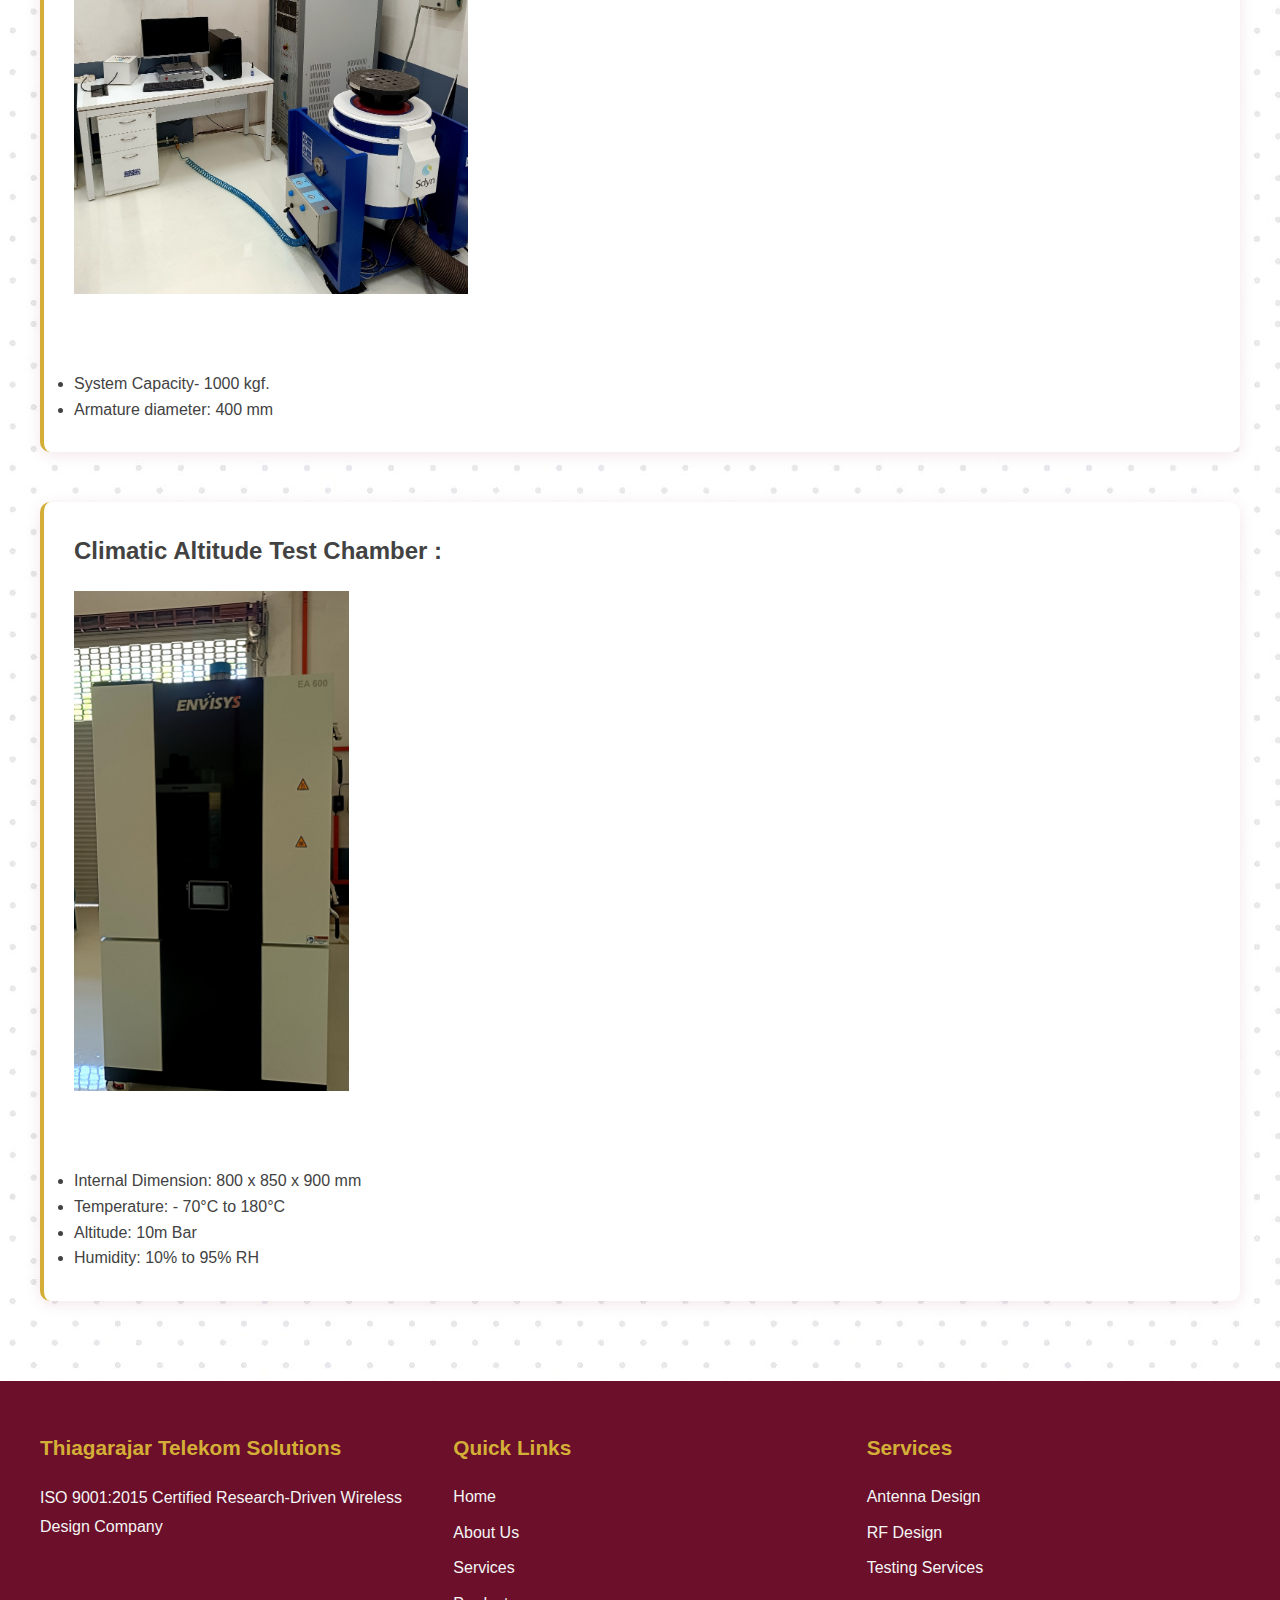
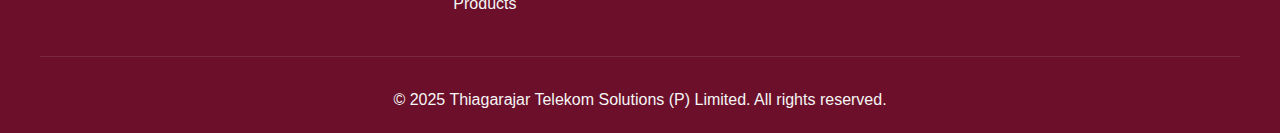
<file: environmental-testing.html>
<!DOCTYPE html>
<html lang="en">
<head>
    <meta charset="UTF-8">
    <meta name="viewport" content="width=device-width, initial-scale=1.0">
    <title>Services - Environmental Testing</title>
    <link rel="stylesheet" href="styles.css">
</head>
<body>
    <header class="header">
        <div class="container">
            <div class="logo">
                <img class="logos" src="./img/logo.png" alt="">
                <h1>Thigarajar Telekom Solutions Pvt Ltd</h1>
            </div>
            <nav class="nav" id="nav">
                <ul class="nav-menu">
                    <li><a href="index.html" class="nav-link">Home</a></li>
                    <li><a href="about.html" class="nav-link">About Us</a></li>
                    <li class="dropdown">
                        <a href="services.html" class="nav-link active">Services</a>
                        <ul class="dropdown-menu">
                            <li class="dropdown-nested">
                                <a href="antenna-design.html">Design Services</a>
                                <ul class="dropdown-menu-nested">
                                    <li><a href="antenna-design.html">Antenna Design</a></li>
                                    <li><a href="rf-design.html">RF Design</a></li>
                                </ul>
                            </li>
                            <li class="dropdown-nested">
                                <a href="antenna-testing.html">Testing Services</a>
                                <ul class="dropdown-menu-nested">
                                    <li><a href="antenna-testing.html">Antenna Testing</a></li>
                                    <li><a href="rf-testing.html">RF Testing</a></li>
                                    <li><a href="environmental-testing.html">Environmental Test Screening</a></li>
                                </ul>
                            </li>
                        </ul>
                    </li>
                    <li class="dropdown">
                        <a href="products.html" class="nav-link">Products</a>
                        <ul class="dropdown-menu">
                            <li><a href="gnss-missile.html">GNSS Antenna – Missile Application</a></li>
                            <li><a href="gnss-airborne.html">GNSS Antenna – Airborne Application</a></li>
                            <li><a href="anti-jamming.html">GNSS Anti-Jamming Solutions</a></li>
                            <li><a href="rf-components.html">RF Components</a></li>
                        </ul>
                    </li>
                    <li><a href="contact.html" class="nav-link">Contact</a></li>
                </ul>
                <div class="hamburger" id="hamburger">
                    <span></span>
                    <span></span>
                    <span></span>
                </div>
            </nav>
        </div>
    </header>

    <main>
        <section class="page-hero">
            <div class="container">
                <h1>Environmental Test Screening</h1>
            </div>
        </section>

        <section class="about section">
            <div class="container">
                <div class="about-content">
                    <div class="about-text">
                        <h2>Climatic Thermal Chamber : </h2>
                        <p></p>
                        <img class="imags" src="./img/1.jpeg" alt="">
                        <ul>
                            <p></p>
                            <li>Internal Dimension: 1000 x 1000x 1000 mm</li>
                            <li>Temperature:  -55°C to 180°C</li>
                            <li>Ramp rate: 10°C/min as per IEC</li>
                            <li>Humidity : 30% to 97% RH</li>
                        </ul>
                    </div>
                    <div class="about-text">
                        <h2>Electrodynamic Vibrational Shaker : </h2>
                        <p></p>
                        <img class="imags" src="./img/2.jpg" alt="">
                        <ul>
                            <p></p>
                            <li>System Capacity- 1000 kgf.</li>
                            <li>Armature diameter: 400 mm</li>
                        </ul>
                    </div>
                    <div class="about-text">
                        <h2>Climatic Altitude Test Chamber  : </h2>
                        <p></p>
                        <img class="imags" src="./img/3.jpeg" alt="">
                        <ul>
                            <p></p>
                            <li>Internal Dimension: 800 x 850 x 900 mm</li>
                            <li>Temperature: - 70°C to 180°C </li>
                            <li>Altitude: 10m Bar</li>
                            <li>Humidity: 10% to 95% RH </li>
                        </ul>
                    </div>
                </div>
            </div>
        </section>
    </main>

    <footer class="footer">
        <div class="container">
            <div class="footer-content">
                <div class="footer-section">
                    <h4>Thiagarajar Telekom Solutions</h4>
                    <p>ISO 9001:2015 Certified Research-Driven Wireless Design Company</p>
                </div>
                <div class="footer-section">
                    <h4>Quick Links</h4>
                    <ul>
                        <li><a href="index.html">Home</a></li>
                        <li><a href="about.html">About Us</a></li>
                        <li><a href="services.html">Services</a></li>
                        <li><a href="products.html">Products</a></li>
                    </ul>
                </div>
                <div class="footer-section">
                    <h4>Services</h4>
                    <ul>
                        <li><a href="antenna-design.html">Antenna Design</a></li>
                        <li><a href="rf-design.html">RF Design</a></li>
                        <li><a href="antenna-testing.html">Testing Services</a></li>
                    </ul>
                </div>
            </div>
            <div class="footer-bottom">
                <p>&copy; 2025 Thiagarajar Telekom Solutions (P) Limited. All rights reserved.</p>
            </div>
        </div>
    </footer>

    <script src="script.js"></script>
</body>
</html>
</file>
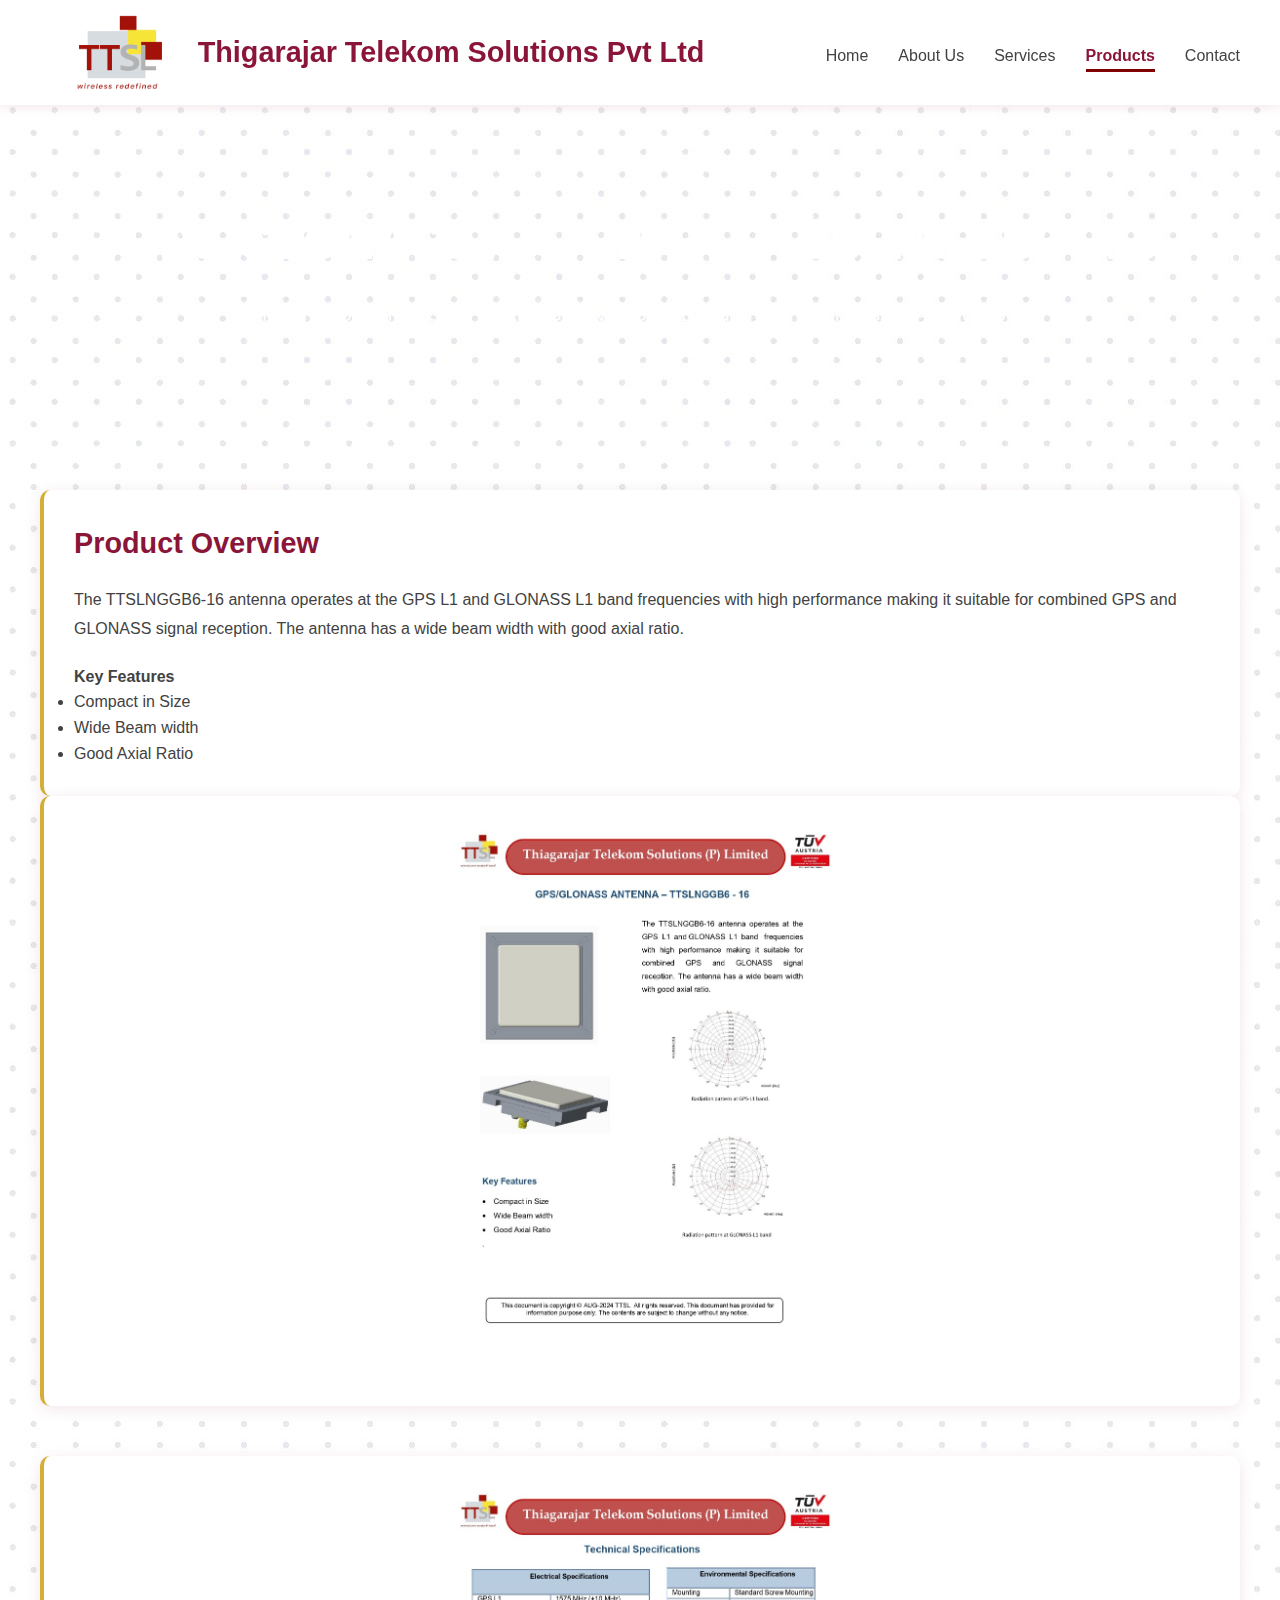
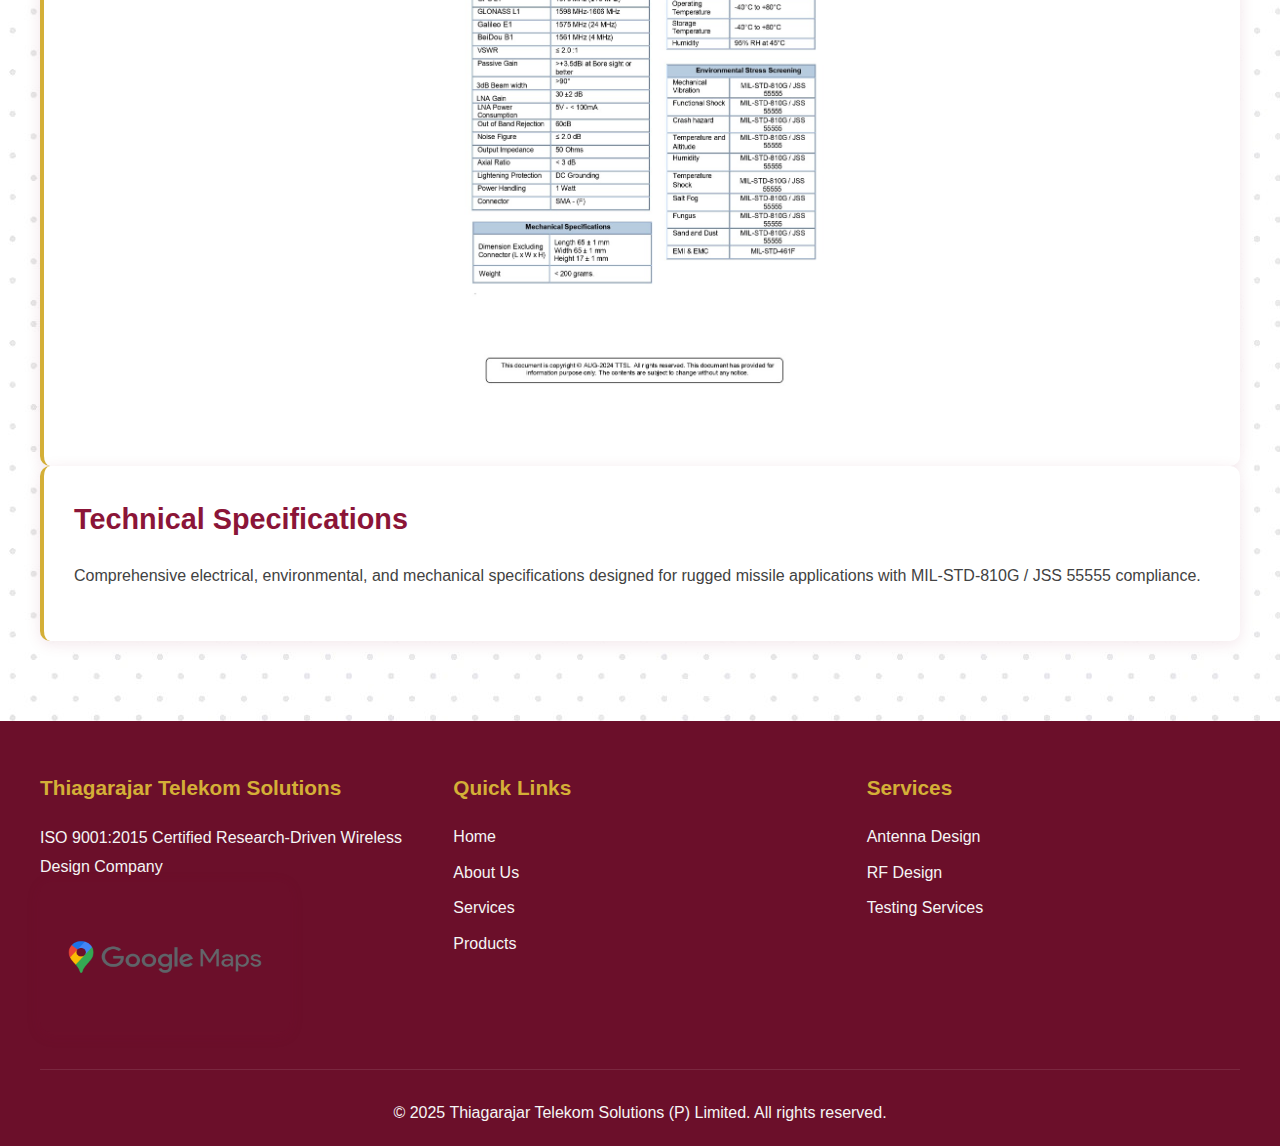
<file: glonass-l1-Band.html>
<!doctype html>
<html lang="en">
  <head>
    <meta charset="UTF-8" />
    <meta name="viewport" content="width=device-width, initial-scale=1.0" />
    <title>GPS/GLONASS ANTENNA – TTSLNGGB6-16 - Thiagarajar Telekom Solutions</title>
    <link rel="stylesheet" href="styles.css" />
  </head>

  <body>
    <header class="header">
      <div class="container">
        <div class="logo">
          <img class="logos" src="./img/logo.png" alt="" />
          <h1>Thigarajar Telekom Solutions Pvt Ltd</h1>
        </div>
        <nav class="nav" id="nav">
          <ul class="nav-menu">
            <li><a href="index.html" class="nav-link">Home</a></li>
            <li><a href="about.html" class="nav-link">About Us</a></li>
            <li class="dropdown">
              <a href="services.html" class="nav-link">Services</a>
              <ul class="dropdown-menu">
                <li class="dropdown-nested">
                  <a href="antenna-design.html">Design Services</a>
                  <ul class="dropdown-menu-nested">
                    <li><a href="antenna-design.html">Antenna Design</a></li>
                    <li><a href="rf-design.html">RF Design</a></li>
                  </ul>
                </li>
                <li class="dropdown-nested">
                  <a href="antenna-testing.html">Testing Services</a>
                  <ul class="dropdown-menu-nested">
                    <li><a href="antenna-testing.html">Antenna Testing</a></li>
                    <li><a href="rf-testing.html">RF Testing</a></li>
                    <li><a href="environmental-testing.html">Environmental Test Screening</a></li>
                  </ul>
                </li>
              </ul>
            </li>
            <li class="dropdown">
              <a href="products.html" class="nav-link active">Products</a>
              <ul class="dropdown-menu">
                <li class="dropdown-nested">
                  <a href="glonass-l1-Band.html">GNSS Antenna – Missile Application</a>
                  <ul class="dropdown-menu-nested">
                    <li><a href="glonass-l1-Band.html">GPS/Glonass L1 Band</a></li>
                    <li><a href="irnss-l5.html">GPS/Glonass L1 /IRNSS L5</a></li>
                    <li><a href="irnss-l5-sband.html">GPS/Glonass L1 /IRNSS L5/ S-Band</a></li>
                    <li><a href="irnss-l1-l2.html">GPS/Glonass L1 /L2 / IRNSS L5/ S-band</a></li>
                  </ul>
                </li>
                <li class="dropdown-nested">
                  <a href="airborne-glonass-l1.html">GNSS Antenna – Airborne Application</a>
                  <ul class="dropdown-menu-nested">
                    <li><a href="airborne-glonass-l1.html">GPS/Glonass L1 Band</a></li>
                    <li><a href="airborne-irnss-l5.html">GPS/Glonass L1 /IRNSS L5</a></li>
                    <li>
                      <a href="airborne-irnss-l5-sband.html">GPS/Glonass L1 /IRNSS L5/ S-Band</a>
                    </li>
                    <li>
                      <a href="airborne-irnss-l1-l2.html">GPS/Glonass L1 /L2 / IRNSS L5/ S-band</a>
                    </li>
                  </ul>
                </li>
                <li class="dropdown-nested">
                  <a href="missile-application.html">GNSS Anti-Jamming Solutions</a>
                  <ul class="dropdown-menu-nested">
                    <li><a href="missile-application.html">Missile Application</a></li>
                    <li><a href="standalone-solution.html">Standalone Solution</a></li>
                  </ul>
                </li>
                <li class="dropdown-nested">
                  <a href="rf-couplers.html">RF Components</a>
                  <ul class="dropdown-menu-nested">
                    <li><a href="rf-couplers.html">Couplers</a></li>
                    <li><a href="rf-splitters.html">Splitters</a></li>
                    <li><a href="rf-diplexers.html">Diplexers</a></li>
                    <li><a href="rf-isolators.html">Attenuators</a></li>
                  </ul>
                </li>
              </ul>
            </li>
            <li><a href="contact.html" class="nav-link">Contact</a></li>
          </ul>
          <div class="hamburger" id="hamburger">
            <span></span>
            <span></span>
            <span></span>
          </div>
        </nav>
      </div>
    </header>

    <main>
      <section class="page-hero">
        <div class="container">
          <h1>GPS/GLONASS ANTENNA – TTSLNGGB6 - 16</h1>
          <p>High-Performance GPS L1 and GLONASS L1 Band Antenna for Missile Applications</p>
        </div>
      </section>

      <section class="section">
        <div class="container">
          <div class="about-content1">
            <div class="about-text">
              <h3>Product Overview</h3>
              <p>
                The TTSLNGGB6-16 antenna operates at the GPS L1 and GLONASS L1 band frequencies with
                high performance making it suitable for combined GPS and GLONASS signal reception.
                The antenna has a wide beam width with good axial ratio.
              </p>

              <h4>Key Features</h4>
              <ul>
                <li>Compact in Size</li>
                <li>Wide Beam width</li>
                <li>Good Axial Ratio</li>
              </ul>
            </div>
            <div class="imgs">
              <img
                class="imags"
                src="./img/gps-glonass-ttslnggb6-16-1.jpg"
                alt="GPS/GLONASS ANTENNA"
              />
            </div>
          </div>

          <div class="about-content1" style="margin-top: 50px">
            <div class="imgs">
              <img
                class="imags"
                src="./img/gps-glonass-ttslnggb6-16-specs.jpg"
                alt="Technical Specifications"
              />
            </div>
            <div class="about-text">
              <h3>Technical Specifications</h3>
              <p>
                Comprehensive electrical, environmental, and mechanical specifications designed for
                rugged missile applications with MIL-STD-810G / JSS 55555 compliance.
              </p>
            </div>
          </div>
        </div>
      </section>
    </main>

    <footer class="footer">
      <div class="container">
        <div class="footer-content">
          <div class="footer-section">
            <h4>Thiagarajar Telekom Solutions</h4>
            <p>ISO 9001:2015 Certified Research-Driven Wireless Design Company</p>
            <a href="https://maps.app.goo.gl/eRYNfm5otTtNqAzu5"
              ><img class="map" src="./img/Google_Maps-Logo.wine.png" alt=""
            /></a>
          </div>
          <div class="footer-section">
            <h4>Quick Links</h4>
            <ul>
              <li><a href="index.html">Home</a></li>
              <li><a href="about.html">About Us</a></li>
              <li><a href="services.html">Services</a></li>
              <li><a href="products.html">Products</a></li>
            </ul>
          </div>
          <div class="footer-section">
            <h4>Services</h4>
            <ul>
              <li><a href="antenna-design.html">Antenna Design</a></li>
              <li><a href="rf-design.html">RF Design</a></li>
              <li><a href="antenna-testing.html">Testing Services</a></li>
            </ul>
          </div>
        </div>
        <div class="footer-bottom">
          <p>&copy; 2025 Thiagarajar Telekom Solutions (P) Limited. All rights reserved.</p>
        </div>
      </div>
    </footer>

    <script src="script.js"></script>
  </body>
</html>
</file>
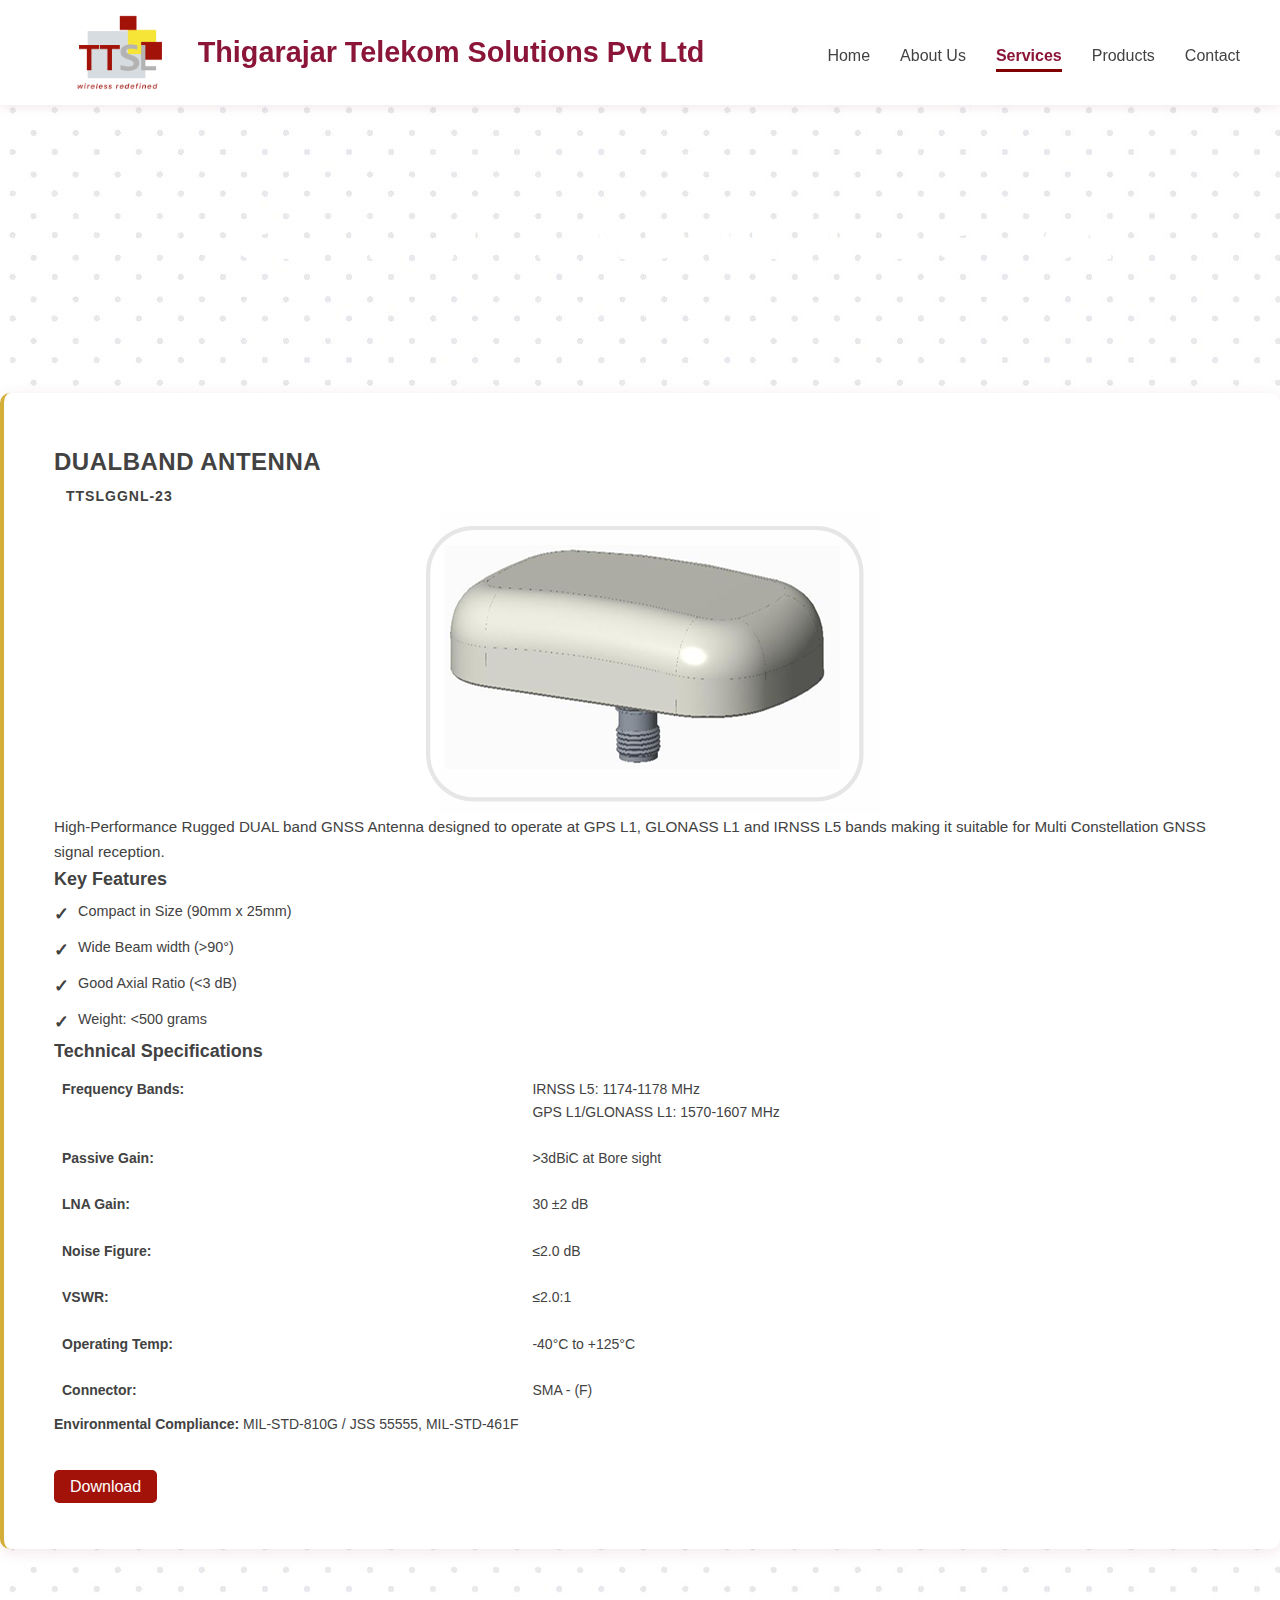
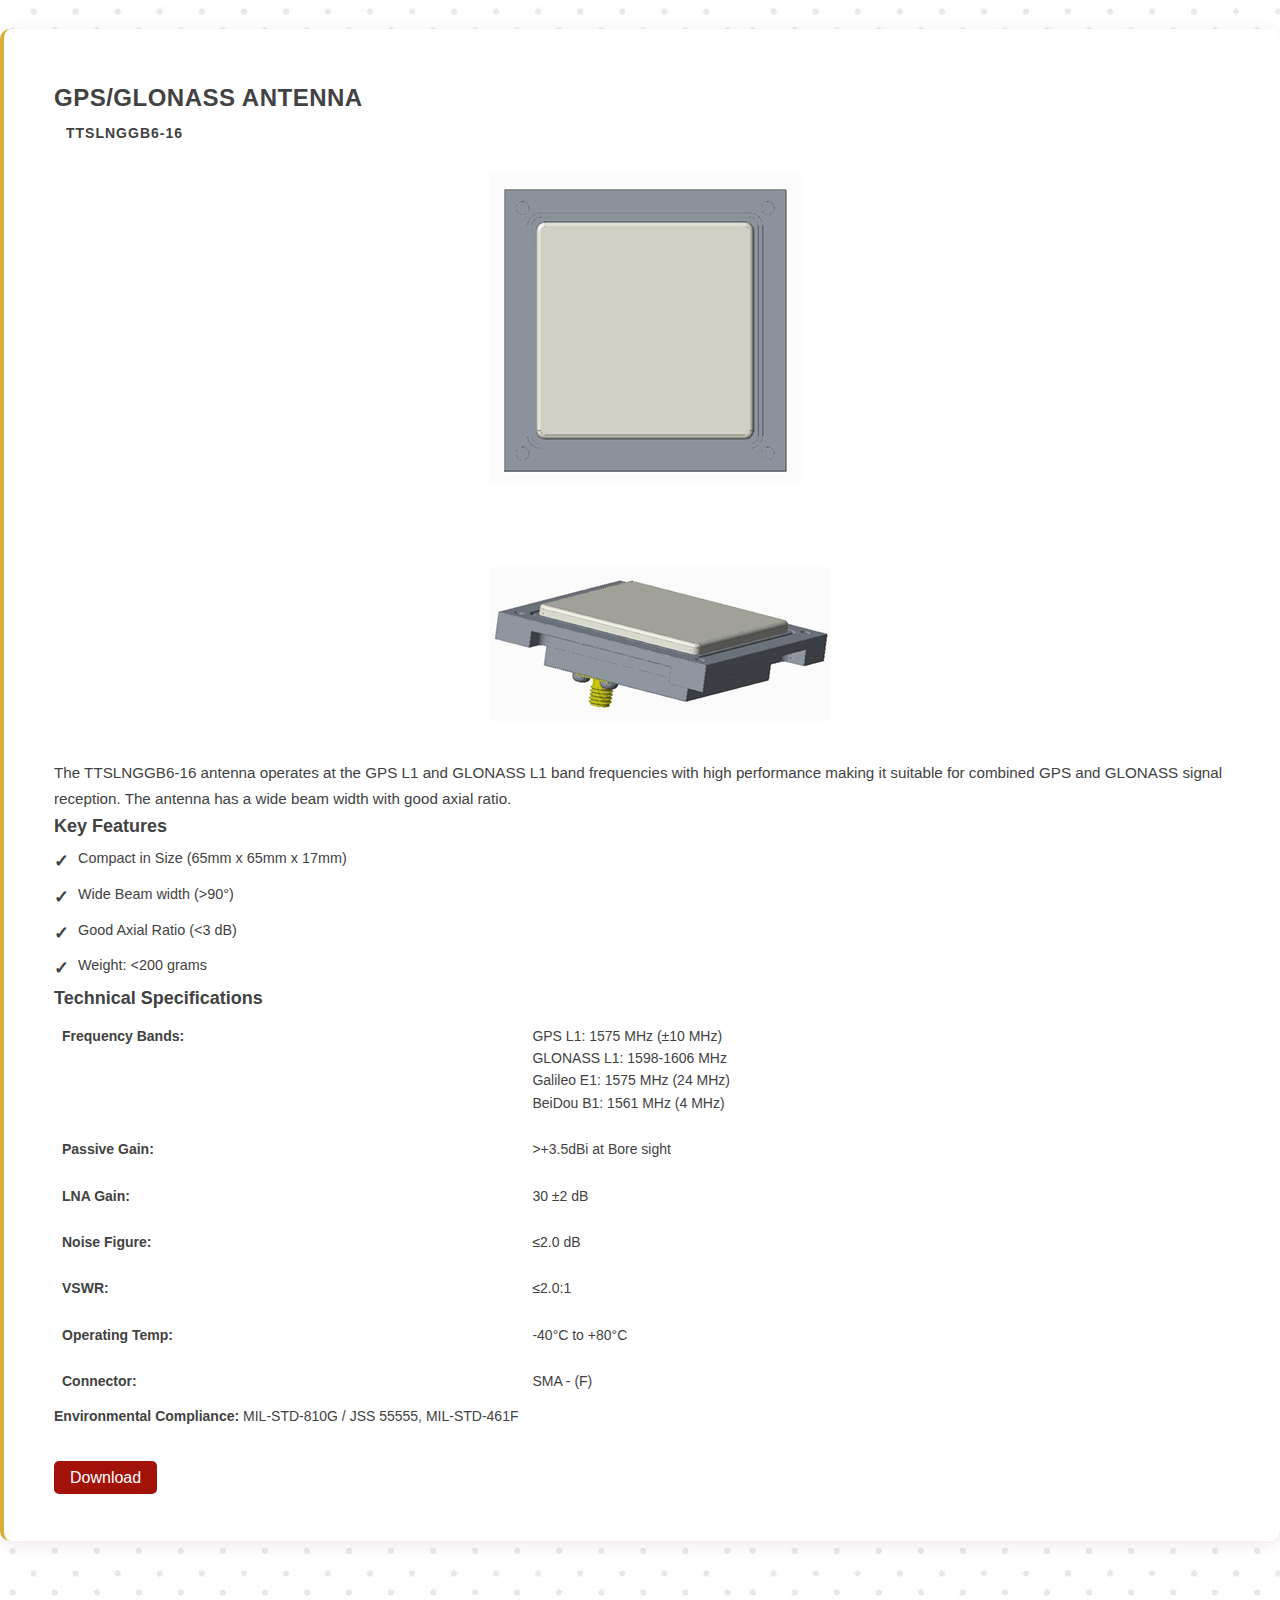
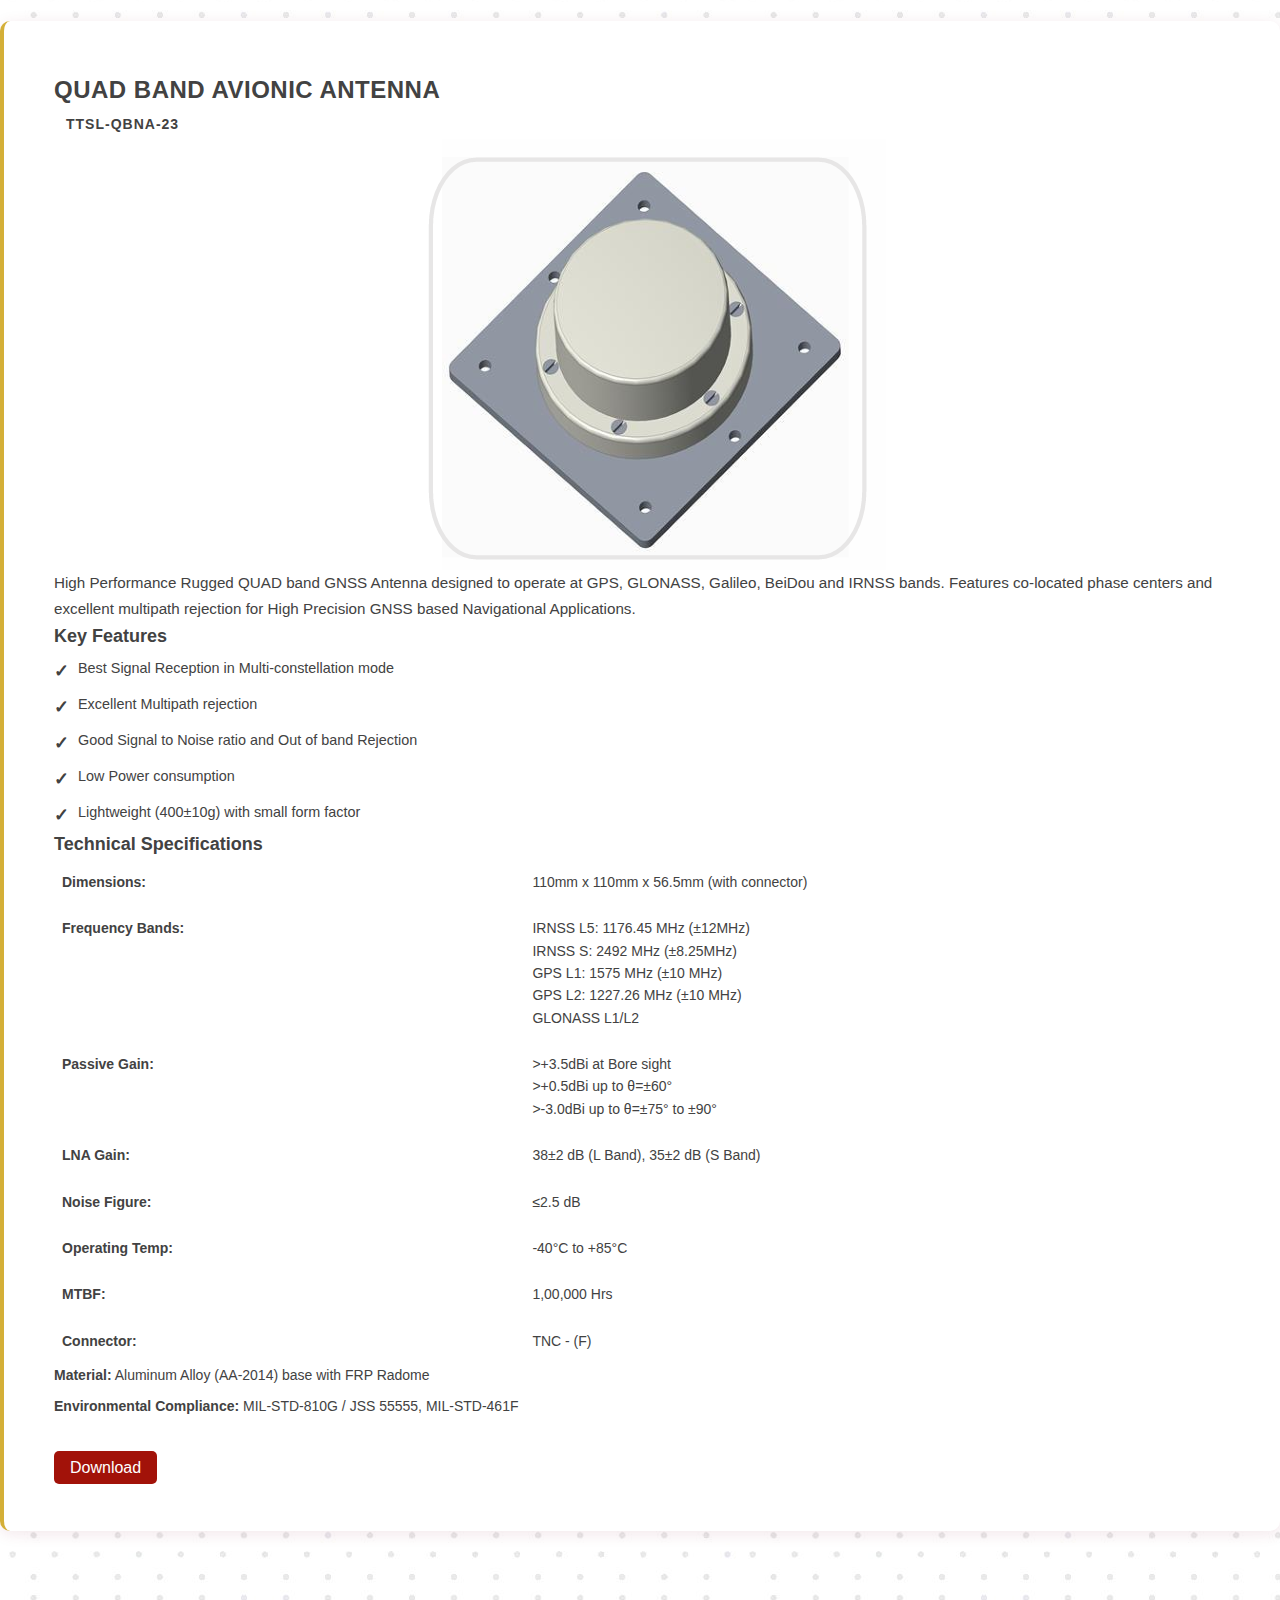
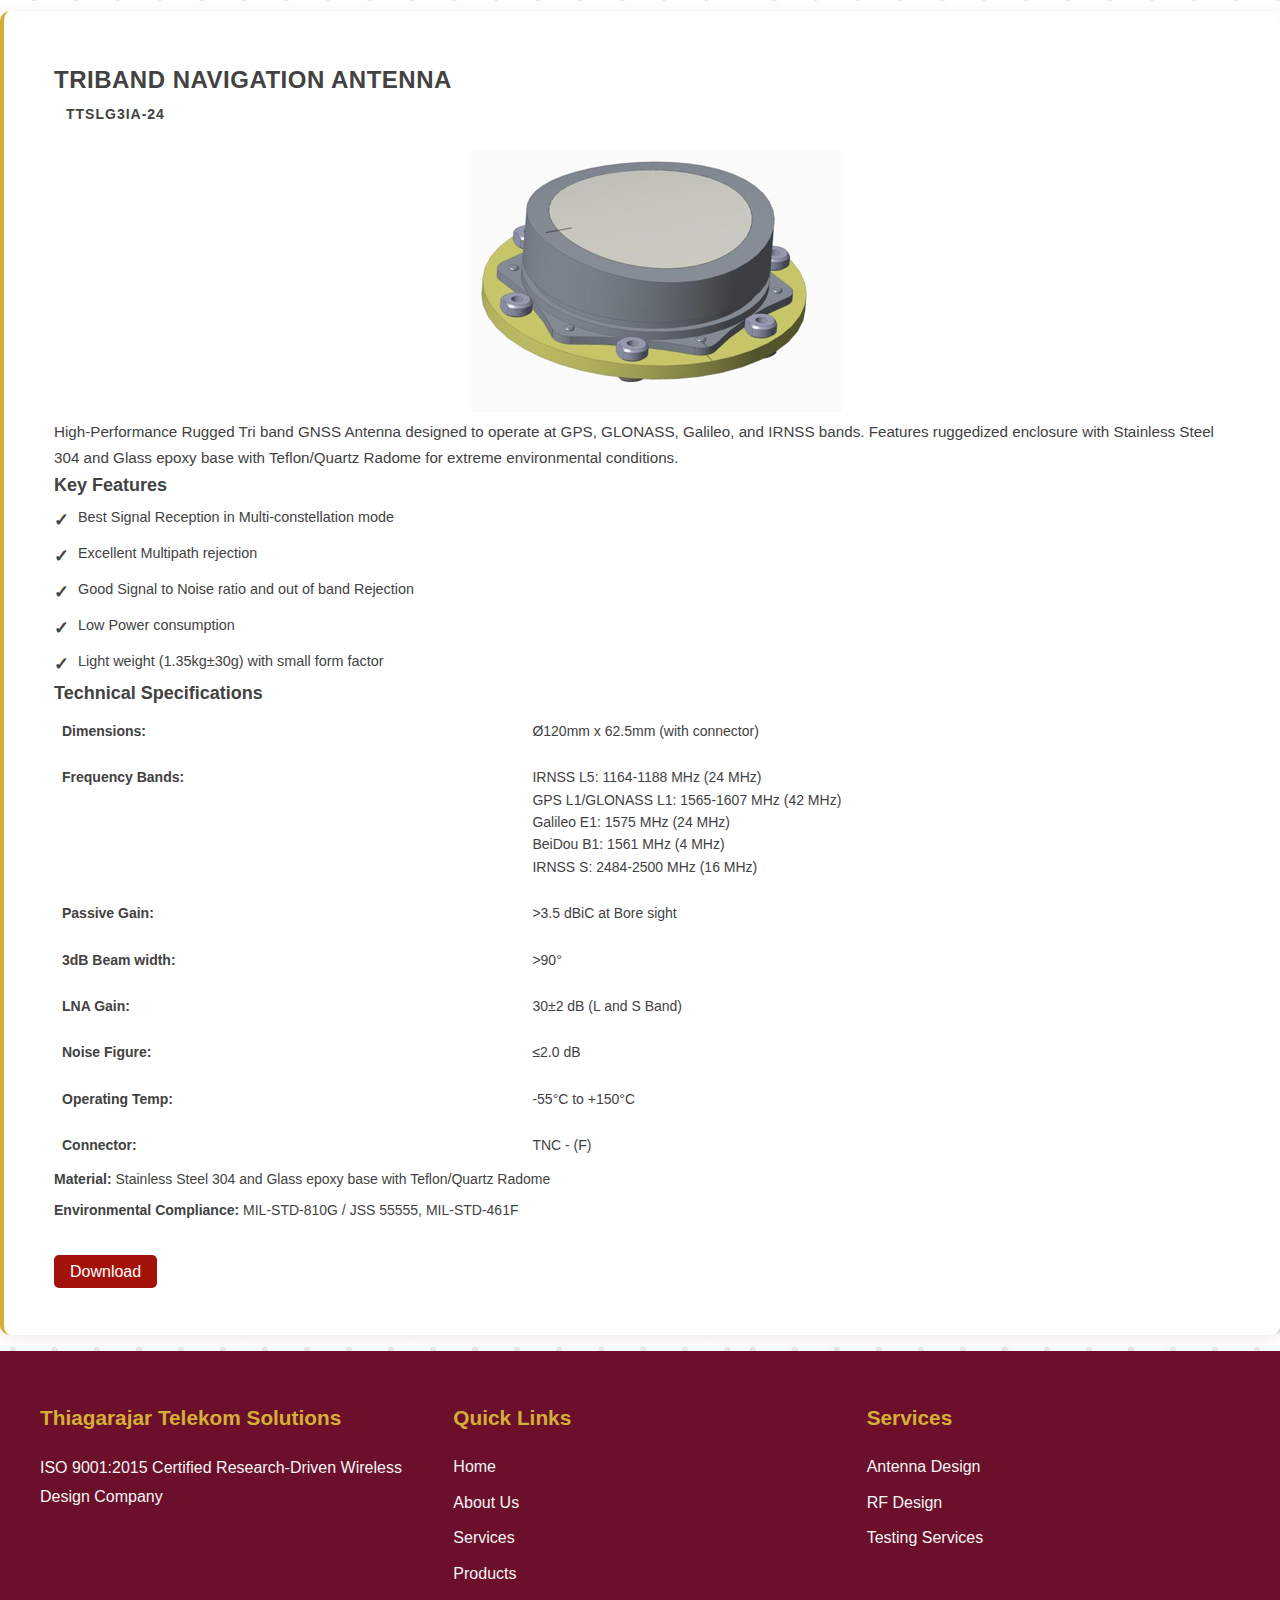
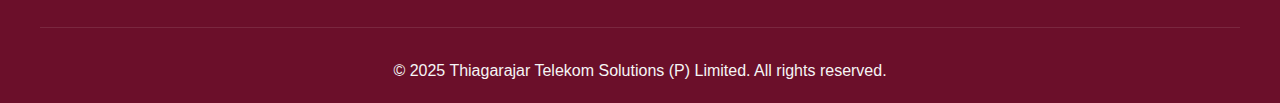
<file: gnss-missile.html>
<!DOCTYPE html>
<html lang="en">
<head>
    <meta charset="UTF-8">
    <meta name="viewport" content="width=device-width, initial-scale=1.0">
    <title>Products - Missile Application</title>
    <link rel="stylesheet" href="styles.css">
</head>
<body>
    <header class="header">
        <div class="container">
            <div class="logo">
                <img class="logos" src="./img/logo.png" alt="">
                <h1>Thigarajar Telekom Solutions Pvt Ltd</h1>
            </div>
            <nav class="nav" id="nav">
                <ul class="nav-menu">
                    <li><a href="index.html" class="nav-link">Home</a></li>
                    <li><a href="about.html" class="nav-link">About Us</a></li>
                    <li class="dropdown">
                        <a href="services.html" class="nav-link active">Services</a>
                        <ul class="dropdown-menu">
                            <li class="dropdown-nested">
                                <a href="antenna-design.html">Design Services</a>
                                <ul class="dropdown-menu-nested">
                                    <li><a href="antenna-design.html">Antenna Design</a></li>
                                    <li><a href="rf-design.html">RF Design</a></li>
                                </ul>
                            </li>
                            <li class="dropdown-nested">
                                <a href="antenna-testing.html">Testing Services</a>
                                <ul class="dropdown-menu-nested">
                                    <li><a href="antenna-testing.html">Antenna Testing</a></li>
                                    <li><a href="rf-testing.html">RF Testing</a></li>
                                    <li><a href="environmental-testing.html">Environmental Test Screening</a></li>
                                </ul>
                            </li>
                        </ul>
                    </li>
                    <li class="dropdown">
                        <a href="products.html" class="nav-link">Products</a>
                        <ul class="dropdown-menu">
                            <li><a href="gnss-missile.html">GNSS Antenna – Missile Application</a></li>
                            <li><a href="gnss-airborne.html">GNSS Antenna – Airborne Application</a></li>
                            <li><a href="anti-jamming.html">GNSS Anti-Jamming Solutions</a></li>
                            <li><a href="rf-components.html">RF Components</a></li>
                        </ul>
                    </li>
                    <li><a href="contact.html" class="nav-link">Contact</a></li>
                </ul>
                <div class="hamburger" id="hamburger">
                    <span></span>
                    <span></span>
                    <span></span>
                </div>
            </nav>
        </div>
    </header>


    <section class="page-hero">
            <div class="container">
                <h1>GNSS ANTENNA - MISSILE APPLICATION</h1>
            </div>
        </section>




        <main>
            <div class="container1">
            <!-- Introduction -->
                <!-- <section class="intro-section">
                    <h2>Advanced Navigation Antenna Systems</h2>
                    <p>Thiagarajar Telekom Solutions offers a comprehensive range of rugged, high-performance GNSS antennas designed specifically for missile applications and defense navigation systems. Our products support multi-constellation signal reception including GPS, GLONASS, Galileo, BeiDou, and IRNSS.</p>
                </section> -->

                <!-- Product Grid -->
                <section class="products-grid">

                    <!-- Product 1: Dualband Antenna -->
                    <article class="product-card1">
                        <div class="product-header">
                            <h3>DUALBAND ANTENNA</h3>
                            <span class="product-code">TTSLGGNL-23</span>
                        </div>
                        <div class="product-image">
                            <div class="image-placeholder">
                                <!-- <svg width="200" height="150" viewBox="0 0 200 150">
                                    <rect width="200" height="150" fill="#f0f0f0"/>
                                    <circle cx="100" cy="60" r="30" fill="#4a5568"/>
                                    <rect x="70" y="90" width="60" height="15" fill="#718096"/>
                                    <text x="100" y="125" text-anchor="middle" fill="#2d3748" font-size="12">Dualband</text>
                                </svg> -->
                                <img src="./img/missile1.png" alt="">
                            </div>
                        </div>
                        <div class="product-description">
                            <p>High-Performance Rugged DUAL band GNSS Antenna designed to operate at GPS L1, GLONASS L1 and IRNSS L5 bands making it suitable for Multi Constellation GNSS signal reception.</p>
                        </div>
                        <div class="product-features">
                            <h4>Key Features</h4>
                            <ul>
                                <li>Compact in Size (90mm x 25mm)</li>
                                <li>Wide Beam width (&gt;90°)</li>
                                <li>Good Axial Ratio (&lt;3 dB)</li>
                                <li>Weight: &lt;500 grams</li>
                            </ul>
                        </div>
                        <div class="product-specs">
                            <h4>Technical Specifications</h4>
                            <table class="specs-table">
                                <tr>
                                    <td><strong>Frequency Bands:</strong></td>
                                    <td>
                                        IRNSS L5: 1174-1178 MHz<br>
                                        GPS L1/GLONASS L1: 1570-1607 MHz
                                    </td>
                                </tr>
                                <tr>
                                    <td><strong>Passive Gain:</strong></td>
                                    <td>&gt;3dBiC at Bore sight</td>
                                </tr>
                                <tr>
                                    <td><strong>LNA Gain:</strong></td>
                                    <td>30 ±2 dB</td>
                                </tr>
                                <tr>
                                    <td><strong>Noise Figure:</strong></td>
                                    <td>≤2.0 dB</td>
                                </tr>
                                <tr>
                                    <td><strong>VSWR:</strong></td>
                                    <td>≤2.0:1</td>
                                </tr>
                                <tr>
                                    <td><strong>Operating Temp:</strong></td>
                                    <td>-40°C to +125°C</td>
                                </tr>
                                <tr>
                                    <td><strong>Connector:</strong></td>
                                    <td>SMA - (F)</td>
                                </tr>
                            </table>
                        </div>
                        <div class="product-compliance">
                            <p><strong>Environmental Compliance:</strong> MIL-STD-810G / JSS 55555, MIL-STD-461F</p>
                        </div>
                        <div>
                            <a href="./img/Dualband Antenna.pdf" download='pdf' class="download-btn">Download<i class="fa fa-download"></i></a>
                        </div>
                    </article>

                    <!-- Product 2: GPS/GLONASS Antenna -->
                    <article class="product-card1">
                        <div class="product-header">
                            <h3>GPS/GLONASS ANTENNA</h3>
                            <span class="product-code">TTSLNGGB6-16</span>
                        </div>
                        <div class="product-image">
                            <div class="image-placeholder">
                                <!-- <svg width="200" height="150" viewBox="0 0 200 150">
                                    <rect width="200" height="150" fill="#f0f0f0"/>
                                    <rect x="60" y="40" width="80" height="60" rx="5" fill="#4a5568"/>
                                    <rect x="70" y="50" width="60" height="40" rx="3" fill="#cbd5e0"/>
                                    <text x="100" y="125" text-anchor="middle" fill="#2d3748" font-size="12">GPS/GLONASS</text>
                                </svg> -->
                                <img src="./img/missile2.png" alt="">
                            </div>
                        </div>
                        <div class="product-description">
                            <p>The TTSLNGGB6-16 antenna operates at the GPS L1 and GLONASS L1 band frequencies with high performance making it suitable for combined GPS and GLONASS signal reception. The antenna has a wide beam width with good axial ratio.</p>
                        </div>
                        <div class="product-features">
                            <h4>Key Features</h4>
                            <ul>
                                <li>Compact in Size (65mm x 65mm x 17mm)</li>
                                <li>Wide Beam width (&gt;90°)</li>
                                <li>Good Axial Ratio (&lt;3 dB)</li>
                                <li>Weight: &lt;200 grams</li>
                            </ul>
                        </div>
                        <div class="product-specs">
                            <h4>Technical Specifications</h4>
                            <table class="specs-table">
                                <tr>
                                    <td><strong>Frequency Bands:</strong></td>
                                    <td>
                                        GPS L1: 1575 MHz (±10 MHz)<br>
                                        GLONASS L1: 1598-1606 MHz<br>
                                        Galileo E1: 1575 MHz (24 MHz)<br>
                                        BeiDou B1: 1561 MHz (4 MHz)
                                    </td>
                                </tr>
                                <tr>
                                    <td><strong>Passive Gain:</strong></td>
                                    <td>&gt;+3.5dBi at Bore sight</td>
                                </tr>
                                <tr>
                                    <td><strong>LNA Gain:</strong></td>
                                    <td>30 ±2 dB</td>
                                </tr>
                                <tr>
                                    <td><strong>Noise Figure:</strong></td>
                                    <td>≤2.0 dB</td>
                                </tr>
                                <tr>
                                    <td><strong>VSWR:</strong></td>
                                    <td>≤2.0:1</td>
                                </tr>
                                <tr>
                                    <td><strong>Operating Temp:</strong></td>
                                    <td>-40°C to +80°C</td>
                                </tr>
                                <tr>
                                    <td><strong>Connector:</strong></td>
                                    <td>SMA - (F)</td>
                                </tr>
                            </table>
                        </div>
                        <div class="product-compliance">
                            <p><strong>Environmental Compliance:</strong> MIL-STD-810G / JSS 55555, MIL-STD-461F</p>
                        </div>
                        <div>
                            <a href="./img/GPS-GLONASS Antenna.pdf" download='pdf' class="download-btn">Download<i class="fa fa-download"></i></a>
                        </div>
                    </article>

                    <!-- Product 3: Quad Band Avionic Antenna -->
                    <article class="product-card1">
                        <div class="product-header">
                            <h3>QUAD BAND AVIONIC ANTENNA</h3>
                            <span class="product-code">TTSL-QBNA-23</span>
                        </div>
                        <div class="product-image">
                            <div class="image-placeholder">
                                <!-- <svg width="200" height="150" viewBox="0 0 200 150">
                                    <rect width="200" height="150" fill="#f0f0f0"/>
                                    <polygon points="100,30 130,80 100,75 70,80" fill="#4a5568"/>
                                    <rect x="85" y="80" width="30" height="10" fill="#718096"/>
                                    <rect x="75" y="90" width="50" height="5" fill="#a0aec0"/>
                                    <text x="100" y="125" text-anchor="middle" fill="#2d3748" font-size="12">Quad Band</text>
                                </svg> -->
                                <img src="./img/missile3.png" alt="">
                            </div>
                        </div>
                        <div class="product-description">
                            <p>High Performance Rugged QUAD band GNSS Antenna designed to operate at GPS, GLONASS, Galileo, BeiDou and IRNSS bands. Features co-located phase centers and excellent multipath rejection for High Precision GNSS based Navigational Applications.</p>
                        </div>
                        <div class="product-features">
                            <h4>Key Features</h4>
                            <ul>
                                <li>Best Signal Reception in Multi-constellation mode</li>
                                <li>Excellent Multipath rejection</li>
                                <li>Good Signal to Noise ratio and Out of band Rejection</li>
                                <li>Low Power consumption</li>
                                <li>Lightweight (400±10g) with small form factor</li>
                            </ul>
                        </div>
                        <div class="product-specs">
                            <h4>Technical Specifications</h4>
                            <table class="specs-table">
                                <tr>
                                    <td><strong>Dimensions:</strong></td>
                                    <td>110mm x 110mm x 56.5mm (with connector)</td>
                                </tr>
                                <tr>
                                    <td><strong>Frequency Bands:</strong></td>
                                    <td>
                                        IRNSS L5: 1176.45 MHz (±12MHz)<br>
                                        IRNSS S: 2492 MHz (±8.25MHz)<br>
                                        GPS L1: 1575 MHz (±10 MHz)<br>
                                        GPS L2: 1227.26 MHz (±10 MHz)<br>
                                        GLONASS L1/L2
                                    </td>
                                </tr>
                                <tr>
                                    <td><strong>Passive Gain:</strong></td>
                                    <td>
                                        &gt;+3.5dBi at Bore sight<br>
                                        &gt;+0.5dBi up to θ=±60°<br>
                                        &gt;-3.0dBi up to θ=±75° to ±90°
                                    </td>
                                </tr>
                                <tr>
                                    <td><strong>LNA Gain:</strong></td>
                                    <td>38±2 dB (L Band), 35±2 dB (S Band)</td>
                                </tr>
                                <tr>
                                    <td><strong>Noise Figure:</strong></td>
                                    <td>≤2.5 dB</td>
                                </tr>
                                <tr>
                                    <td><strong>Operating Temp:</strong></td>
                                    <td>-40°C to +85°C</td>
                                </tr>
                                <tr>
                                    <td><strong>MTBF:</strong></td>
                                    <td>1,00,000 Hrs</td>
                                </tr>
                                <tr>
                                    <td><strong>Connector:</strong></td>
                                    <td>TNC - (F)</td>
                                </tr>
                            </table>
                        </div>
                        <div class="product-compliance">
                            <p><strong>Material:</strong> Aluminum Alloy (AA-2014) base with FRP Radome</p>
                            <p><strong>Environmental Compliance:</strong> MIL-STD-810G / JSS 55555, MIL-STD-461F</p>
                        </div>
                        <div>
                            <a href="./img/Quad-Band Antenna.pdf" download='pdf' class="download-btn">Download<i class="fa fa-download"></i></a>
                        </div>
                    </article>

                    <!-- Product 4: Triband Navigation Antenna -->
                    <article class="product-card1">
                        <div class="product-header">
                            <h3>TRIBAND NAVIGATION ANTENNA</h3>
                            <span class="product-code">TTSLG3IA-24</span>
                        </div>
                        <div class="product-image">
                            <div class="image-placeholder">
                                <!-- <svg width="200" height="150" viewBox="0 0 200 150">
                                    <rect width="200" height="150" fill="#f0f0f0"/>
                                    <ellipse cx="100" cy="70" rx="40" ry="15" fill="#4a5568"/>
                                    <rect x="60" y="55" width="80" height="15" fill="#4a5568"/>
                                    <ellipse cx="100" cy="55" rx="40" ry="15" fill="#718096"/>
                                    <rect x="95" y="85" width="10" height="10" fill="#a0aec0"/>
                                    <text x="100" y="125" text-anchor="middle" fill="#2d3748" font-size="12">Triband</text>
                                </svg> -->
                                <img src="./img/missile4.png" alt="">
                            </div>
                        </div>
                        <div class="product-description">
                            <p>High-Performance Rugged Tri band GNSS Antenna designed to operate at GPS, GLONASS, Galileo, and IRNSS bands. Features ruggedized enclosure with Stainless Steel 304 and Glass epoxy base with Teflon/Quartz Radome for extreme environmental conditions.</p>
                        </div>
                        <div class="product-features">
                            <h4>Key Features</h4>
                            <ul>
                                <li>Best Signal Reception in Multi-constellation mode</li>
                                <li>Excellent Multipath rejection</li>
                                <li>Good Signal to Noise ratio and out of band Rejection</li>
                                <li>Low Power consumption</li>
                                <li>Light weight (1.35kg±30g) with small form factor</li>
                            </ul>
                        </div>
                        <div class="product-specs">
                            <h4>Technical Specifications</h4>
                            <table class="specs-table">
                                <tr>
                                    <td><strong>Dimensions:</strong></td>
                                    <td>Ø120mm x 62.5mm (with connector)</td>
                                </tr>
                                <tr>
                                    <td><strong>Frequency Bands:</strong></td>
                                    <td>
                                        IRNSS L5: 1164-1188 MHz (24 MHz)<br>
                                        GPS L1/GLONASS L1: 1565-1607 MHz (42 MHz)<br>
                                        Galileo E1: 1575 MHz (24 MHz)<br>
                                        BeiDou B1: 1561 MHz (4 MHz)<br>
                                        IRNSS S: 2484-2500 MHz (16 MHz)
                                    </td>
                                </tr>
                                <tr>
                                    <td><strong>Passive Gain:</strong></td>
                                    <td>&gt;3.5 dBiC at Bore sight</td>
                                </tr>
                                <tr>
                                    <td><strong>3dB Beam width:</strong></td>
                                    <td>&gt;90°</td>
                                </tr>
                                <tr>
                                    <td><strong>LNA Gain:</strong></td>
                                    <td>30±2 dB (L and S Band)</td>
                                </tr>
                                <tr>
                                    <td><strong>Noise Figure:</strong></td>
                                    <td>≤2.0 dB</td>
                                </tr>
                                <tr>
                                    <td><strong>Operating Temp:</strong></td>
                                    <td>-55°C to +150°C</td>
                                </tr>
                                <tr>
                                    <td><strong>Connector:</strong></td>
                                    <td>TNC - (F)</td>
                                </tr>
                            </table>
                        </div>
                        <div class="product-compliance">
                            <p><strong>Material:</strong> Stainless Steel 304 and Glass epoxy base with Teflon/Quartz Radome</p>
                            <p><strong>Environmental Compliance:</strong> MIL-STD-810G / JSS 55555, MIL-STD-461F</p>
                        </div>
                        <div>
                            <a href="./img/Triband Antenna.pdf" download='Triband navigation antenna' class="download-btn">Download<i class="fa fa-download"></i></a>
                        </div>
                    </article>

                </section>

                <!-- Common Features Section -->
                <!-- <section class="common-features">
                    <h2>Environmental Compliance</h2>
                    <p>All our missile application products meet stringent military and aerospace standards:</p>
                    <div class="compliance-grid">
                        <div class="compliance-item">
                            <h4>Mechanical Vibration</h4>
                            <p>MIL-STD-810G / JSS 55555</p>
                        </div>
                        <div class="compliance-item">
                            <h4>Temperature & Altitude</h4>
                            <p>MIL-STD-810G / JSS 55555</p>
                        </div>
                        <div class="compliance-item">
                            <h4>Humidity & Salt Fog</h4>
                            <p>MIL-STD-810G / JSS 55555</p>
                        </div>
                        <div class="compliance-item">
                            <h4>EMI & EMC</h4>
                            <p>MIL-STD-461F</p>
                        </div>
                        <div class="compliance-item">
                            <h4>Functional Shock</h4>
                            <p>MIL-STD-810G / JSS 55555</p>
                        </div>
                        <div class="compliance-item">
                            <h4>Sand and Dust</h4>
                            <p>MIL-STD-810G / JSS 55555</p>
                        </div>
                    </div>
                </section> -->
            </div>
        </main>





        <footer class="footer">
        <div class="container">
            <div class="footer-content">
                <div class="footer-section">
                    <h4>Thiagarajar Telekom Solutions</h4>
                    <p>ISO 9001:2015 Certified Research-Driven Wireless Design Company</p>
                </div>
                <div class="footer-section">
                    <h4>Quick Links</h4>
                    <ul>
                        <li><a href="index.html">Home</a></li>
                        <li><a href="about.html">About Us</a></li>
                        <li><a href="services.html">Services</a></li>
                        <li><a href="products.html">Products</a></li>
                    </ul>
                </div>
                <div class="footer-section">
                    <h4>Services</h4>
                    <ul>
                        <li><a href="antenna-design.html">Antenna Design</a></li>
                        <li><a href="rf-design.html">RF Design</a></li>
                        <li><a href="antenna-testing.html">Testing Services</a></li>
                    </ul>
                </div>
            </div>
            <div class="footer-bottom">
                <p>&copy; 2025 Thiagarajar Telekom Solutions (P) Limited. All rights reserved.</p>
            </div>
        </div>
    </footer>
</body>
</html>
</file>
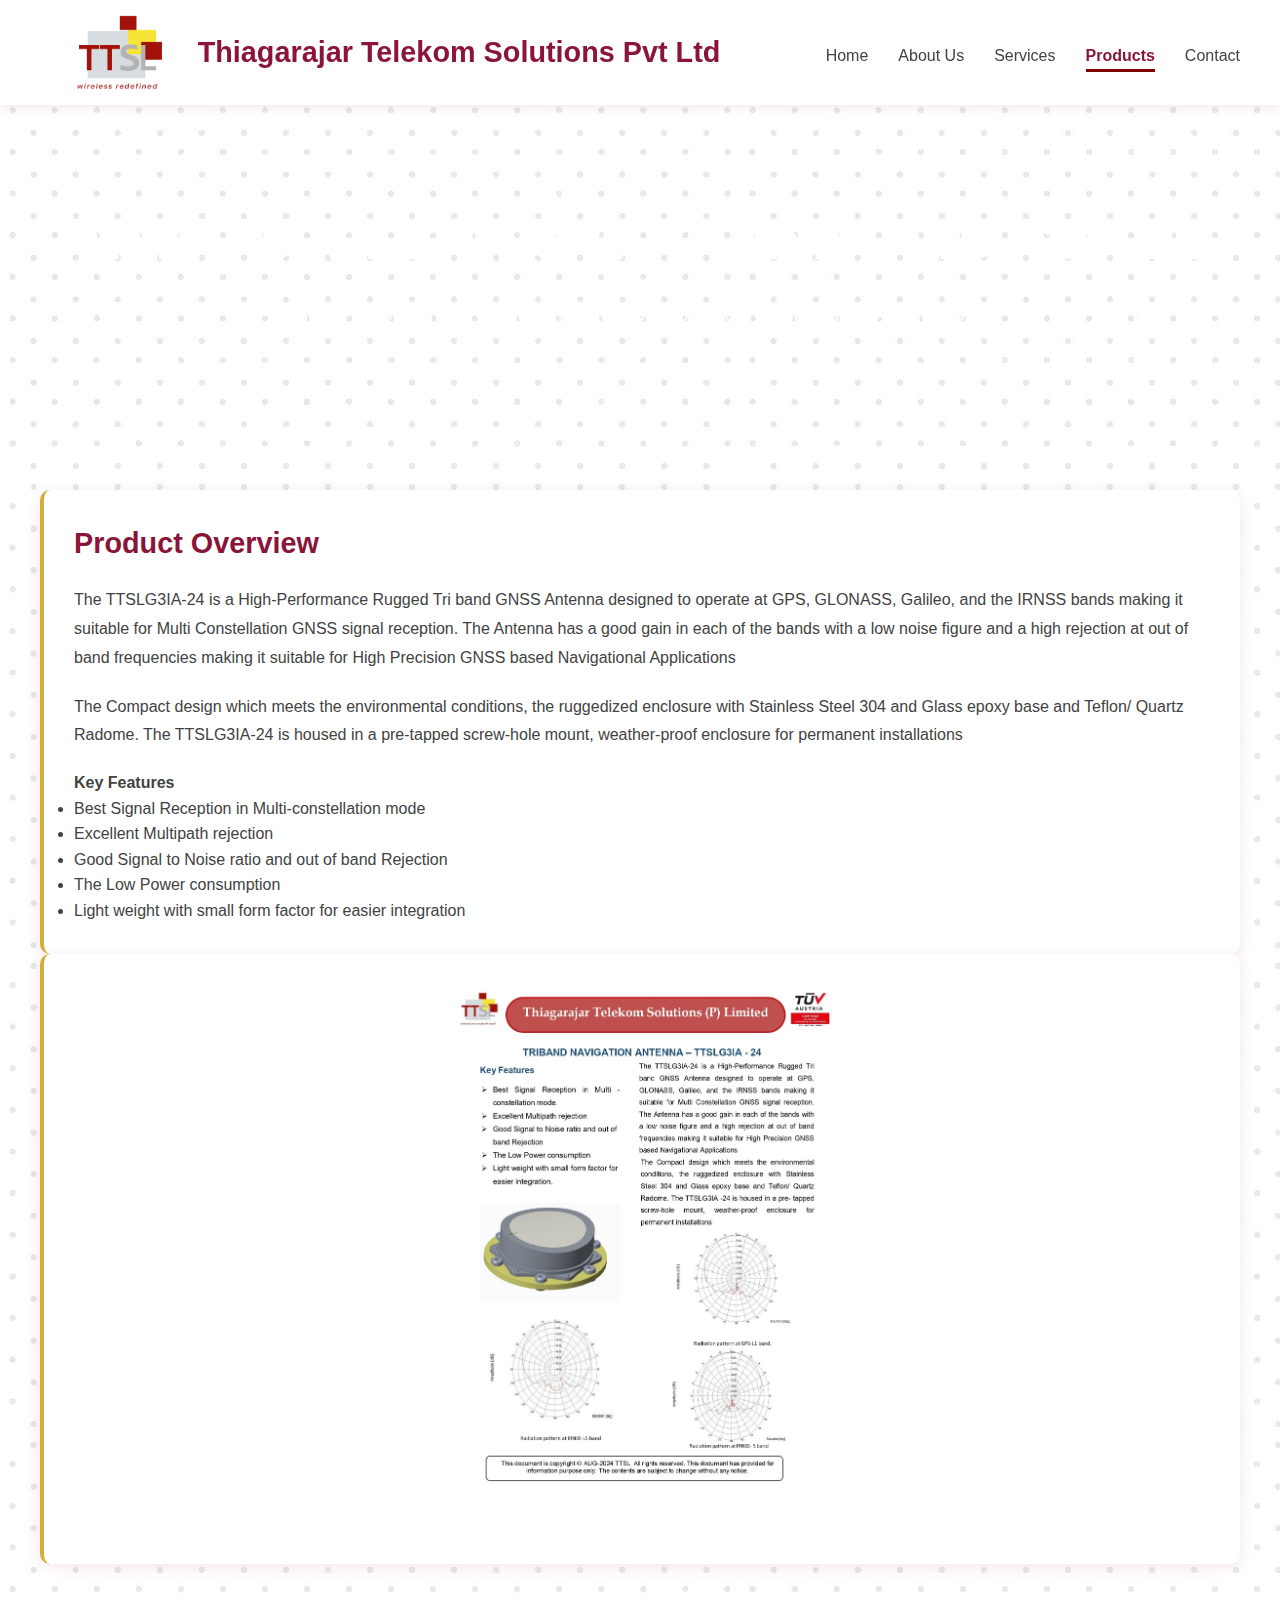
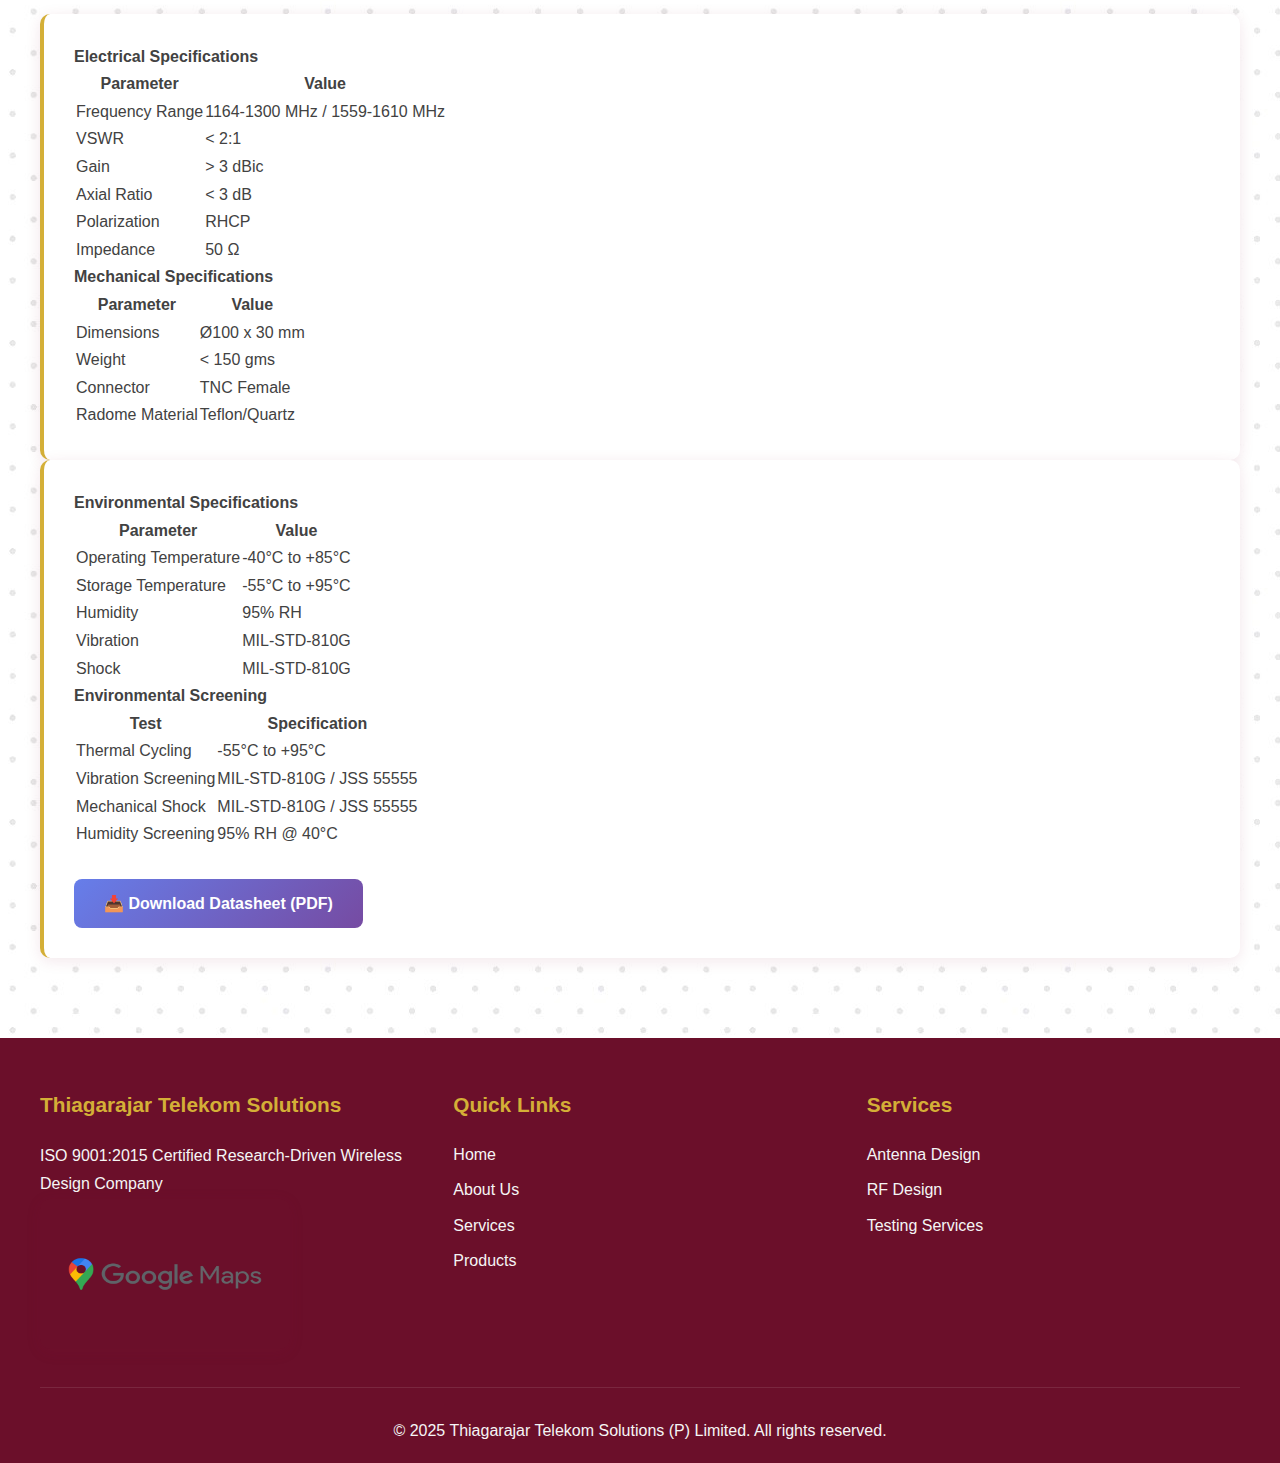
<file: irnss-l1-l2.html>
<!DOCTYPE html>
<html lang="en">

<head>
  <meta charset="UTF-8">
  <meta name="viewport" content="width=device-width, initial-scale=1.0">
  <title>TRIBAND NAVIGATION ANTENNA – TTSLG3IA-24 - Thiagarajar Telekom Solutions</title>
  <link rel="stylesheet" href="styles.css?v=20251128105942">
</head>

<body>
  <header class="header">
    <div class="container">
      <div class="logo">
        <img class="logos" src="./img/logo.png" alt="">
        <h1>Thiagarajar Telekom Solutions Pvt Ltd</h1>
      </div>
      <nav class="nav" id="nav">
        <ul class="nav-menu">
          <li><a href="index.html" class="nav-link">Home</a></li>
          <li><a href="about.html" class="nav-link">About Us</a></li>
          <li class="dropdown">
            <a href="services.html" class="nav-link">Services</a>
            <ul class="dropdown-menu">
              <li class="dropdown-nested">
                <a href="antenna-design.html">Design Services</a>
                <ul class="dropdown-menu-nested">
                  <li><a href="antenna-design.html">Antenna Design</a></li>
                  <li><a href="rf-design.html">RF Design</a></li>
                </ul>
              </li>
              <li class="dropdown-nested">
                <a href="antenna-testing.html">Testing Services</a>
                <ul class="dropdown-menu-nested">
                  <li><a href="antenna-testing.html">Antenna Testing</a></li>
                  <li><a href="rf-testing.html">RF Testing</a></li>
                  <li><a href="environmental-testing.html">Environmental Test Screening</a></li>
                </ul>
              </li>
            </ul>
          </li>
          <li class="dropdown">
            <a href="products.html" class="nav-link active">Products</a>
            <ul class="dropdown-menu">
              <li class="dropdown-nested">
                <a href="glonass-l1-Band.html">GNSS Antenna – Missile Application</a>
                <ul class="dropdown-menu-nested">
                  <li><a href="glonass-l1-Band.html">GPS/Glonass L1 Band</a></li>
                  <li><a href="irnss-l5.html">GPS/Glonass L1 /IRNSS L5</a></li>
                  <li><a href="irnss-l5-sband.html">GPS/Glonass L1 /IRNSS L5/ S-Band</a></li>
                  <li><a href="irnss-l1-l2.html">GPS/Glonass L1 /L2 / IRNSS L5/ S-band</a></li>
                </ul>
              </li>
              <li class="dropdown-nested">
                <a href="airborne-glonass-l1.html">GNSS Antenna – Airborne Application</a>
                <ul class="dropdown-menu-nested">
                  <li><a href="airborne-glonass-l1.html">GPS/Glonass L1 Band</a></li>
                  <li><a href="airborne-irnss-l5.html">GPS/Glonass L1 /IRNSS L5</a></li>
                  <li><a href="airborne-irnss-l5-sband.html">GPS/Glonass L1 /IRNSS L5/ S-Band</a></li>
                  <li><a href="airborne-irnss-l1-l2.html">GPS/Glonass L1 /L2 / IRNSS L5/ S-band</a></li>
                </ul>
              </li>
              <li class="dropdown-nested">
                <a href="missile-application.html">GNSS Anti-Jamming Solutions</a>
                <ul class="dropdown-menu-nested">
                  <li><a href="missile-application.html">Missile Application</a></li>
                  <li><a href="standalone-solution.html">Standalone Solution</a></li>
                </ul>
              </li>
              <li class="dropdown-nested">
                <a href="rf-couplers.html">RF Components</a>
                <ul class="dropdown-menu-nested">
                  <li><a href="rf-couplers.html">Couplers</a></li>
                  <li><a href="rf-splitters.html">Splitters</a></li>
                  <li><a href="rf-diplexers.html">Diplexers</a></li>
                  <li><a href="rf-isolators.html">Attenuators</a></li>
                </ul>
              </li>
            </ul>
          </li>
          <li><a href="contact.html" class="nav-link">Contact</a></li>
        </ul>
        <div class="hamburger" id="hamburger">
          <span></span>
          <span></span>
          <span></span>
        </div>
      </nav>
    </div>
  </header>

  <main>
    <section class="page-hero">
      <div class="container">
        <h1>TRIBAND NAVIGATION ANTENNA – TTSLG3IA-24</h1>
        <p>High-Performance Rugged Tri Band GNSS Antenna for Missile Applications</p>
      </div>
    </section>

    <section class="section">
      <div class="container">
        <div class="about-content1">
          <div class="about-text">
            <h3>Product Overview</h3>
            <p>The TTSLG3IA-24 is a High-Performance Rugged Tri band GNSS Antenna designed to operate at GPS, GLONASS,
              Galileo, and the IRNSS bands making it suitable for Multi Constellation GNSS signal reception. The Antenna
              has a good gain in each of the bands with a low noise figure and a high rejection at out of band
              frequencies making it suitable for High Precision GNSS based Navigational Applications</p>

            <p>The Compact design which meets the environmental conditions, the ruggedized enclosure with Stainless
              Steel 304 and Glass epoxy base and Teflon/ Quartz Radome. The TTSLG3IA-24 is housed in a pre-tapped
              screw-hole mount, weather-proof enclosure for permanent installations</p>

            <h4>Key Features</h4>
            <ul>
              <li>Best Signal Reception in Multi-constellation mode</li>
              <li>Excellent Multipath rejection</li>
              <li>Good Signal to Noise ratio and out of band Rejection</li>
              <li>The Low Power consumption</li>
              <li>Light weight with small form factor for easier integration</li>
            </ul>
          </div>
          <div class="imgs">
            <img class="imags" src="./img/triband-ttslg3ia-24-1.jpg" alt="TRIBAND NAVIGATION ANTENNA">
          </div>
        </div>

        <div class="about-content1" style="margin-top: 50px;">
          <div class="about-text">
            <h4>Electrical Specifications</h4>
            <table class="spec-table">
              <thead>
                <tr>
                  <th>Parameter</th>
                  <th>Value</th>
                </tr>
              </thead>
              <tbody>
                <tr>
                  <td>Frequency Range</td>
                  <td>1164-1300 MHz / 1559-1610 MHz</td>
                </tr>
                <tr>
                  <td>VSWR</td>
                  <td>&lt; 2:1</td>
                </tr>
                <tr>
                  <td>Gain</td>
                  <td>&gt; 3 dBic</td>
                </tr>
                <tr>
                  <td>Axial Ratio</td>
                  <td>&lt; 3 dB</td>
                </tr>
                <tr>
                  <td>Polarization</td>
                  <td>RHCP</td>
                </tr>
                <tr>
                  <td>Impedance</td>
                  <td>50 Ω</td>
                </tr>
              </tbody>
            </table>

            <h4>Mechanical Specifications</h4>
            <table class="spec-table">
              <thead>
                <tr>
                  <th>Parameter</th>
                  <th>Value</th>
                </tr>
              </thead>
              <tbody>
                <tr>
                  <td>Dimensions</td>
                  <td>Ø100 x 30 mm</td>
                </tr>
                <tr>
                  <td>Weight</td>
                  <td>&lt; 150 gms</td>
                </tr>
                <tr>
                  <td>Connector</td>
                  <td>TNC Female</td>
                </tr>
                <tr>
                  <td>Radome Material</td>
                  <td>Teflon/Quartz</td>
                </tr>
              </tbody>
            </table>
          </div>
          <div class="about-text">
            <h4>Environmental Specifications</h4>
            <table class="spec-table">
              <thead>
                <tr>
                  <th>Parameter</th>
                  <th>Value</th>
                </tr>
              </thead>
              <tbody>
                <tr>
                  <td>Operating Temperature</td>
                  <td>-40°C to +85°C</td>
                </tr>
                <tr>
                  <td>Storage Temperature</td>
                  <td>-55°C to +95°C</td>
                </tr>
                <tr>
                  <td>Humidity</td>
                  <td>95% RH</td>
                </tr>
                <tr>
                  <td>Vibration</td>
                  <td>MIL-STD-810G</td>
                </tr>
                <tr>
                  <td>Shock</td>
                  <td>MIL-STD-810G</td>
                </tr>
              </tbody>
            </table>

            <h4>Environmental Screening</h4>
            <table class="spec-table">
              <thead>
                <tr>
                  <th>Test</th>
                  <th>Specification</th>
                </tr>
              </thead>
              <tbody>
                <tr>
                  <td>Thermal Cycling</td>
                  <td>-55°C to +95°C</td>
                </tr>
                <tr>
                  <td>Vibration Screening</td>
                  <td>MIL-STD-810G / JSS 55555</td>
                </tr>
                <tr>
                  <td>Mechanical Shock</td>
                  <td>MIL-STD-810G / JSS 55555</td>
                </tr>
                <tr>
                  <td>Humidity Screening</td>
                  <td>95% RH @ 40°C</td>
                </tr>
              </tbody>
            </table>

            <div style="margin-top: 30px;">
              <a href="./img/Triband Antenna.pdf" download class="btn-download"
                style="display: inline-block; padding: 12px 30px; background: linear-gradient(135deg, #667eea 0%, #764ba2 100%); color: white; text-decoration: none; border-radius: 8px; font-weight: 600; transition: transform 0.3s ease, box-shadow 0.3s ease;">
                📥 Download Datasheet (PDF)
              </a>
            </div>
          </div>
        </div>
      </div>
    </section>
  </main>

  <footer class="footer">
    <div class="container">
      <div class="footer-content">
        <div class="footer-section">
          <h4>Thiagarajar Telekom Solutions</h4>
          <p>ISO 9001:2015 Certified Research-Driven Wireless Design Company</p>
          <a href="https://maps.app.goo.gl/eRYNfm5otTtNqAzu5"><img class="map" src="./img/Google_Maps-Logo.wine.png"
              alt=""></a>
        </div>
        <div class="footer-section">
          <h4>Quick Links</h4>
          <ul>
            <li><a href="index.html">Home</a></li>
            <li><a href="about.html">About Us</a></li>
            <li><a href="services.html">Services</a></li>
            <li><a href="products.html">Products</a></li>
          </ul>
        </div>
        <div class="footer-section">
          <h4>Services</h4>
          <ul>
            <li><a href="antenna-design.html">Antenna Design</a></li>
            <li><a href="rf-design.html">RF Design</a></li>
            <li><a href="antenna-testing.html">Testing Services</a></li>
          </ul>
        </div>
      </div>
      <div class="footer-bottom">
        <p>&copy; 2025 Thiagarajar Telekom Solutions (P) Limited. All rights reserved.</p>
      </div>
    </div>
  </footer>

  <script src="script.js"></script>
</body>

</html>
</file>
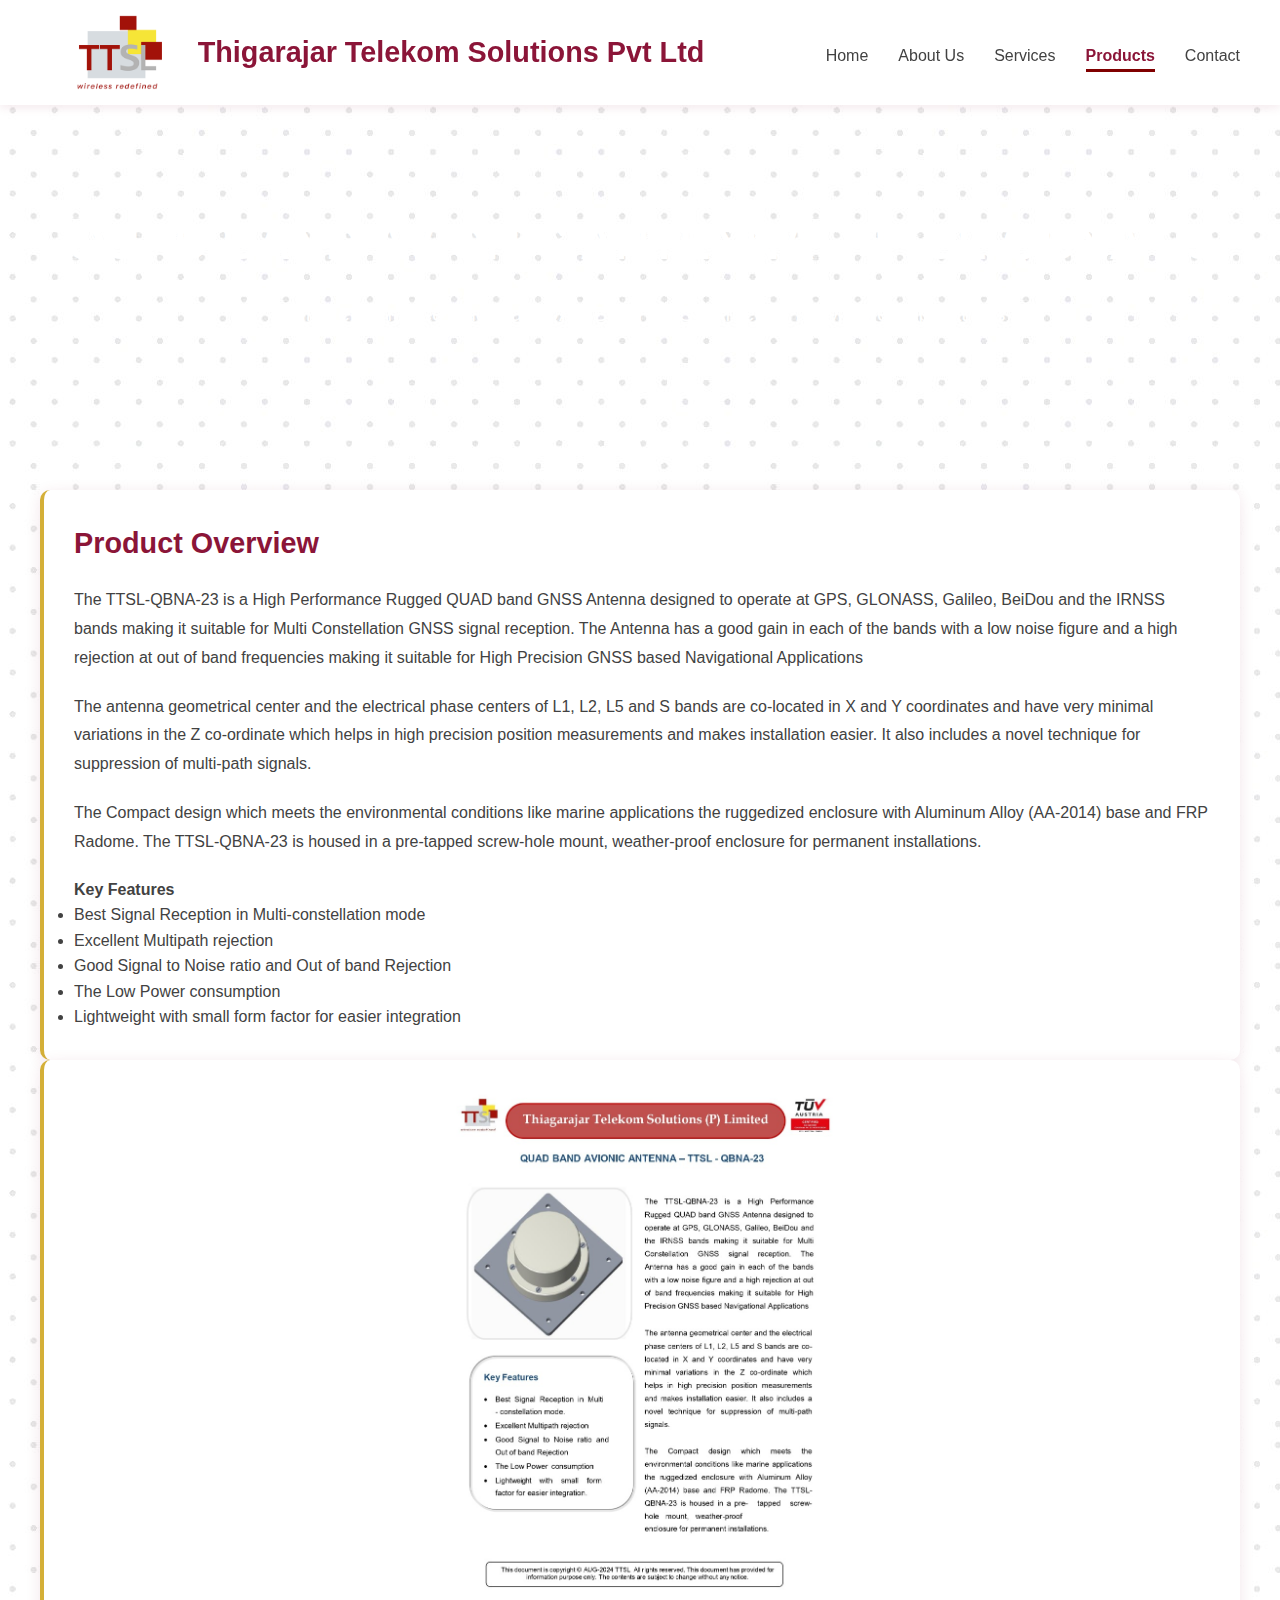
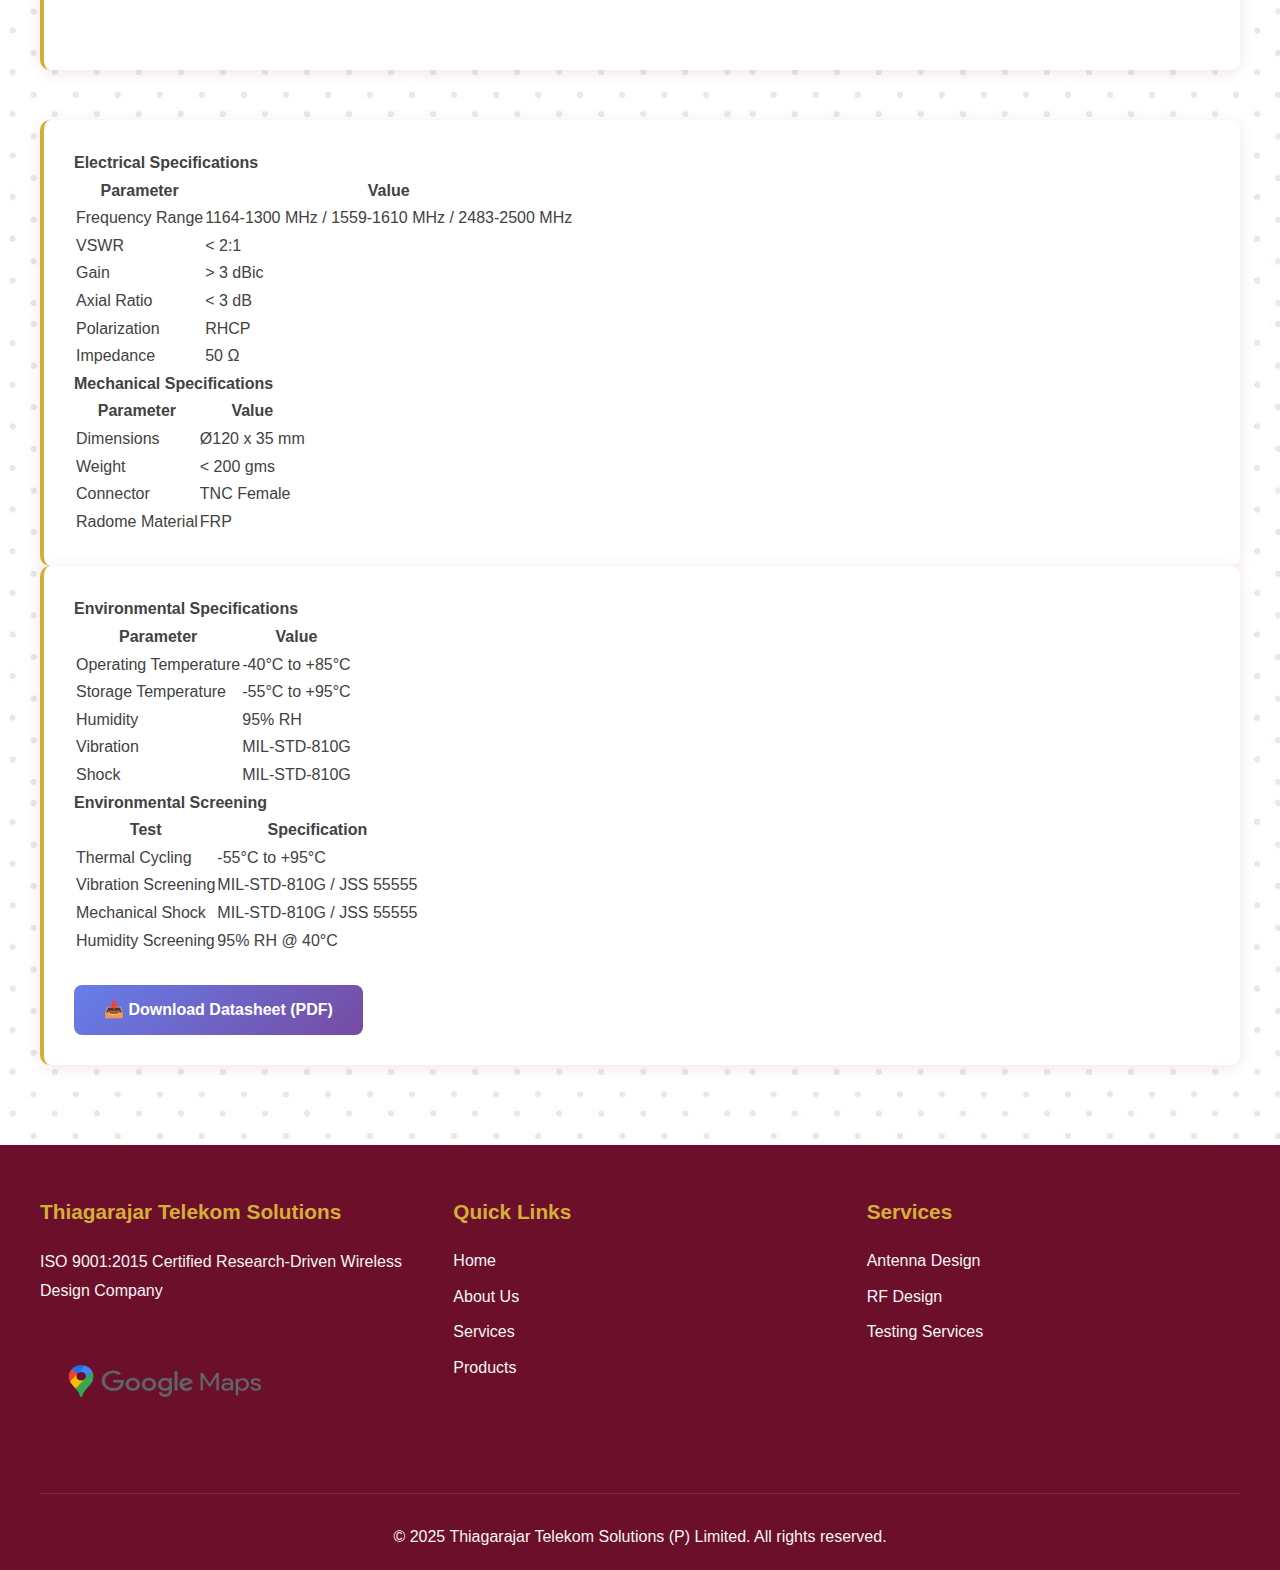
<file: irnss-l5-sband.html>
<!DOCTYPE html>
<html lang="en">

<head>
  <meta charset="UTF-8">
  <meta name="viewport" content="width=device-width, initial-scale=1.0">
  <title>QUAD BAND AVIONIC ANTENNA – TTSL-QBNA-23 - Thiagarajar Telekom Solutions</title>
  <link rel="stylesheet" href="styles.css?v=20251128105942">
</head>

<body>
  <header class="header">
    <div class="container">
      <div class="logo">
        <img class="logos" src="./img/logo.png" alt="">
        <h1>Thigarajar Telekom Solutions Pvt Ltd</h1>
      </div>
      <nav class="nav" id="nav">
        <ul class="nav-menu">
          <li><a href="index.html" class="nav-link">Home</a></li>
          <li><a href="about.html" class="nav-link">About Us</a></li>
          <li class="dropdown">
            <a href="services.html" class="nav-link">Services</a>
            <ul class="dropdown-menu">
              <li class="dropdown-nested">
                <a href="antenna-design.html">Design Services</a>
                <ul class="dropdown-menu-nested">
                  <li><a href="antenna-design.html">Antenna Design</a></li>
                  <li><a href="rf-design.html">RF Design</a></li>
                </ul>
              </li>
              <li class="dropdown-nested">
                <a href="antenna-testing.html">Testing Services</a>
                <ul class="dropdown-menu-nested">
                  <li><a href="antenna-testing.html">Antenna Testing</a></li>
                  <li><a href="rf-testing.html">RF Testing</a></li>
                  <li><a href="environmental-testing.html">Environmental Test Screening</a></li>
                </ul>
              </li>
            </ul>
          </li>
          <li class="dropdown">
            <a href="products.html" class="nav-link active">Products</a>
            <ul class="dropdown-menu">
              <li class="dropdown-nested">
                <a href="glonass-l1-Band.html">GNSS Antenna – Missile Application</a>
                <ul class="dropdown-menu-nested">
                  <li><a href="glonass-l1-Band.html">GPS/Glonass L1 Band</a></li>
                  <li><a href="irnss-l5.html">GPS/Glonass L1 /IRNSS L5</a></li>
                  <li><a href="irnss-l5-sband.html">GPS/Glonass L1 /IRNSS L5/ S-Band</a></li>
                  <li><a href="irnss-l1-l2.html">GPS/Glonass L1 /L2 / IRNSS L5/ S-band</a></li>
                </ul>
              </li>
              <li class="dropdown-nested">
                <a href="airborne-glonass-l1.html">GNSS Antenna – Airborne Application</a>
                <ul class="dropdown-menu-nested">
                  <li><a href="airborne-glonass-l1.html">GPS/Glonass L1 Band</a></li>
                  <li><a href="airborne-irnss-l5.html">GPS/Glonass L1 /IRNSS L5</a></li>
                  <li><a href="airborne-irnss-l5-sband.html">GPS/Glonass L1 /IRNSS L5/ S-Band</a></li>
                  <li><a href="airborne-irnss-l1-l2.html">GPS/Glonass L1 /L2 / IRNSS L5/ S-band</a></li>
                </ul>
              </li>
              <li class="dropdown-nested">
                <a href="missile-application.html">GNSS Anti-Jamming Solutions</a>
                <ul class="dropdown-menu-nested">
                  <li><a href="missile-application.html">Missile Application</a></li>
                  <li><a href="standalone-solution.html">Standalone Solution</a></li>
                </ul>
              </li>
              <li class="dropdown-nested">
                <a href="rf-couplers.html">RF Components</a>
                <ul class="dropdown-menu-nested">
                  <li><a href="rf-couplers.html">Couplers</a></li>
                  <li><a href="rf-splitters.html">Splitters</a></li>
                  <li><a href="rf-diplexers.html">Diplexers</a></li>
                  <li><a href="rf-isolators.html">Attenuators</a></li>
                </ul>
              </li>
            </ul>
          </li>
          <li><a href="contact.html" class="nav-link">Contact</a></li>
        </ul>
        <div class="hamburger" id="hamburger">
          <span></span>
          <span></span>
          <span></span>
        </div>
      </nav>
    </div>
  </header>

  <main>
    <section class="page-hero">
      <div class="container">
        <h1>QUAD BAND AVIONIC ANTENNA – TTSL-QBNA-23</h1>
        <p>High-Performance Rugged QUAD Band GNSS Antenna for Missile Applications</p>
      </div>
    </section>

    <section class="section">
      <div class="container">
        <div class="about-content1">
          <div class="about-text">
            <h3>Product Overview</h3>
            <p>The TTSL-QBNA-23 is a High Performance Rugged QUAD band GNSS Antenna designed to operate at GPS, GLONASS,
              Galileo, BeiDou and the IRNSS bands making it suitable for Multi Constellation GNSS signal reception. The
              Antenna has a good gain in each of the bands with a low noise figure and a high rejection at out of band
              frequencies making it suitable for High Precision GNSS based Navigational Applications</p>

            <p>The antenna geometrical center and the electrical phase centers of L1, L2, L5 and S bands are co-located
              in X and Y coordinates and have very minimal variations in the Z co-ordinate which helps in high precision
              position measurements and makes installation easier. It also includes a novel technique for suppression of
              multi-path signals.</p>

            <p>The Compact design which meets the environmental conditions like marine applications the ruggedized
              enclosure with Aluminum Alloy (AA-2014) base and FRP Radome. The TTSL-QBNA-23 is housed in a pre-tapped
              screw-hole mount, weather-proof enclosure for permanent installations.</p>

            <h4>Key Features</h4>
            <ul>
              <li>Best Signal Reception in Multi-constellation mode</li>
              <li>Excellent Multipath rejection</li>
              <li>Good Signal to Noise ratio and Out of band Rejection</li>
              <li>The Low Power consumption</li>
              <li>Lightweight with small form factor for easier integration</li>
            </ul>
          </div>
          <div class="imgs">
            <img class="imags" src="./img/quad-band-qbna-23-1.jpg" alt="QUAD BAND AVIONIC ANTENNA">
          </div>
        </div>

        <div class="about-content1" style="margin-top: 50px;">
          <div class="about-text">
            <h4>Electrical Specifications</h4>
            <table class="spec-table">
              <thead>
                <tr>
                  <th>Parameter</th>
                  <th>Value</th>
                </tr>
              </thead>
              <tbody>
                <tr>
                  <td>Frequency Range</td>
                  <td>1164-1300 MHz / 1559-1610 MHz / 2483-2500 MHz</td>
                </tr>
                <tr>
                  <td>VSWR</td>
                  <td>&lt; 2:1</td>
                </tr>
                <tr>
                  <td>Gain</td>
                  <td>&gt; 3 dBic</td>
                </tr>
                <tr>
                  <td>Axial Ratio</td>
                  <td>&lt; 3 dB</td>
                </tr>
                <tr>
                  <td>Polarization</td>
                  <td>RHCP</td>
                </tr>
                <tr>
                  <td>Impedance</td>
                  <td>50 Ω</td>
                </tr>
              </tbody>
            </table>

            <h4>Mechanical Specifications</h4>
            <table class="spec-table">
              <thead>
                <tr>
                  <th>Parameter</th>
                  <th>Value</th>
                </tr>
              </thead>
              <tbody>
                <tr>
                  <td>Dimensions</td>
                  <td>Ø120 x 35 mm</td>
                </tr>
                <tr>
                  <td>Weight</td>
                  <td>&lt; 200 gms</td>
                </tr>
                <tr>
                  <td>Connector</td>
                  <td>TNC Female</td>
                </tr>
                <tr>
                  <td>Radome Material</td>
                  <td>FRP</td>
                </tr>
              </tbody>
            </table>
          </div>
          <div class="about-text">
            <h4>Environmental Specifications</h4>
            <table class="spec-table">
              <thead>
                <tr>
                  <th>Parameter</th>
                  <th>Value</th>
                </tr>
              </thead>
              <tbody>
                <tr>
                  <td>Operating Temperature</td>
                  <td>-40°C to +85°C</td>
                </tr>
                <tr>
                  <td>Storage Temperature</td>
                  <td>-55°C to +95°C</td>
                </tr>
                <tr>
                  <td>Humidity</td>
                  <td>95% RH</td>
                </tr>
                <tr>
                  <td>Vibration</td>
                  <td>MIL-STD-810G</td>
                </tr>
                <tr>
                  <td>Shock</td>
                  <td>MIL-STD-810G</td>
                </tr>
              </tbody>
            </table>

            <h4>Environmental Screening</h4>
            <table class="spec-table">
              <thead>
                <tr>
                  <th>Test</th>
                  <th>Specification</th>
                </tr>
              </thead>
              <tbody>
                <tr>
                  <td>Thermal Cycling</td>
                  <td>-55°C to +95°C</td>
                </tr>
                <tr>
                  <td>Vibration Screening</td>
                  <td>MIL-STD-810G / JSS 55555</td>
                </tr>
                <tr>
                  <td>Mechanical Shock</td>
                  <td>MIL-STD-810G / JSS 55555</td>
                </tr>
                <tr>
                  <td>Humidity Screening</td>
                  <td>95% RH @ 40°C</td>
                </tr>
              </tbody>
            </table>

            <div style="margin-top: 30px;">
              <a href="./img/Quad-Band Antenna.pdf" download class="btn-download"
                style="display: inline-block; padding: 12px 30px; background: linear-gradient(135deg, #667eea 0%, #764ba2 100%); color: white; text-decoration: none; border-radius: 8px; font-weight: 600; transition: transform 0.3s ease, box-shadow 0.3s ease;">
                📥 Download Datasheet (PDF)
              </a>
            </div>
          </div>
        </div>
      </div>
    </section>
  </main>

  <footer class="footer">
    <div class="container">
      <div class="footer-content">
        <div class="footer-section">
          <h4>Thiagarajar Telekom Solutions</h4>
          <p>ISO 9001:2015 Certified Research-Driven Wireless Design Company</p>
          <a href="https://maps.app.goo.gl/eRYNfm5otTtNqAzu5"><img class="map" src="./img/Google_Maps-Logo.wine.png"
              alt=""></a>
        </div>
        <div class="footer-section">
          <h4>Quick Links</h4>
          <ul>
            <li><a href="index.html">Home</a></li>
            <li><a href="about.html">About Us</a></li>
            <li><a href="services.html">Services</a></li>
            <li><a href="products.html">Products</a></li>
          </ul>
        </div>
        <div class="footer-section">
          <h4>Services</h4>
          <ul>
            <li><a href="antenna-design.html">Antenna Design</a></li>
            <li><a href="rf-design.html">RF Design</a></li>
            <li><a href="antenna-testing.html">Testing Services</a></li>
          </ul>
        </div>
      </div>
      <div class="footer-bottom">
        <p>&copy; 2025 Thiagarajar Telekom Solutions (P) Limited. All rights reserved.</p>
      </div>
    </div>
  </footer>

  <script src="script.js"></script>
</body>

</html>
</file>
<file: styles.css>
* {
    margin: 0;
    padding: 0;
    box-sizing: border-box;
    max-width: 1920px;
}

:root {
    --maroon-primary: #8B1538;
    --maroon-dark: #6B0F2A;
    --gold: #D4AF37;
    --grey-light: #F5F5F5;
    --grey-medium: #9E9E9E;
    --grey-dark: #424242;
    --white: #FFFFFF;
    --shadow: rgba(139, 21, 56, 0.1);
}

html {
    scroll-behavior: smooth;
}

body {
    font-family: 'Segoe UI', Tahoma, Geneva, Verdana, sans-serif;
    line-height: 1.6;
    color: var(--grey-dark);
    background: var(--white);
    /* margin-left: 100px;
    margin-right: 100px; */
    overflow-x: hidden;
    background-image:url(./img/light-grey-dots-background_78370-2583.jpg);
    background-repeat: repeat;
    background-size: auto;
}


.logos {
    height: 75px;
    width: auto;
}

.container {
    max-width: 1200px;
    margin: 0 auto; 
}

.section {
    padding: 80px 0;
}

.section-title {
    font-size: 2.5rem;
    color: var(--maroon-primary);
    text-align: center;
    margin-bottom: 50px;
    position: relative;
    padding-bottom: 15px;
}

.section-title::after {
    content: '';
    position: absolute;
    bottom: 0;
    left: 50%;
    transform: translateX(-50%);
    width: 80px;
    height: 3px;
    background: linear-gradient(to right, var(--maroon-primary), var(--gold));
}

.header {
    background: var(--white);
    box-shadow: 0 2px 10px var(--shadow);
    position: sticky;
    top: 0;
    z-index: 1000;
}

.header .container {
    display: flex;
    justify-content: space-between;
    align-items: center;
    padding: 15px 0px;
}

.imags{
    height: 500px;
    width: auto;
    margin-bottom: 50px;
}

.logo h1 {
    color: var(--maroon-primary);
    font-size: 1.8rem;
    font-weight: 750;
}

.nav-menu {
    display: flex;
    list-style: none;
    gap: 30px;
    align-items: center;
}

.nav-link {
    color: var(--grey-dark);
    text-decoration: none;
    font-weight: 500;
    transition: color 0.3s ease;
    padding: 10px 0;
    display: block;
}

.nav-link:hover {
    color: var(--maroon-primary);
}

.nav-link.active {
    color: var(--maroon-primary);
    font-weight: 600;
}

/* Base styles for nav links */
.nav-link {
  position: relative;
  text-decoration: none;
  color: inherit;
  padding-bottom: 4px;
}

/* Underline effect with a pseudo-element */
.nav-link::after {
  content: "";
  position: absolute;
  left: 0;
  bottom: 0;
  height: 3px;
  width: 0;
  background-color: maroon; /* Adjust color as needed */
  transition: width 0.3s ease;
}

/* On hover, animate underline width */
.nav-link:hover::after {
  width: 100%;
}

/* Keep underline visible on the active tab */
.nav-link.active::after {
  width: 100%;
}


.dropdown {
    position: relative;
}

.dropdown-menu {
    position: absolute;
    top: 100%;
    left: 0;
    background: var(--white);
    box-shadow: 0 4px 15px var(--shadow);
    list-style: none;
    min-width: 220px;
    opacity: 0;
    visibility: hidden;
    transform: translateY(-10px);
    transition: all 0.3s ease;
    border-top: 3px solid var(--maroon-primary);
}

.dropdown:hover .dropdown-menu {
    opacity: 1;
    visibility: visible;
    transform: translateY(0);
}

.dropdown-menu li {
    padding: 0;
}

.dropdown-menu a {
    color: var(--grey-dark);
    text-decoration: none;
    padding: 12px 20px;
    display: block;
    transition: all 0.3s ease;
}

.dropdown-menu a:hover {
    background: var(--grey-light);
    color: var(--maroon-primary);
    padding-left: 25px;
}

.dropdown-nested {
    position: relative;
}

.dropdown-menu-nested {
    position: absolute;
    right: 100%;
    top: 0;
    background: var(--white);
    box-shadow: 0 4px 15px var(--shadow);
    list-style: none;
    min-width: 220px;
    opacity: 0;
    visibility: hidden;
    transform: translateX(-10px);
    transition: all 0.3s ease;
    border-left: 3px solid var(--gold);
}

.dropdown-nested:hover .dropdown-menu-nested {
    opacity: 1;
    visibility: visible;
    transform: translateX(0);
}

.hamburger {
    display: none;
    flex-direction: column;
    cursor: pointer;
    gap: 5px;
}

.hamburger span {
    width: 25px;
    height: 3px;
    background: var(--maroon-primary);
    transition: all 0.3s ease;
}

.carousel {
    position: relative;
    width: 100%;
    height: 600px;
    overflow: hidden;
}

.carousel-track {
    display: flex;
    height: 100%;
    transition: transform 0.5s ease;
}

.carousel-slide {
    min-width: 100%;
    height: 100%;
    position: relative;
    opacity: 0;
    transition: opacity 0.5s ease;
    display: none;
}

.carousel-slide.active {
    opacity: 1;
    display: block;
}

.carousel-slide img {
    width: 100%;
    height: 100%;
    object-fit: cover;
}

.carousel-content {
    position: absolute;
    top: 50%;
    left: 50%;
    transform: translate(-50%, -50%);
    text-align: center;
    color: var(--white);
    background: rgba(139, 21, 56, 0.532);
    padding: 40px 60px;
    border-radius: 10px;
    backdrop-filter: blur(5px);
    
}

.carousel-content h2 {
    font-size: 3rem;
    margin-bottom: 15px;
    color: var(--white);
}

.carousel-content p {
    font-size: 1.3rem;
    color: var(--gold);
}

.carousel-btn {
    position: absolute;
    top: 50%;
    transform: translateY(-50%);
    background: rgba(139, 21, 56, 0.8);
    color: var(--white);
    border: none;
    font-size: 3rem;
    padding: 10px 20px;
    cursor: pointer;
    transition: all 0.3s ease;
    border-radius: 5px;
}

.carousel-btn:hover {
    background: var(--maroon-primary);
}

.carousel-btn.prev {
    left: 20px;
}

.carousel-btn.next {
    right: 20px;
}

.highlights {
    display: grid;
    grid-template-columns: repeat(auto-fit, minmax(250px, 1fr));
    gap: 30px;
    margin-top: 50px;
    position: relative;
    z-index: 10;
}

.highlight-card {
    background: var(--white);
    padding: 40px 30px;
    border-radius: 10px;
    box-shadow: 0 5px 20px var(--shadow);
    text-align: center;
    transition: all 0.3s ease;
    opacity: 0;
    transform: translateY(30px);
    animation: fadeInUp 0.6s ease forwards;
}

.highlight-card:nth-child(1) {
    animation-delay: 0.1s;
}

.highlight-card:nth-child(2) {
    animation-delay: 0.2s;
}

.highlight-card:nth-child(3) {
    animation-delay: 0.3s;
}

.highlight-card:nth-child(4) {
    animation-delay: 0.4s;
}

@keyframes fadeInUp {
    to {
        opacity: 1;
        transform: translateY(0);
    }
}

.highlight-card:hover {
    transform: translateY(-10px);
    box-shadow: 0 10px 30px var(--shadow);
}

.highlight-icon {
    font-size: 2.5rem;
    font-weight: 700;
    color: var(--maroon-primary);
    margin-bottom: 15px;
}

.counter {
    display: inline-block;
    font-weight: 700;
}

.highlight-card h3 {
    color: var(--grey-dark);
    font-size: 1.3rem;
    margin-bottom: 10px;
}

.highlight-card p {
    color: var(--grey-medium);
    font-size: 0.95rem;
}

/* .about {
    background: var(--grey-light);
} */



.about-content {
    display: grid;
    grid-template-columns: 1fr;
    gap: 50px;
    align-items: start;
}

.about-text {
    background: var(--white);
    padding: 30px;
    border-radius: 10px;
    border-left: 4px solid var(--gold);
    box-shadow: 0 3px 15px var(--shadow);
}

.about-text h3 {
    color: var(--maroon-primary);
    font-size: 1.8rem;
    margin-bottom: 20px;
}

.about-text p {
    margin-bottom: 20px;
    line-height: 1.8;
}

.about-values {
    display: flex;
    flex-direction: row;
    gap: 30px;
}

.value-box {
    background: var(--white);
    padding: 30px;
    border-radius: 10px;
    border-left: 4px solid var(--gold);
    box-shadow: 0 3px 15px var(--shadow);
}

.value-box h4{
    color: var(--maroon-primary);
    font-size: 2.2rem;
    margin-bottom: 15px;
}

.value-box p{
    font-size: 1rem;
}

.service-category {
    margin-bottom: 60px;
}

.category-title {
    font-size: 2rem;
    color: var(--maroon-dark);
    margin-bottom: 30px;
    padding-left: 20px;
    border-left: 5px solid var(--gold);
}

.service-grid {
    display: grid;
    grid-template-columns: repeat(auto-fit, minmax(320px, 1fr));
    gap: 30px;
}

.imgs{
    display: flex;
    flex-direction: column;
    align-items: center;
    gap: 20px;
    background: var(--white);
    padding: 30px;
    border-radius: 10px;
    border-left: 4px solid var(--gold);
    box-shadow: 0 3px 15px var(--shadow);
}

.service-card {
    background: var(--white);
    padding: 40px 30px;
    border-radius: 10px;
    box-shadow: 0 3px 15px var(--shadow);
    transition: all 0.3s ease;
    border-top: 4px solid var(--maroon-primary);
}

.service-card:hover {
    transform: translateY(-5px);
    box-shadow: 0 8px 25px var(--shadow);
    border-top-color: var(--gold);
}

.service-icon {
    font-size: 3rem;
    margin-bottom: 20px;
}

.service-card h4 {
    color: var(--maroon-primary);
    font-size: 1.5rem;
    margin-bottom: 15px;
}

.service-card p {
    color: var(--grey-dark);
    margin-bottom: 20px;
    line-height: 1.7;
}

.service-card ul {
    list-style: none;
    padding: 0;
}

.service-card ul li {
    padding: 8px 0;
    padding-left: 25px;
    position: relative;
    color: var(--grey-medium);
}

.service-card ul li::before {
    content: '→';
    position: absolute;
    left: 0;
    color: var(--gold);
    font-weight: bold;
}

.products {
    background: var(--grey-light);
}

.product-category {
    margin-bottom: 50px;
}

.product-category h3 {
    font-size: 1.8rem;
    color: var(--maroon-dark);
    margin-bottom: 30px;
    padding-bottom: 15px;
    border-bottom: 2px solid var(--gold);
}

.product-grid {
    display: grid;
    grid-template-columns: repeat(auto-fit, minmax(280px, 1fr));
    gap: 25px;
}

.product-card {
    background: var(--white);
    padding: 30px;
    border-radius: 8px;
    box-shadow: 0 2px 10px var(--shadow);
    transition: all 0.3s ease;
}

.product-card:hover {
    transform: scale(1.03);
    box-shadow: 0 5px 20px var(--shadow);
}

.product-card h4 {
    color: var(--maroon-primary);
    font-size: 1.2rem;
    margin-bottom: 15px;
}

.product-card p {
    color: var(--grey-dark);
    line-height: 1.6;
}

.clients {
    /* background: var(--white); */
    padding: 60px 0;
    overflow: hidden;
}

.logo-scroll {
    width: 100%;
    overflow: hidden;
    position: relative;
    padding: 30px 0;
}

.logo-track {
    display: flex;
    gap: 60px;
    animation: scroll 20s linear infinite;
}

.logo{
    display: flex;
    align-items: center;

}

@keyframes scroll {
    0% {
        transform: translateX(0);
    }
    100% {
        transform: translateX(-50%);
    }
}

/* .client-logo {
    min-width: 150px;
    height: 80px;
    background: var(--grey-light);
    border: 2px solid var(--maroon-primary);
    border-radius: 8px;
    display: flex;
    align-items: center;
    justify-content: center;
    font-weight: 600;
    color: var(--maroon-primary);
    transition: all 0.3s ease;
}

.client-logo:hover {
    background: var(--maroon-primary);
    color: var(--white);
    transform: scale(1.05);
} */

.logo-slider {
  overflow: hidden;
  width: 100%;
  background: transparent;
  margin: 0 auto;
  height: 80px; /* adjust based on logo size */
}

.logo-track {
  display: flex;
  align-items: center;
  animation: scroll 15s linear infinite;
  width: max-content;
}

@keyframes scroll {
  0% {
    transform: translateX(0);
  }
  100% {
    transform: translateX(-50%);
  }
}

.client-logo {
  min-width: 150px;
  height: 80px;
  background: var(--grey-light);
  border: 2px solid var(--maroon-primary);
  border-radius: 8px;
  display: flex;
  align-items: center;
  justify-content: center;
  font-weight: 600;
  color: var(--maroon-primary);
  margin: 0 30px;
  transition: all 0.3s linear;
}


.contact {
    background: var(--grey-light);
}

.contact-content {
    display: grid;
    grid-template-columns: 1fr 1fr;
    gap: 50px;
}

.contact-info {
    display: flex;
    flex-direction: column;
    gap: 30px;
}

.info-item {
    background: var(--white);
    padding: 25px;
    border-radius: 8px;
    box-shadow: 0 2px 10px var(--shadow);
    border-left: 4px solid var(--maroon-primary);
}

.info-item h4 {
    color: var(--maroon-primary);
    font-size: 1.2rem;
    margin-bottom: 10px;
}

.info-item p {
    color: var(--grey-dark);
    line-height: 1.8;
}

.contact-form {
    background: var(--white);
    padding: 40px;
    border-radius: 10px;
    box-shadow: 0 3px 15px var(--shadow);
}

.form-group {
    margin-bottom: 20px;
}

.form-group input,
.form-group textarea {
    width: 100%;
    padding: 15px;
    border: 2px solid var(--grey-light);
    border-radius: 5px;
    font-family: inherit;
    font-size: 1rem;
    transition: all 0.3s ease;
}

.form-group input:focus,
.form-group textarea:focus {
    outline: none;
    border-color: var(--maroon-primary);
}

.btn-submit {
    width: 100%;
    padding: 15px;
    background: var(--maroon-primary);
    color: var(--white);
    border: none;
    border-radius: 5px;
    font-size: 1.1rem;
    font-weight: 600;
    cursor: pointer;
    transition: all 0.3s ease;
}

.btn-submit:hover {
    background: var(--maroon-dark);
    transform: translateY(-2px);
    box-shadow: 0 5px 15px var(--shadow);
}

.footer {
    background: var(--maroon-dark);
    color: var(--white);
    padding: 50px 0 20px;
}

.footer-content {
    display: grid;
    grid-template-columns: repeat(auto-fit, minmax(250px, 1fr));
    gap: 40px;
    margin-bottom: 30px;
}

.footer-section h4 {
    color: var(--gold);
    font-size: 1.3rem;
    margin-bottom: 20px;
}

.footer-section p {
    line-height: 1.8;
    color: var(--grey-light);
}

.footer-section ul {
    list-style: none;
}

.footer-section ul li {
    margin-bottom: 10px;
}

.footer-section ul li a {
    color: var(--grey-light);
    text-decoration: none;
    transition: all 0.3s ease;
}

.footer-section ul li a:hover {
    color: var(--gold);
    padding-left: 5px;
}

.footer-bottom {
    text-align: center;
    padding-top: 30px;
    border-top: 1px solid rgba(255, 255, 255, 0.1);
    color: var(--grey-light);
}

.page-hero {
    /* background: linear-gradient(135deg, var(--maroon-primary) 0%, var(--maroon-dark) 100%); */
    padding: 100px 0 80px;
    text-align: center;
    color: var(--white);
}

.page-hero h1 {
    font-size: 3rem;
    margin-bottom: 15px;
    color: var(--white);
}

.page-hero p {
    font-size: 1.3rem;
    color: var(--white);
}

.cons1{
    background-image: url(./img/jet.avif);
    background-position: center;
    background-size: cover;
    background-repeat: no-repeat;
    
}

.cons2{
    background-image: url(./img/telecom.jpg);
    background-position: center;
    background-size: cover;
    background-repeat: no-repeat;
}

.container2{
    background-color: rgba(255, 255, 255, 0.28);   
    border-radius: 16px;                        
    box-shadow: 0 8px 32px 0 rgba(31, 38, 135, 0.12);
    backdrop-filter: blur(10px);                    
    -webkit-backdrop-filter: blur(10px);           
    padding: 2rem 2.5rem;                         
    max-width: 900px;                                
    margin: 0 auto;                                  
    color: #222;
}

.section-subtitle {
    font-size: 2rem;
    color: var(--maroon-primary);
    margin: 60px 0 30px;
    padding-bottom: 15px;
    border-bottom: 2px solid var(--gold);
}

.core-values {
    margin-top: 60px;
    margin-left: 50px;
    margin-right: 50px;
}

.values-grid {
    display: grid;
    grid-template-columns: repeat(auto-fit, minmax(280px, 1fr));
    gap: 30px;
}

.value-card {
    background: var(--white);
    padding: 30px;
    border-radius: 10px;
    box-shadow: 0 3px 15px var(--shadow);
    transition: all 0.3s ease;
    
}

.value-card:hover {
    transform: translateY(-5px);
    box-shadow: 0 8px 25px var(--shadow);
}

.value-card h4 {
    color: var(--maroon-primary);
    font-size: 1.3rem;
    margin-bottom: 15px;
}

.service-overview,
.product-overview {
    margin-bottom: 60px;
}

.service-overview h2,
.product-overview h2 {
    font-size: 2rem;
    color: var(--maroon-dark);
    margin-bottom: 30px;
    padding-left: 20px;
    border-left: 5px solid var(--gold);
}

.service-card-link,
.product-link {
    text-decoration: none;
    color: inherit;
    display: block;
}

.product-highlight {
    background: var(--white);
    padding: 40px;
    border-radius: 10px;
    box-shadow: 0 3px 15px var(--shadow);
    transition: all 0.3s ease;
    border-top: 4px solid var(--maroon-primary);
    margin-bottom: 30px;
}

.product-highlight:hover {
    transform: translateY(-5px);
    box-shadow: 0 8px 25px var(--shadow);
    border-top-color: var(--gold);
}

.product-highlight h3 {
    color: var(--maroon-primary);
    font-size: 1.8rem;
    margin-bottom: 15px;
}

.product-highlight p {
    color: var(--grey-dark);
    font-size: 1.1rem;
}

@media (max-width: 768px) {
    .hamburger {
        display: flex;
    }

    .nav-menu {
        position: fixed;
        left: -100%;
        top: 70px;
        flex-direction: column;
        background: var(--white);
        width: 100%;
        text-align: center;
        transition: 0.3s;
        box-shadow: 0 10px 27px var(--shadow);
        padding: 20px 0;
        gap: 0;
    }

    .nav-menu.active {
        left: 0;
    }

    .nav-menu li {
        width: 100%;
        padding: 15px 0;
    }

    .dropdown-menu,
    .dropdown-menu-nested {
        position: static;
        opacity: 1;
        visibility: visible;
        transform: none;
        box-shadow: none;
        border: none;
        background: var(--grey-light);
        margin-top: 10px;
    }

    .carousel {
        height: 400px;
    }

    .carousel-content h2 {
        font-size: 2rem;
    }

    .carousel-content p {
        font-size: 1rem;
    }

    .section-title {
        font-size: 2rem;
    }

    .about-content,
    .contact-content {
        grid-template-columns: 1fr;
    }

    .highlights {
        margin-top: 30px;
    }
}

.container1 {
    max-width: 1280px;
    margin: 0 auto;
    padding: 0 var(--spacing-lg);
    align-items: center;
}

/* Introduction Section */
.intro-section {
    text-align: center;
    max-width: 900px;
    /* margin: 0 auto var(--spacing-xl); */
    
}

.intro-section h2 {
    font-size: 2rem;
    color: var(--primary-color);
    margin-bottom: var(--spacing-md);
    font-weight: 600;
}

.intro-section p {
    font-size: 1.125rem;
    color: var(--text-light);
    line-height: 1.8;
}

/* ===================================
   PRODUCTS GRID
   =================================== */

.products-grid {
    /* display: grid;
    grid-template-columns: repeat(auto-fit, minmax(320px, 1fr));
    gap: var(--spacing-xl);
    margin-bottom: var(--spacing-2xl); */
    display: flex;
    flex-direction: column;
    gap: 3rem;
    margin-bottom: var(--spacing-2xl);
    justify-content: center;

}

/* Product Card */
.product-card1 {
    background: var(--white);
    border: 2px solid var(--border-color);
    padding: 50px;
    transition: all var(--transition-normal);
    display: flex;
    flex-direction: column;
    border-radius: 10px;
    border-left: 4px solid var(--gold);
    box-shadow: 0 3px 15px var(--shadow);
    margin-top: 1rem;
    margin-bottom: 1rem;


}

.product-card1:hover {
    /* transform: translateY(-5px);
    box-shadow: var(--shadow-xl);
    border-color: var(--secondary-color); */
    transition: all 0.3s ease;
    transform: translateY(-5px);
    box-shadow: 0 8px 25px var(--shadow);
}

/* Product Header */
.product-header {
    border-bottom: 3px solid var(--primary-color);
    padding-bottom: var(--spacing-sm);
    margin-bottom: var(--spacing-md);
}

.product-header h3 {
    font-size: 1.5rem;
    color: var(--primary-color);
    font-weight: 700;
    margin-bottom: var(--spacing-xs);
    letter-spacing: 0.5px;
}

.product-code {
    display: inline-block;
    background: var(--accent-color);
    color: var(--bg-white);
    padding: 0.25rem 0.75rem;
    border-radius: var(--radius-sm);
    font-size: 0.875rem;
    font-weight: 600;
    letter-spacing: 1px;
}

/* Product Image */
.product-image {
    margin-bottom: var(--spacing-md);
    text-align: center;
    background: var(--bg-light);
    padding: var(--spacing-md);
    border-radius: var(--radius-md);
}

.image-placeholder {
    display: flex;
    justify-content: center;
    align-items: center;
    min-height: 150px;
}

/* Product Description */
.product-description {
    margin-bottom: var(--spacing-md);
}

.product-description p {
    color: var(--text-light);
    line-height: 1.7;
    font-size: 0.95rem;
}

/* Product Features */
.product-features {
    margin-bottom: var(--spacing-md);
    background: var(--bg-light);
    padding: var(--spacing-md);
    border-radius: var(--radius-md);
    border-left: 4px solid var(--success-color);
}

.product-features h4 {
    font-size: 1.125rem;
    color: var(--primary-color);
    margin-bottom: var(--spacing-sm);
    font-weight: 600;
}

.product-features ul {
    list-style: none;
    padding-left: 0;
}

.product-features li {
    padding: 0.4rem 0;
    padding-left: 1.5rem;
    position: relative;
    color: var(--text-dark);
    font-size: 0.9rem;
}

.product-features li::before {
    content: '✓';
    position: absolute;
    left: 0;
    color: var(--success-color);
    font-weight: bold;
    font-size: 1.1rem;
}

/* Product Specifications */
.product-specs {
    margin-bottom: var(--spacing-md);
}

.product-specs h4 {
    font-size: 1.125rem;
    color: var(--primary-color);
    margin-bottom: var(--spacing-sm);
    font-weight: 600;
}

/* Specifications Table */
.specs-table {
    width: 100%;
    border-collapse: collapse;
    font-size: 0.875rem;
}

.specs-table tr {
    border-bottom: 1px solid var(--border-color);
}

.specs-table tr:last-child {
    border-bottom: none;
}

.specs-table td {
    padding: 0.75rem 0.5rem;
    vertical-align: top;
}

.specs-table td:first-child {
    width: 40%;
    color: var(--text-dark);
}

.specs-table td:last-child {
    color: var(--text-light);
    line-height: 1.6;
}

.specs-table strong {
    color: var(--text-dark);
    font-weight: 600;
}

/* Product Compliance */
.product-compliance {
    margin-top: auto;
    padding-top: var(--spacing-md);
    border-top: 1px solid var(--border-color);
    margin-bottom: 30px;
}

.product-compliance p {
    font-size: 0.875rem;
    color: var(--text-light);
    margin-bottom: 0.5rem;
}

.product-compliance strong {
    color: var(--text-dark);
    font-weight: 600;
}

/* ===================================
   COMMON FEATURES SECTION
   =================================== */

.common-features {
    background: var(--bg-light);
    padding: var(--spacing-xl);
    border-radius: var(--radius-lg);
    margin-bottom: var(--spacing-2xl);
}

.common-features h2 {
    font-size: 2rem;
    color: var(--primary-color);
    margin-bottom: var(--spacing-md);
    text-align: center;
    font-weight: 600;
}

.common-features > p {
    text-align: center;
    color: var(--text-light);
    margin-bottom: var(--spacing-lg);
    font-size: 1.125rem;
}

/* Compliance Grid */
.compliance-grid {
    display: grid;
    grid-template-columns: repeat(auto-fit, minmax(250px, 1fr));
    gap: var(--spacing-md);
    margin-top: var(--spacing-lg);
}

.compliance-item {
    background: var(--bg-white);
    padding: var(--spacing-md);
    border-radius: var(--radius-md);
    border: 2px solid var(--border-color);
    text-align: center;
    transition: all var(--transition-fast);
}

.compliance-item:hover {
    border-color: var(--secondary-color);
    box-shadow: var(--shadow-md);
    transform: translateY(-3px);
}

.compliance-item h4 {
    font-size: 1rem;
    color: var(--primary-color);
    margin-bottom: var(--spacing-xs);
    font-weight: 600;
}

.compliance-item p {
    font-size: 0.875rem;
    color: var(--text-light);
}

.download-btn{
    background-color: #a21209;
    color: white;
    padding: .5rem 1rem;
    font-size: 1rem;
    text-decoration: none;
    border-radius:5px;
}

.download-btn:hover {
    background-color: #ea392c;
  }

  .map{
    width: 250px;
    height: 150px;
    border-radius: 10px;
    box-shadow: 0 3px 15px var(--shadow);
  }
</file>
<file: missile-products.css>
/* ===================================
   MISSILE PRODUCTS PAGE STYLESHEET
   Thiagarajar Telekom Solutions (P) Limited
   =================================== */

/* Reset and Base Styles */
* {
    margin: 0;
    padding: 0;
    box-sizing: border-box;
}

:root {
    /* Color Palette */
    --primary-color: #1e3a8a;
    --secondary-color: #3b82f6;
    --accent-color: #f59e0b;
    --text-dark: #1f2937;
    --text-light: #6b7280;
    --bg-light: #f9fafb;
    --bg-white: #ffffff;
    --border-color: #e5e7eb;
    --success-color: #10b981;
    --tuv-red: #e11d48;

    /* Typography */
    --font-primary: 'Segoe UI', Tahoma, Geneva, Verdana, sans-serif;
    --font-secondary: 'Arial', sans-serif;

    /* Spacing */
    --spacing-xs: 0.5rem;
    --spacing-sm: 1rem;
    --spacing-md: 1.5rem;
    --spacing-lg: 2rem;
    --spacing-xl: 3rem;
    --spacing-2xl: 4rem;

    /* Shadows */
    --shadow-sm: 0 1px 2px 0 rgba(0, 0, 0, 0.05);
    --shadow-md: 0 4px 6px -1px rgba(0, 0, 0, 0.1);
    --shadow-lg: 0 10px 15px -3px rgba(0, 0, 0, 0.1);
    --shadow-xl: 0 20px 25px -5px rgba(0, 0, 0, 0.1);

    /* Border Radius */
    --radius-sm: 0.25rem;
    --radius-md: 0.5rem;
    --radius-lg: 1rem;

    /* Transitions */
    --transition-fast: 150ms ease-in-out;
    --transition-normal: 300ms ease-in-out;
    --transition-slow: 500ms ease-in-out;
}

body {
    font-family: var(--font-primary);
    font-size: 16px;
    line-height: 1.6;
    color: var(--text-dark);
    background-color: var(--bg-white);
    overflow-x: hidden;
}

/* Container */
.container1 {
    max-width: 1280px;
    margin: 0 auto;
    padding: 0 var(--spacing-lg);
}

/* ===================================
   HEADER STYLES
   =================================== */

.site-header {
    background: linear-gradient(135deg, var(--primary-color) 0%, #1e40af 100%);
    color: var(--bg-white);
    padding: var(--spacing-md) 0;
    box-shadow: var(--shadow-md);
    position: sticky;
    top: 0;
    z-index: 1000;
}

.header-content {
    display: flex;
    justify-content: space-between;
    align-items: center;
}

.logo h1 {
    font-size: 2rem;
    font-weight: 700;
    letter-spacing: 2px;
    margin-bottom: 0.25rem;
}

.tagline {
    font-size: 0.875rem;
    font-style: italic;
    opacity: 0.9;
}

.main-nav ul {
    display: flex;
    list-style: none;
    gap: var(--spacing-lg);
}

.main-nav a {
    color: var(--bg-white);
    text-decoration: none;
    font-weight: 500;
    padding: var(--spacing-xs) var(--spacing-sm);
    border-radius: var(--radius-sm);
    transition: all var(--transition-fast);
}

.main-nav a:hover,
.main-nav a.active {
    background-color: rgba(255, 255, 255, 0.15);
    transform: translateY(-2px);
}

/* ===================================
   HERO SECTION
   =================================== */

.hero-section {
    background: linear-gradient(135deg, #0f172a 0%, var(--primary-color) 100%);
    color: var(--bg-white);
    padding: var(--spacing-2xl) 0;
    text-align: center;
    position: relative;
    overflow: hidden;
}

.hero-section::before {
    content: '';
    position: absolute;
    top: 0;
    left: 0;
    right: 0;
    bottom: 0;
    background:
        radial-gradient(circle at 20% 50%, rgba(59, 130, 246, 0.1) 0%, transparent 50%),
        radial-gradient(circle at 80% 80%, rgba(245, 158, 11, 0.1) 0%, transparent 50%);
    pointer-events: none;
}

.hero-content {
    position: relative;
    z-index: 1;
}

.hero-title {
    font-size: 3rem;
    font-weight: 700;
    margin-bottom: var(--spacing-md);
    letter-spacing: -0.5px;
}

.hero-subtitle {
    font-size: 1.25rem;
    opacity: 0.9;
    max-width: 700px;
    margin: 0 auto;
}

/* ===================================
   MAIN CONTENT
   =================================== */

.main-content {
    padding: var(--spacing-2xl) 0;
}

/* Introduction Section */
.intro-section {
    text-align: center;
    max-width: 900px;
    margin: 0 auto var(--spacing-xl);
}

.intro-section h2 {
    font-size: 2rem;
    color: var(--primary-color);
    margin-bottom: var(--spacing-md);
    font-weight: 600;
}

.intro-section p {
    font-size: 1.125rem;
    color: var(--text-light);
    line-height: 1.8;
}

/* ===================================
   PRODUCTS GRID
   =================================== */

.products-grid {
    /* display: grid;
    grid-template-columns: repeat(auto-fit, minmax(320px, 1fr));
    gap: var(--spacing-xl);
    margin-bottom: var(--spacing-2xl); */
}

/* Product Card */
.product-card1 {
    background: var(--bg-white);
    border: 2px solid var(--border-color);
    border-radius: var(--radius-lg);
    padding: var(--spacing-lg);
    box-shadow: var(--shadow-md);
    transition: all var(--transition-normal);
    display: flex;
    flex-direction: column;
}

.product-card:hover {
    transform: translateY(-5px);
    box-shadow: var(--shadow-xl);
    border-color: var(--secondary-color);
}

/* Product Header */
.product-header {
    border-bottom: 3px solid var(--primary-color);
    padding-bottom: var(--spacing-sm);
    margin-bottom: var(--spacing-md);
}

.product-header h3 {
    font-size: 1.5rem;
    color: var(--primary-color);
    font-weight: 700;
    margin-bottom: var(--spacing-xs);
    letter-spacing: 0.5px;
}

.product-code {
    display: inline-block;
    background: var(--accent-color);
    color: var(--bg-white);
    padding: 0.25rem 0.75rem;
    border-radius: var(--radius-sm);
    font-size: 0.875rem;
    font-weight: 600;
    letter-spacing: 1px;
}

/* Product Image */
.product-image {
    margin-bottom: var(--spacing-md);
    text-align: center;
    background: var(--bg-light);
    padding: var(--spacing-md);
    border-radius: var(--radius-md);
}

.image-placeholder {
    display: flex;
    justify-content: center;
    align-items: center;
    min-height: 150px;
}

/* Product Description */
.product-description {
    margin-bottom: var(--spacing-md);
}

.product-description p {
    color: var(--text-light);
    line-height: 1.7;
    font-size: 0.95rem;
}

/* Product Features */
.product-features {
    margin-bottom: var(--spacing-md);
    background: var(--bg-light);
    padding: var(--spacing-md);
    border-radius: var(--radius-md);
    border-left: 4px solid var(--success-color);
}

.product-features h4 {
    font-size: 1.125rem;
    color: var(--primary-color);
    margin-bottom: var(--spacing-sm);
    font-weight: 600;
}

.product-features ul {
    list-style: none;
    padding-left: 0;
}

.product-features li {
    padding: 0.4rem 0;
    padding-left: 1.5rem;
    position: relative;
    color: var(--text-dark);
    font-size: 0.9rem;
}

.product-features li::before {
    content: '✓';
    position: absolute;
    left: 0;
    color: var(--success-color);
    font-weight: bold;
    font-size: 1.1rem;
}

/* Product Specifications */
.product-specs {
    margin-bottom: var(--spacing-md);
}

.product-specs h4 {
    font-size: 1.125rem;
    color: var(--primary-color);
    margin-bottom: var(--spacing-sm);
    font-weight: 600;
}

/* Specifications Table */
.specs-table {
    width: 100%;
    border-collapse: collapse;
    font-size: 0.875rem;
}

.specs-table tr {
    border-bottom: 1px solid var(--border-color);
}

.specs-table tr:last-child {
    border-bottom: none;
}

.specs-table td {
    padding: 0.75rem 0.5rem;
    vertical-align: top;
}

.specs-table td:first-child {
    width: 40%;
    color: var(--text-dark);
}

.specs-table td:last-child {
    color: var(--text-light);
    line-height: 1.6;
}

.specs-table strong {
    color: var(--text-dark);
    font-weight: 600;
}

/* Product Compliance */
.product-compliance {
    margin-top: auto;
    padding-top: var(--spacing-md);
    border-top: 1px solid var(--border-color);
}

.product-compliance p {
    font-size: 0.875rem;
    color: var(--text-light);
    margin-bottom: 0.5rem;
}

.product-compliance strong {
    color: var(--text-dark);
    font-weight: 600;
}

/* ===================================
   COMMON FEATURES SECTION
   =================================== */

.common-features {
    background: var(--bg-light);
    padding: var(--spacing-xl);
    border-radius: var(--radius-lg);
    margin-bottom: var(--spacing-2xl);
}

.common-features h2 {
    font-size: 2rem;
    color: var(--primary-color);
    margin-bottom: var(--spacing-md);
    text-align: center;
    font-weight: 600;
}

.common-features > p {
    text-align: center;
    color: var(--text-light);
    margin-bottom: var(--spacing-lg);
    font-size: 1.125rem;
}

/* Compliance Grid */
.compliance-grid {
    display: grid;
    grid-template-columns: repeat(auto-fit, minmax(250px, 1fr));
    gap: var(--spacing-md);
    margin-top: var(--spacing-lg);
}

.compliance-item {
    background: var(--bg-white);
    padding: var(--spacing-md);
    border-radius: var(--radius-md);
    border: 2px solid var(--border-color);
    text-align: center;
    transition: all var(--transition-fast);
}

.compliance-item:hover {
    border-color: var(--secondary-color);
    box-shadow: var(--shadow-md);
    transform: translateY(-3px);
}

.compliance-item h4 {
    font-size: 1rem;
    color: var(--primary-color);
    margin-bottom: var(--spacing-xs);
    font-weight: 600;
}

.compliance-item p {
    font-size: 0.875rem;
    color: var(--text-light);
}

/* ===================================
   CTA SECTION
   =================================== */

.cta-section {
    background: linear-gradient(135deg, var(--primary-color) 0%, #1e40af 100%);
    color: var(--bg-white);
    padding: var(--spacing-xl);
    border-radius: var(--radius-lg);
    text-align: center;
    box-shadow: var(--shadow-lg);
}

.cta-section h2 {
    font-size: 2rem;
    margin-bottom: var(--spacing-sm);
    font-weight: 600;
}

.cta-section p {
    font-size: 1.125rem;
    opacity: 0.9;
    margin-bottom: var(--spacing-lg);
}

.cta-buttons {
    display: flex;
    gap: var(--spacing-md);
    justify-content: center;
    flex-wrap: wrap;
}

/* Button Styles */
.btn {
    display: inline-block;
    padding: 0.875rem 2rem;
    border-radius: var(--radius-md);
    font-weight: 600;
    text-decoration: none;
    transition: all var(--transition-fast);
    font-size: 1rem;
    border: 2px solid transparent;
}

.btn-primary {
    background: var(--accent-color);
    color: var(--bg-white);
    border-color: var(--accent-color);
}

.btn-primary:hover {
    background: #d97706;
    border-color: #d97706;
    transform: translateY(-2px);
    box-shadow: var(--shadow-md);
}

.btn-secondary {
    background: transparent;
    color: var(--bg-white);
    border-color: var(--bg-white);
}

.btn-secondary:hover {
    background: var(--bg-white);
    color: var(--primary-color);
    transform: translateY(-2px);
}

/* ===================================
   FOOTER STYLES
   =================================== */

.site-footer {
    background: linear-gradient(135deg, #0f172a 0%, var(--primary-color) 100%);
    color: var(--bg-white);
    padding: var(--spacing-xl) 0 var(--spacing-md);
    margin-top: var(--spacing-2xl);
}

.footer-content {
    display: grid;
    grid-template-columns: repeat(auto-fit, minmax(250px, 1fr));
    gap: var(--spacing-xl);
    margin-bottom: var(--spacing-lg);
}

.footer-section h3 {
    font-size: 1.5rem;
    margin-bottom: var(--spacing-xs);
    font-weight: 600;
}

.footer-section h4 {
    font-size: 1.125rem;
    margin-bottom: var(--spacing-sm);
    font-weight: 600;
}

.footer-tagline {
    font-style: italic;
    opacity: 0.8;
    font-size: 0.875rem;
    margin-bottom: var(--spacing-sm);
}

.certification {
    font-size: 0.875rem;
    color: var(--tuv-red);
    font-weight: 500;
    margin-top: var(--spacing-sm);
}

.footer-section ul {
    list-style: none;
}

.footer-section li {
    margin-bottom: var(--spacing-xs);
}

.footer-section a {
    color: var(--bg-white);
    text-decoration: none;
    opacity: 0.8;
    transition: opacity var(--transition-fast);
    font-size: 0.9rem;
}

.footer-section a:hover {
    opacity: 1;
    text-decoration: underline;
}

.footer-section p {
    opacity: 0.8;
    font-size: 0.9rem;
    line-height: 1.6;
}

.footer-bottom {
    border-top: 1px solid rgba(255, 255, 255, 0.2);
    padding-top: var(--spacing-md);
    text-align: center;
}

.footer-bottom p {
    font-size: 0.875rem;
    opacity: 0.7;
}

/* ===================================
   RESPONSIVE DESIGN
   =================================== */

/* Tablets and below */
@media (max-width: 1024px) {
    .products-grid {
        grid-template-columns: repeat(auto-fit, minmax(280px, 1fr));
        gap: var(--spacing-lg);
    }

    .hero-title {
        font-size: 2.5rem;
    }
}

/* Mobile devices */
@media (max-width: 768px) {
    .header-content {
        flex-direction: column;
        gap: var(--spacing-md);
        text-align: center;
    }

    .main-nav ul {
        flex-wrap: wrap;
        justify-content: center;
        gap: var(--spacing-sm);
    }

    .hero-title {
        font-size: 2rem;
    }

    .hero-subtitle {
        font-size: 1rem;
    }

    .intro-section h2 {
        font-size: 1.75rem;
    }

    .products-grid {
        grid-template-columns: 1fr;
    }

    .compliance-grid {
        grid-template-columns: 1fr;
    }

    .cta-buttons {
        flex-direction: column;
        align-items: stretch;
    }

    .btn {
        text-align: center;
    }

    .footer-content {
        grid-template-columns: 1fr;
        gap: var(--spacing-lg);
    }

    .container1 {
        padding: 0 var(--spacing-md);
    }
}

/* Small mobile devices */
@media (max-width: 480px) {
    :root {
        --spacing-xl: 2rem;
        --spacing-2xl: 2.5rem;
    }

    .hero-title {
        font-size: 1.75rem;
    }

    .product-header h3 {
        font-size: 1.25rem;
    }

    .specs-table {
        font-size: 0.8rem;
    }

    .specs-table td {
        padding: 0.5rem 0.25rem;
    }

    .specs-table td:first-child {
        width: 45%;
    }
}

/* ===================================
   PRINT STYLES
   =================================== */

@media print {
    .site-header,
    .hero-section,
    .cta-section,
    .site-footer {
        display: none;
    }

    .product-card {
        break-inside: avoid;
        page-break-inside: avoid;
        border: 1px solid #000;
        margin-bottom: 1rem;
    }

    body {
        font-size: 12pt;
    }

    .products-grid {
        display: block;
    }
}

/* ===================================
   ACCESSIBILITY
   =================================== */

/* Focus styles */
a:focus,
button:focus,
.btn:focus {
    outline: 3px solid var(--accent-color);
    outline-offset: 2px;
}

/* Reduced motion */
@media (prefers-reduced-motion: reduce) {
    *,
    *::before,
    *::after {
        animation-duration: 0.01ms !important;
        animation-iteration-count: 1 !important;
        transition-duration: 0.01ms !important;
    }
}

/* High contrast mode */
@media (prefers-contrast: high) {
    :root {
        --primary-color: #000080;
        --text-dark: #000000;
        --bg-white: #ffffff;
    }

    .product-card {
        border-width: 3px;
    }
}

/* Dark mode support */
@media (prefers-color-scheme: dark) {
    /* Optional: Add dark mode styles here if needed */
}

/* ===================================
   UTILITY CLASSES
   =================================== */

.text-center {
    text-align: center;
}

.mb-0 {
    margin-bottom: 0;
}

.mt-lg {
    margin-top: var(--spacing-lg);
}

.p-lg {
    padding: var(--spacing-lg);
}

/* ===================================
   ANIMATIONS
   =================================== */

@keyframes fadeIn {
    from {
        opacity: 0;
        transform: translateY(20px);
    }
    to {
        opacity: 1;
        transform: translateY(0);
    }
}

.product-card {
    animation: fadeIn 0.5s ease-out;
}

/* Stagger animation for product cards */
.product-card:nth-child(1) {
    animation-delay: 0.1s;
}

.product-card:nth-child(2) {
    animation-delay: 0.2s;
}

.product-card:nth-child(3) {
    animation-delay: 0.3s;
}

.product-card:nth-child(4) {
    animation-delay: 0.4s;
}
</file>
